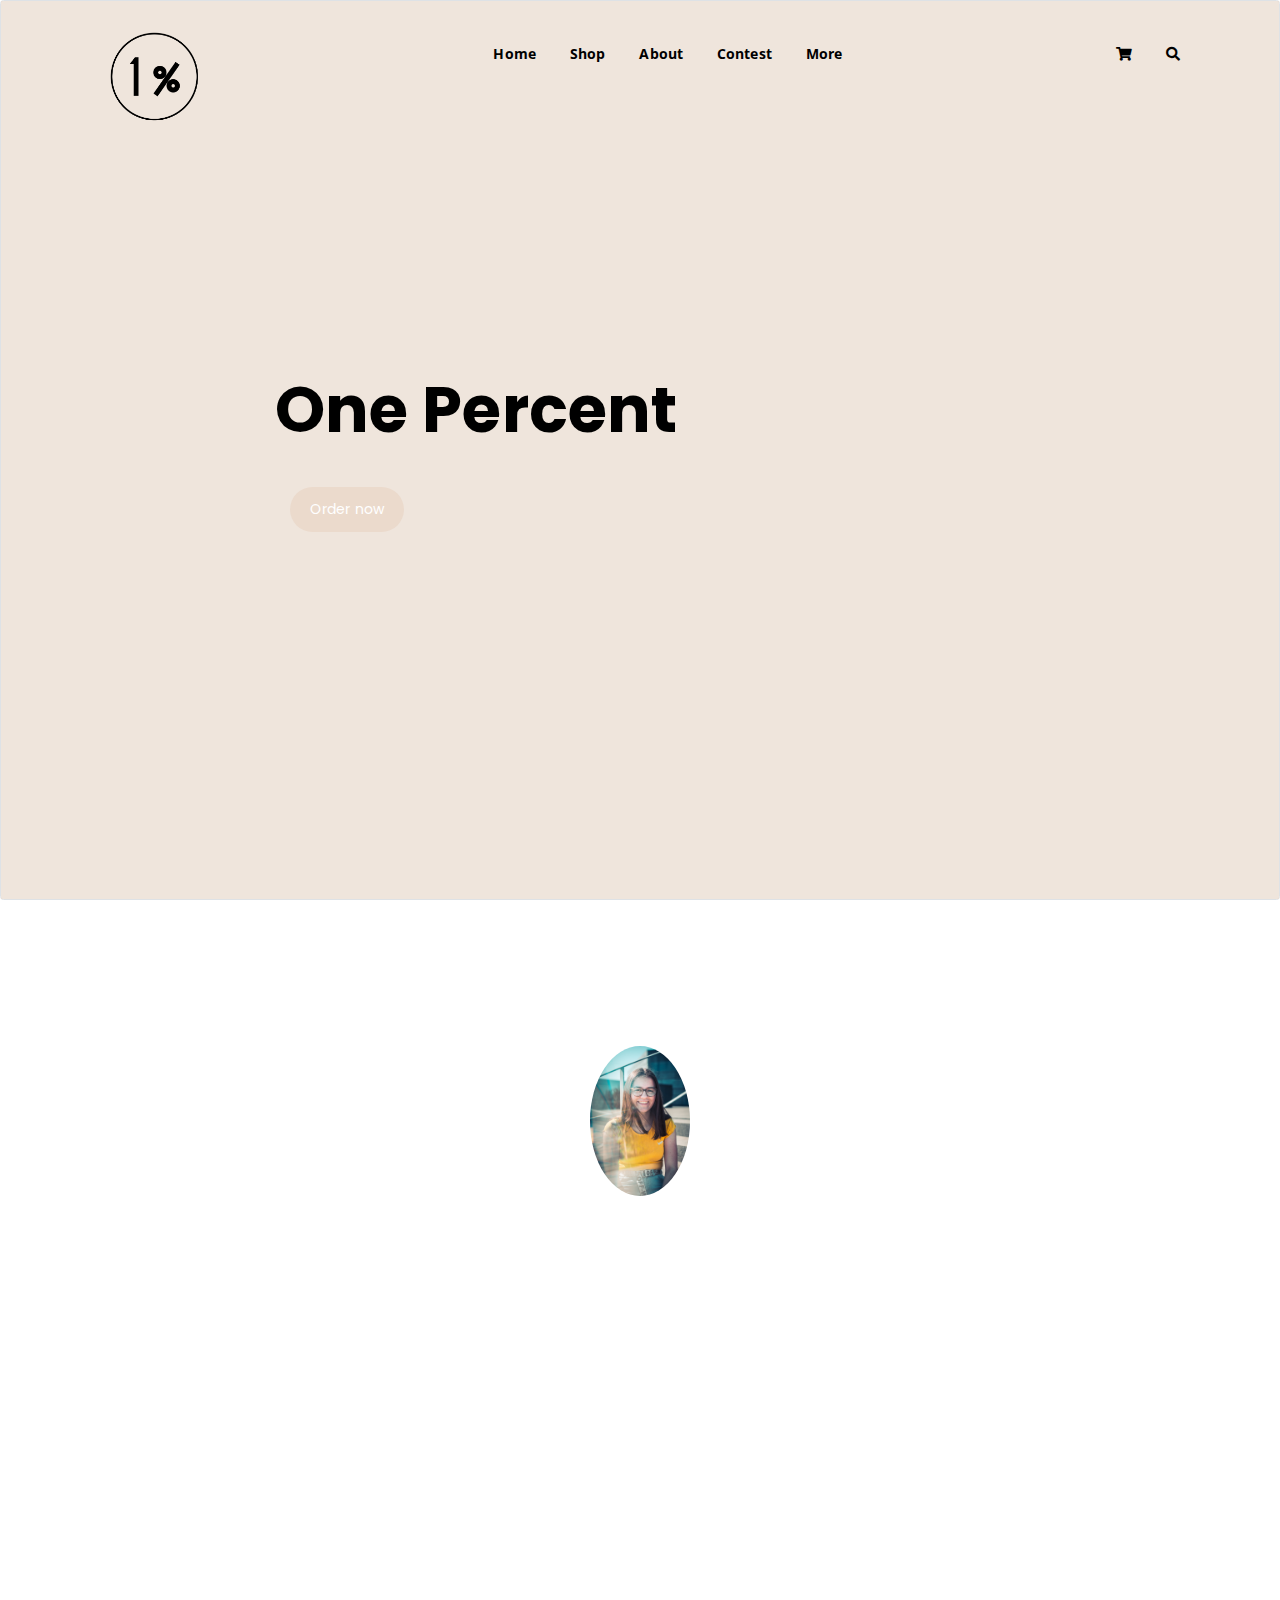
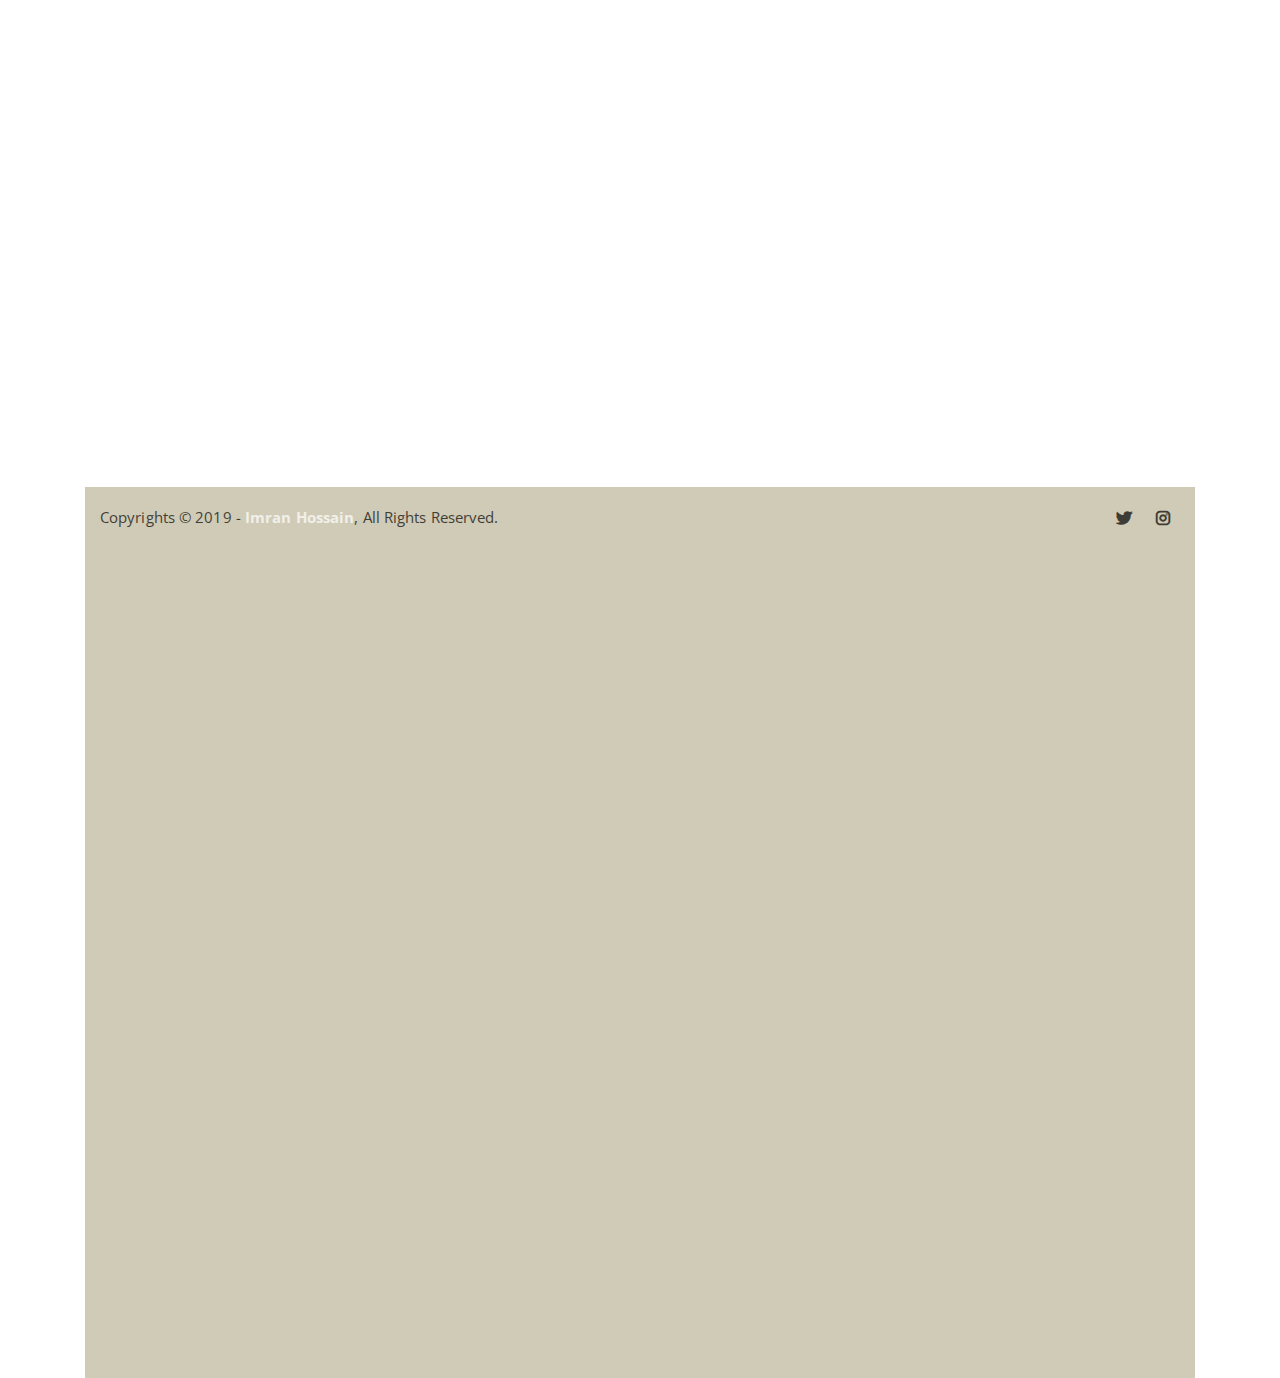
<file: index.html>
<!DOCTYPE html>
<html lang="en">
<head>
	<meta charset="UTF-8">
	<meta http-equiv="X-UA-Compatible" content="IE=edge">
	<meta name="viewport" content="width=device-width, initial-scale=1">
	<meta name="description" content="Responsive Bootstrap4 Shop Template, Created by Imran Hossain from https://imransdesign.com/">

	<!-- title -->
	<title>One Percent</title>

	<!-- favicon -->
	<link rel="shortcut icon" type="image/png" href="assets/img/favicon.png">
	<!-- google font -->
	<link href="https://fonts.googleapis.com/css?family=Open+Sans:300,400,700" rel="stylesheet">
	<link href="https://fonts.googleapis.com/css?family=Poppins:400,700&display=swap" rel="stylesheet">
	<!-- fontawesome -->
	<link rel="stylesheet" href="assets/css/all.min.css">
	<!-- bootstrap -->
	<link rel="stylesheet" href="assets/bootstrap/css/bootstrap.min.css">
	<!-- owl carousel -->
	<link rel="stylesheet" href="assets/css/owl.carousel.css">
	<!-- magnific popup -->
	<link rel="stylesheet" href="assets/css/magnific-popup.css">
	<!-- animate css -->
	<link rel="stylesheet" href="assets/css/animate.css">
	<!-- mean menu css -->
	<link rel="stylesheet" href="assets/css/meanmenu.min.css">
	<!-- main style -->
	<link rel="stylesheet" href="assets/css/main.css">
	<!-- responsive -->
	<link rel="stylesheet" href="assets/css/responsive.css">

</head>
<body>
	
	<!-- header -->
	<div class="hero-area hero-bg img-thumbnail">
	  <div class="container">
	    <div class="row">
	      <div class="col-lg-9 offset-lg-2 text-left">
	        <div class="hero-text">
	          <div class="hero-text-tablecell">
	            <h1>One Percent</h1>
	            <div class="hero-btns col-6"> <a href="shop.html" class="boxed-btn">Order now</a> <a href="contact.html" 
              </div>
            </div>
          </div>
        </div>
      </div>
</div>
	<div class="top-header-area" id="sticker">
		<div class="container">
			<div class="row">
				<div class="col-lg-12 col-sm-12 text-center">
					<div class="main-menu-wrap">
						<!-- logo -->
						<div class="site-logo">
							<a href="index.html">
								<img src="images/logo basic.png" alt="">
							</a>
						</div>
						<!-- logo -->

						<!-- menu start -->
						<nav class="main-menu">
							<ul>
								<li class="current-list-item"><a href="#">Home</a>
								</li>
								<li><a href="shop.html">Shop</a>
							  </li>
								<li><a href="about.html">About</a></li>
								<li><a href="single-news.html">Contest</a></li>
								<li><a href="news.html">More</a>
								</li>
							  <li>
									<div class="header-icons">
										<a class="shopping-cart" href="cart.html"><i class="fas fa-shopping-cart"></i></a>
										<a class="mobile-hide search-bar-icon" href="#"><i class="fas fa-search"></i></a>
									</div>
								</li>
							</ul>
						</nav>
						<a class="mobile-show search-bar-icon" href="#"><i class="fas fa-search"></i></a>
						<div class="mobile-menu"></div>
						<!-- menu end -->
					</div>
				</div>
			</div>
		</div>
	</div>
	<!-- end header -->
	
	<!-- search area -->
	<div class="search-area">
		<div class="container">
			<div class="row">
				<div class="col-lg-12">
					<span class="close-btn"><i class="fas fa-window-close"></i></span>
					<div class="search-bar">
						<div class="search-bar-tablecell">
							<h3>Search For:</h3>
							<input type="text" placeholder="Keywords">
							<button type="submit">Search <i class="fas fa-search"></i></button>
						</div>
					</div>
				</div>
			</div>
		</div>
	</div>
	<!-- end search area -->

	<!-- hero area -->	<!-- end hero area -->

	<!-- testimonail-section -->
	<div class="testimonail-section mt-150 mb-150">
		<div class="container">
			<div class="row">
				<div class="col-lg-10 offset-lg-1 text-center">
					<div class="testimonial-sliders">
						<div class="single-testimonial-slider">
							<div class="client-avater">
								<img src="assets/img/wout-vanacker-DflWrcx9AmI-unsplash.jpg" alt="">
						 	</div>
							<div class="client-meta">
								<h3>Sara H. <span>Customer</span></h3>
								<p class="testimonial-body">
									"I really feel like this is a rising community. This product is really versatile and simple so I can customize it the way I want to."
							  </p>
								<div class="last-icon">
									<i class="fas fa-quote-right"></i>
								</div>
							</div>
						</div>
						<div class="single-testimonial-slider">
							<div class="client-avater">
								<img src="assets/img/daniel-logchies-yRGcdToZBNU-unsplash.jpg" alt="">
						     </div>
							<div class="client-meta">
								<h3>David N. <span>Customer</span></h3>
								<p class="testimonial-body">
									"The scent is really nice and not too heavy. I think everyone could wear this, it's not gender related. "
								</p>
								<div class="last-icon">
									<i class="fas fa-quote-right"></i>
								</div>
							</div>
						</div>
						<div class="single-testimonial-slider">
							<div class="client-avater">
								<img src="assets/img/ryan-plomp-ZyZ_pg60Fyw-unsplash.jpg" alt="">
						    </div>
							<div class="client-meta">
								<h3>Jane S. <span>Customer</span></h3>
								<p class="testimonial-body">
									" I am so hapy I got this, I feel more understood by an upcoming brand that is focusing more on non standards. Also, the scent is really nice. "
								</p>
								<div class="last-icon">
									<i class="fas fa-quote-right"></i>
								</div>
							</div>
						</div>
					</div>
				</div>
			</div>
		</div>
	</div>
	<!-- end testimonail-section -->
	

	<!-- copyright -->
	<div class="copyright">
		<div class="container">
			<div class="row">
				<div class="col-lg-6 col-md-12">
					<p>Copyrights &copy; 2019 - <a href="https://imransdesign.com/">Imran Hossain</a>,  All Rights Reserved.</p>
				</div>
				<div class="col-lg-6 text-right col-md-12">
					<div class="social-icons">
						<ul>
							<li><a href="#" target="_blank"><i class="fab fa-twitter"></i></a></li>
							<li><a href="#" target="_blank"><i class="fab fa-instagram"></i></a></li>
						</ul>
					</div>
				</div>
			</div>
		</div>
	</div>
	<!-- end copyright -->
	
	<!-- jquery -->
	<script src="assets/js/jquery-1.11.3.min.js"></script>
	<!-- bootstrap -->
	<script src="assets/bootstrap/js/bootstrap.min.js"></script>
	<!-- count down -->
	<script src="assets/js/jquery.countdown.js"></script>
	<!-- isotope -->
	<script src="assets/js/jquery.isotope-3.0.6.min.js"></script>
	<!-- waypoints -->
	<script src="assets/js/waypoints.js"></script>
	<!-- owl carousel -->
	<script src="assets/js/owl.carousel.min.js"></script>
	<!-- magnific popup -->
	<script src="assets/js/jquery.magnific-popup.min.js"></script>
	<!-- mean menu -->
	<script src="assets/js/jquery.meanmenu.min.js"></script>
	<!-- sticker js -->
	<script src="assets/js/sticker.js"></script>
	<!-- main js -->
	<script src="assets/js/main.js"></script>

</body>
</html>
</file>
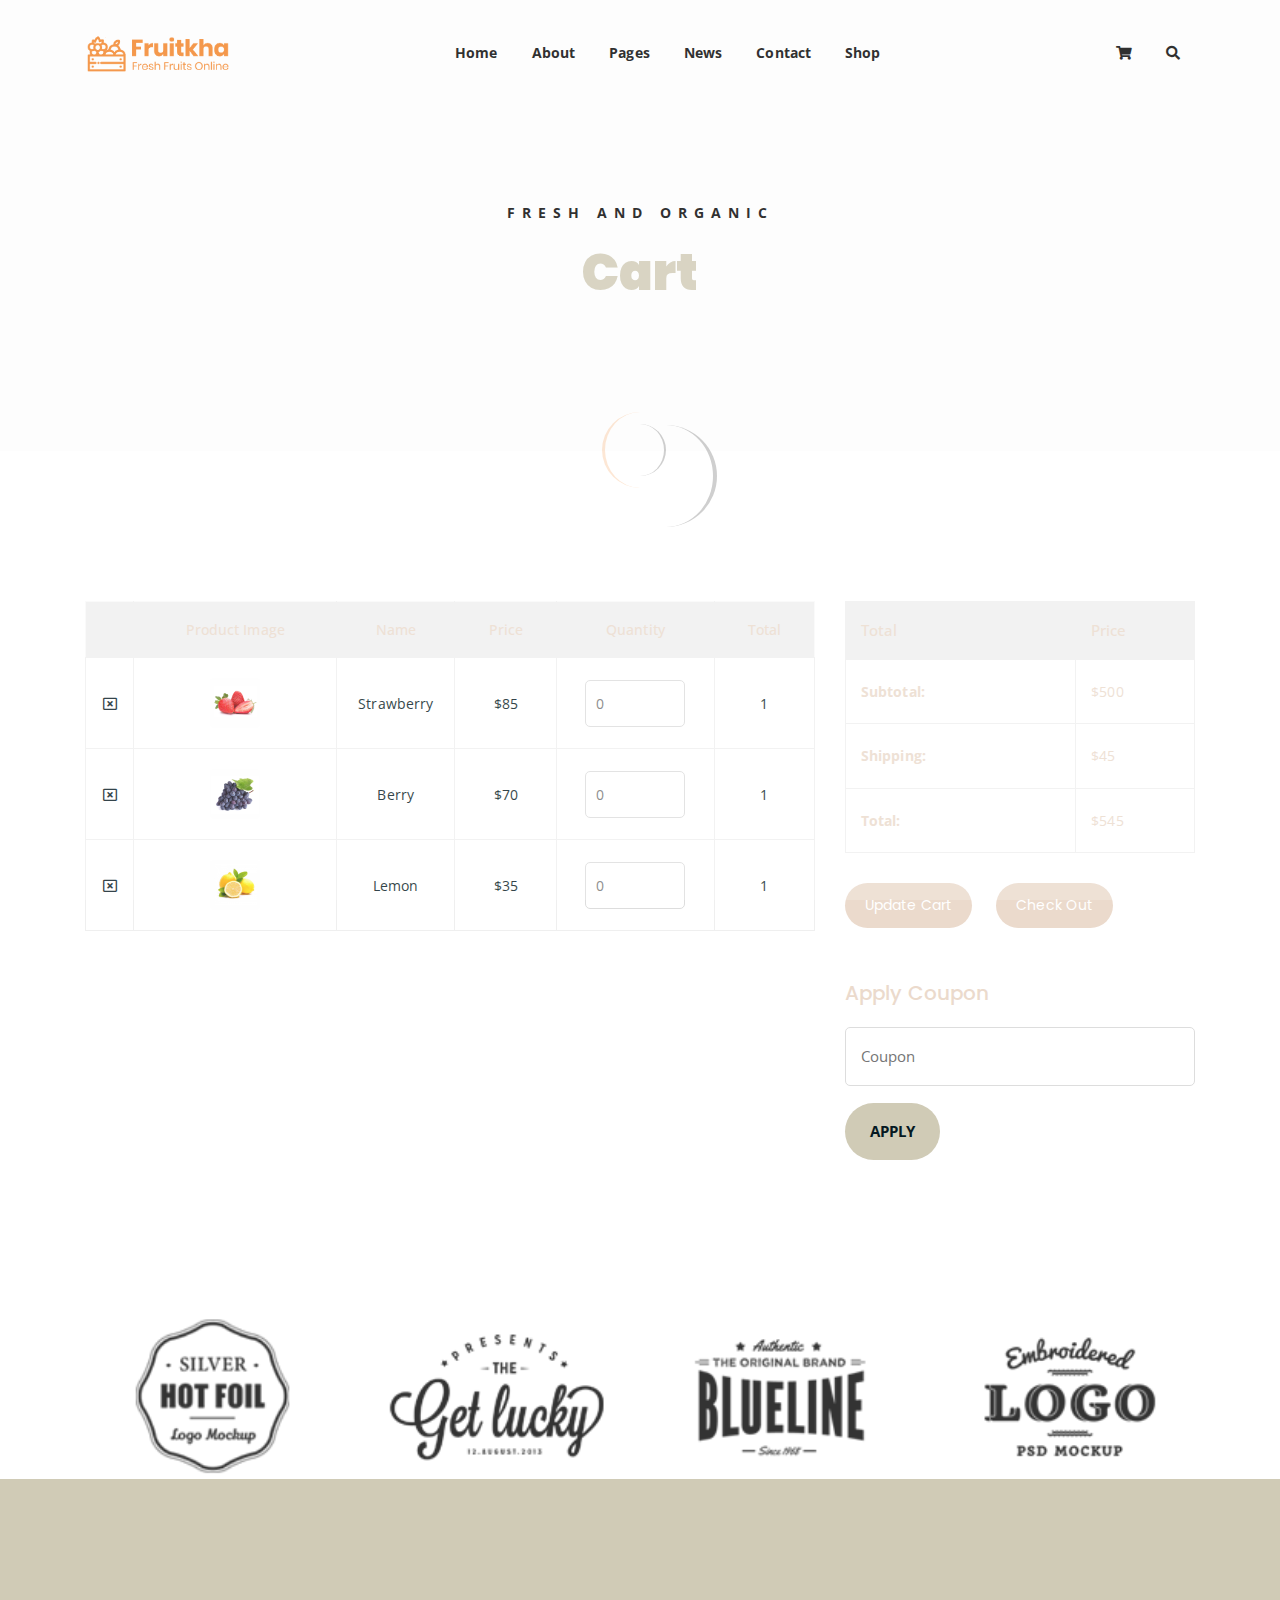
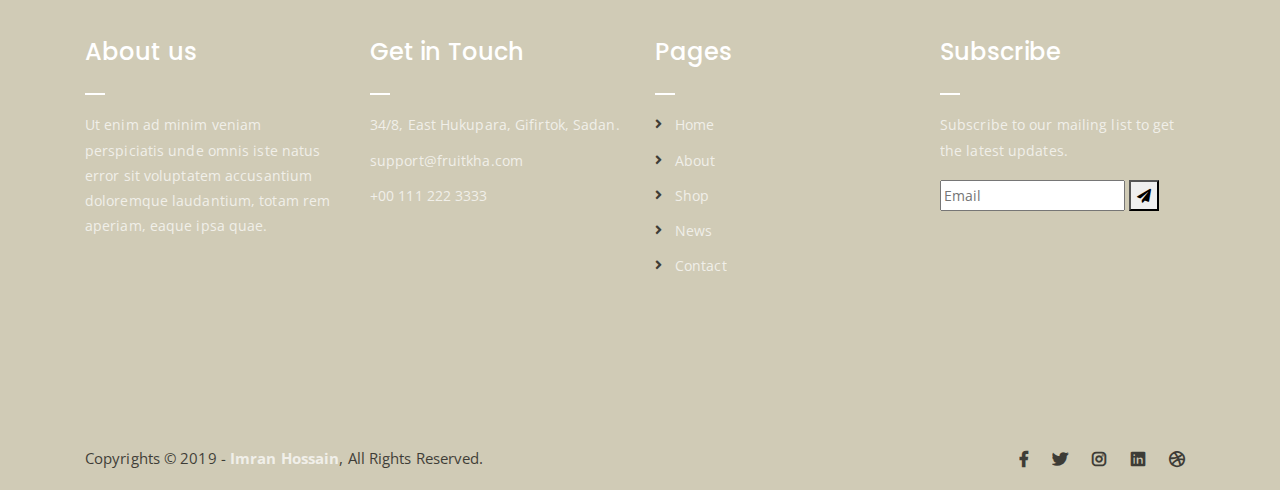
<file: cart.html>
<!DOCTYPE html>
<html lang="en">
<head>
	<meta charset="UTF-8">
	<meta http-equiv="X-UA-Compatible" content="IE=edge">
	<meta name="viewport" content="width=device-width, initial-scale=1">
	<meta name="description" content="Responsive Bootstrap4 Shop Template, Created by Imran Hossain from https://imransdesign.com/">

	<!-- title -->
	<title>Cart</title>

	<!-- favicon -->
	<link rel="shortcut icon" type="image/png" href="assets/img/favicon.png">
	<!-- google font -->
	<link href="https://fonts.googleapis.com/css?family=Open+Sans:300,400,700" rel="stylesheet">
	<link href="https://fonts.googleapis.com/css?family=Poppins:400,700&display=swap" rel="stylesheet">
	<!-- fontawesome -->
	<link rel="stylesheet" href="assets/css/all.min.css">
	<!-- bootstrap -->
	<link rel="stylesheet" href="assets/bootstrap/css/bootstrap.min.css">
	<!-- owl carousel -->
	<link rel="stylesheet" href="assets/css/owl.carousel.css">
	<!-- magnific popup -->
	<link rel="stylesheet" href="assets/css/magnific-popup.css">
	<!-- animate css -->
	<link rel="stylesheet" href="assets/css/animate.css">
	<!-- mean menu css -->
	<link rel="stylesheet" href="assets/css/meanmenu.min.css">
	<!-- main style -->
	<link rel="stylesheet" href="assets/css/main.css">
	<!-- responsive -->
	<link rel="stylesheet" href="assets/css/responsive.css">

</head>
<body>
	
	<!--PreLoader-->
    <div class="loader">
        <div class="loader-inner">
            <div class="circle"></div>
        </div>
    </div>
    <!--PreLoader Ends-->
	
	<!-- header -->
	<div class="top-header-area" id="sticker">
		<div class="container">
			<div class="row">
				<div class="col-lg-12 col-sm-12 text-center">
					<div class="main-menu-wrap">
						<!-- logo -->
						<div class="site-logo">
							<a href="index.html">
								<img src="assets/img/logo.png" alt="">
							</a>
						</div>
						<!-- logo -->

						<!-- menu start -->
						<nav class="main-menu">
							<ul>
								<li class="current-list-item"><a href="#">Home</a>
									<ul class="sub-menu">
										<li><a href="index.html">Static Home</a></li>
										<li><a href="index_2.html">Slider Home</a></li>
									</ul>
								</li>
								<li><a href="about.html">About</a></li>
								<li><a href="#">Pages</a>
									<ul class="sub-menu">
										<li><a href="404.html">404 page</a></li>
										<li><a href="about.html">About</a></li>
										<li><a href="cart.html">Cart</a></li>
										<li><a href="checkout.html">Check Out</a></li>
										<li><a href="contact.html">Contact</a></li>
										<li><a href="news.html">News</a></li>
										<li><a href="shop.html">Shop</a></li>
									</ul>
								</li>
								<li><a href="news.html">News</a>
									<ul class="sub-menu">
										<li><a href="news.html">News</a></li>
										<li><a href="single-news.html">Single News</a></li>
									</ul>
								</li>
								<li><a href="contact.html">Contact</a></li>
								<li><a href="shop.html">Shop</a>
									<ul class="sub-menu">
										<li><a href="shop.html">Shop</a></li>
										<li><a href="checkout.html">Check Out</a></li>
										<li><a href="single-product.html">Single Product</a></li>
										<li><a href="cart.html">Cart</a></li>
									</ul>
								</li>
								<li>
									<div class="header-icons">
										<a class="shopping-cart" href="cart.html"><i class="fas fa-shopping-cart"></i></a>
										<a class="mobile-hide search-bar-icon" href="#"><i class="fas fa-search"></i></a>
									</div>
								</li>
							</ul>
						</nav>
						<a class="mobile-show search-bar-icon" href="#"><i class="fas fa-search"></i></a>
						<div class="mobile-menu"></div>
						<!-- menu end -->
					</div>
				</div>
			</div>
		</div>
	</div>
	<!-- end header -->

	<!-- search area -->
	<div class="search-area">
		<div class="container">
			<div class="row">
				<div class="col-lg-12">
					<span class="close-btn"><i class="fas fa-window-close"></i></span>
					<div class="search-bar">
						<div class="search-bar-tablecell">
							<h3>Search For:</h3>
							<input type="text" placeholder="Keywords">
							<button type="submit">Search <i class="fas fa-search"></i></button>
						</div>
					</div>
				</div>
			</div>
		</div>
	</div>
	<!-- end search arewa -->
	
	<!-- breadcrumb-section -->
	<div class="breadcrumb-section breadcrumb-bg">
		<div class="container">
			<div class="row">
				<div class="col-lg-8 offset-lg-2 text-center">
					<div class="breadcrumb-text">
						<p>Fresh and Organic</p>
						<h1>Cart</h1>
					</div>
				</div>
			</div>
		</div>
	</div>
	<!-- end breadcrumb section -->

	<!-- cart -->
	<div class="cart-section mt-150 mb-150">
		<div class="container">
			<div class="row">
				<div class="col-lg-8 col-md-12">
					<div class="cart-table-wrap">
						<table class="cart-table">
							<thead class="cart-table-head">
								<tr class="table-head-row">
									<th class="product-remove"></th>
									<th class="product-image">Product Image</th>
									<th class="product-name">Name</th>
									<th class="product-price">Price</th>
									<th class="product-quantity">Quantity</th>
									<th class="product-total">Total</th>
								</tr>
							</thead>
							<tbody>
								<tr class="table-body-row">
									<td class="product-remove"><a href="#"><i class="far fa-window-close"></i></a></td>
									<td class="product-image"><img src="assets/img/products/product-img-1.jpg" alt=""></td>
									<td class="product-name">Strawberry</td>
									<td class="product-price">$85</td>
									<td class="product-quantity"><input type="number" placeholder="0"></td>
									<td class="product-total">1</td>
								</tr>
								<tr class="table-body-row">
									<td class="product-remove"><a href="#"><i class="far fa-window-close"></i></a></td>
									<td class="product-image"><img src="assets/img/products/product-img-2.jpg" alt=""></td>
									<td class="product-name">Berry</td>
									<td class="product-price">$70</td>
									<td class="product-quantity"><input type="number" placeholder="0"></td>
									<td class="product-total">1</td>
								</tr>
								<tr class="table-body-row">
									<td class="product-remove"><a href="#"><i class="far fa-window-close"></i></a></td>
									<td class="product-image"><img src="assets/img/products/product-img-3.jpg" alt=""></td>
									<td class="product-name">Lemon</td>
									<td class="product-price">$35</td>
									<td class="product-quantity"><input type="number" placeholder="0"></td>
									<td class="product-total">1</td>
								</tr>
							</tbody>
						</table>
					</div>
				</div>

				<div class="col-lg-4">
					<div class="total-section">
						<table class="total-table">
							<thead class="total-table-head">
								<tr class="table-total-row">
									<th>Total</th>
									<th>Price</th>
								</tr>
							</thead>
							<tbody>
								<tr class="total-data">
									<td><strong>Subtotal: </strong></td>
									<td>$500</td>
								</tr>
								<tr class="total-data">
									<td><strong>Shipping: </strong></td>
									<td>$45</td>
								</tr>
								<tr class="total-data">
									<td><strong>Total: </strong></td>
									<td>$545</td>
								</tr>
							</tbody>
						</table>
						<div class="cart-buttons">
							<a href="cart.html" class="boxed-btn">Update Cart</a>
							<a href="checkout.html" class="boxed-btn black">Check Out</a>
						</div>
					</div>

					<div class="coupon-section">
						<h3>Apply Coupon</h3>
						<div class="coupon-form-wrap">
							<form action="index.html">
								<p><input type="text" placeholder="Coupon"></p>
								<p><input type="submit" value="Apply"></p>
							</form>
						</div>
					</div>
				</div>
			</div>
		</div>
	</div>
	<!-- end cart -->

	<!-- logo carousel -->
	<div class="logo-carousel-section">
		<div class="container">
			<div class="row">
				<div class="col-lg-12">
					<div class="logo-carousel-inner">
						<div class="single-logo-item">
							<img src="assets/img/company-logos/1.png" alt="">
						</div>
						<div class="single-logo-item">
							<img src="assets/img/company-logos/2.png" alt="">
						</div>
						<div class="single-logo-item">
							<img src="assets/img/company-logos/3.png" alt="">
						</div>
						<div class="single-logo-item">
							<img src="assets/img/company-logos/4.png" alt="">
						</div>
						<div class="single-logo-item">
							<img src="assets/img/company-logos/5.png" alt="">
						</div>
					</div>
				</div>
			</div>
		</div>
	</div>
	<!-- end logo carousel -->

	<!-- footer -->
	<div class="footer-area">
		<div class="container">
			<div class="row">
				<div class="col-lg-3 col-md-6">
					<div class="footer-box about-widget">
						<h2 class="widget-title">About us</h2>
						<p>Ut enim ad minim veniam perspiciatis unde omnis iste natus error sit voluptatem accusantium doloremque laudantium, totam rem aperiam, eaque ipsa quae.</p>
					</div>
				</div>
				<div class="col-lg-3 col-md-6">
					<div class="footer-box get-in-touch">
						<h2 class="widget-title">Get in Touch</h2>
						<ul>
							<li>34/8, East Hukupara, Gifirtok, Sadan.</li>
							<li>support@fruitkha.com</li>
							<li>+00 111 222 3333</li>
						</ul>
					</div>
				</div>
				<div class="col-lg-3 col-md-6">
					<div class="footer-box pages">
						<h2 class="widget-title">Pages</h2>
						<ul>
							<li><a href="index.html">Home</a></li>
							<li><a href="about.html">About</a></li>
							<li><a href="services.html">Shop</a></li>
							<li><a href="news.html">News</a></li>
							<li><a href="contact.html">Contact</a></li>
						</ul>
					</div>
				</div>
				<div class="col-lg-3 col-md-6">
					<div class="footer-box subscribe">
						<h2 class="widget-title">Subscribe</h2>
						<p>Subscribe to our mailing list to get the latest updates.</p>
						<form action="index.html">
							<input type="email" placeholder="Email">
							<button type="submit"><i class="fas fa-paper-plane"></i></button>
						</form>
					</div>
				</div>
			</div>
		</div>
	</div>
	<!-- end footer -->
	
	<!-- copyright -->
	<div class="copyright">
		<div class="container">
			<div class="row">
				<div class="col-lg-6 col-md-12">
					<p>Copyrights &copy; 2019 - <a href="https://imransdesign.com/">Imran Hossain</a>,  All Rights Reserved.</p>
				</div>
				<div class="col-lg-6 text-right col-md-12">
					<div class="social-icons">
						<ul>
							<li><a href="#" target="_blank"><i class="fab fa-facebook-f"></i></a></li>
							<li><a href="#" target="_blank"><i class="fab fa-twitter"></i></a></li>
							<li><a href="#" target="_blank"><i class="fab fa-instagram"></i></a></li>
							<li><a href="#" target="_blank"><i class="fab fa-linkedin"></i></a></li>
							<li><a href="#" target="_blank"><i class="fab fa-dribbble"></i></a></li>
						</ul>
					</div>
				</div>
			</div>
		</div>
	</div>
	<!-- end copyright -->
	
	<!-- jquery -->
	<script src="assets/js/jquery-1.11.3.min.js"></script>
	<!-- bootstrap -->
	<script src="assets/bootstrap/js/bootstrap.min.js"></script>
	<!-- count down -->
	<script src="assets/js/jquery.countdown.js"></script>
	<!-- isotope -->
	<script src="assets/js/jquery.isotope-3.0.6.min.js"></script>
	<!-- waypoints -->
	<script src="assets/js/waypoints.js"></script>
	<!-- owl carousel -->
	<script src="assets/js/owl.carousel.min.js"></script>
	<!-- magnific popup -->
	<script src="assets/js/jquery.magnific-popup.min.js"></script>
	<!-- mean menu -->
	<script src="assets/js/jquery.meanmenu.min.js"></script>
	<!-- sticker js -->
	<script src="assets/js/sticker.js"></script>
	<!-- main js -->
	<script src="assets/js/main.js"></script>

</body>
</html>
</file>
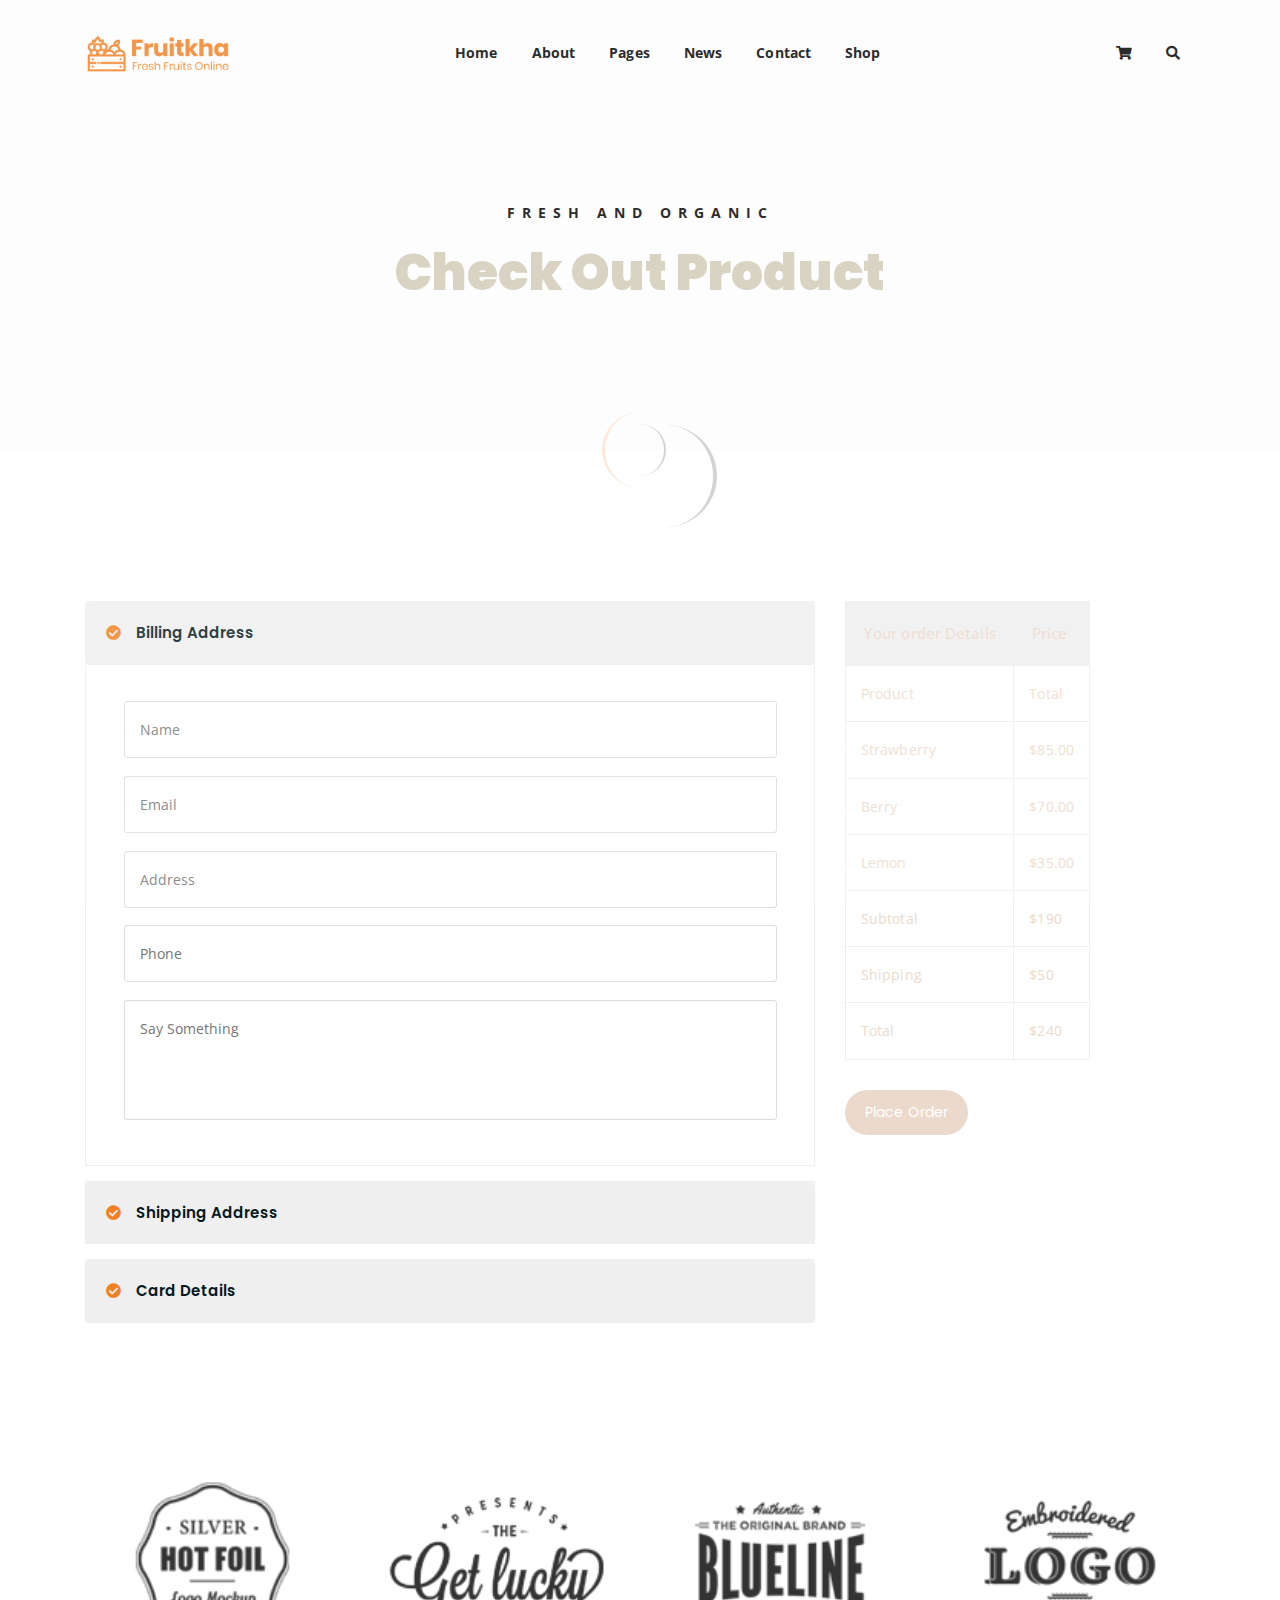
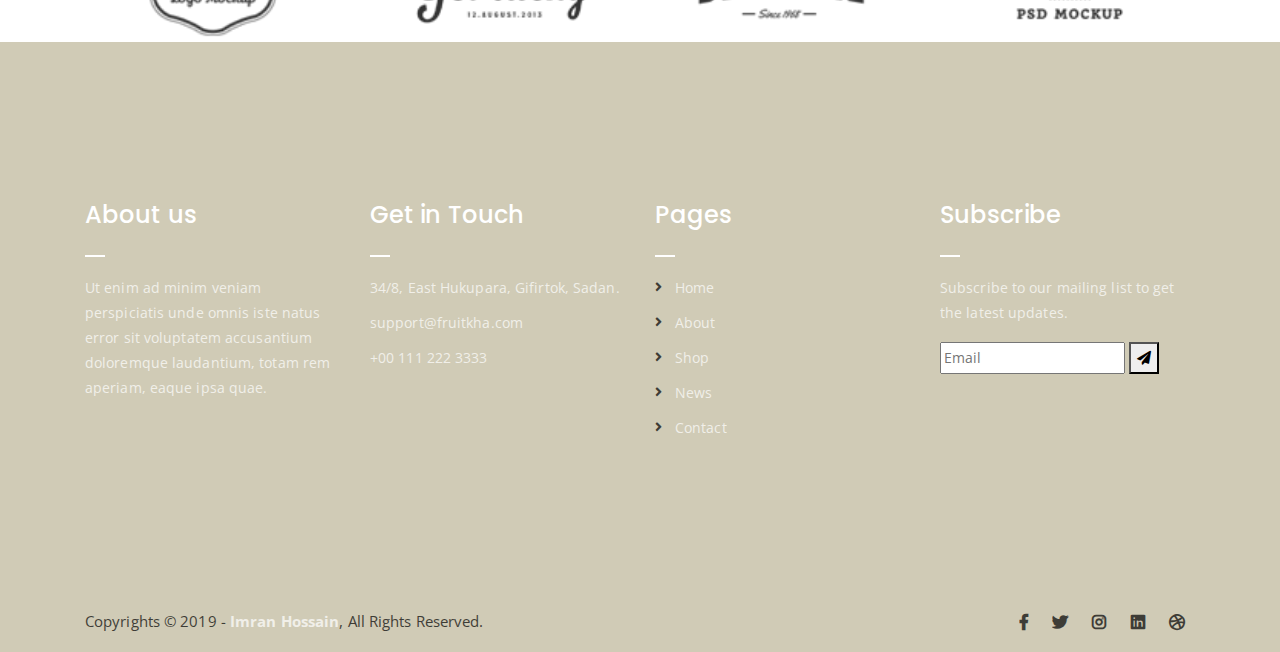
<file: checkout.html>
<!DOCTYPE html>
<html lang="en">
<head>
	<meta charset="UTF-8">
	<meta http-equiv="X-UA-Compatible" content="IE=edge">
	<meta name="viewport" content="width=device-width, initial-scale=1">
	<meta name="description" content="Responsive Bootstrap4 Shop Template, Created by Imran Hossain from https://imransdesign.com/">

	<!-- title -->
	<title>Check Out</title>

	<!-- favicon -->
	<link rel="shortcut icon" type="image/png" href="assets/img/favicon.png">
	<!-- google font -->
	<link href="https://fonts.googleapis.com/css?family=Open+Sans:300,400,700" rel="stylesheet">
	<link href="https://fonts.googleapis.com/css?family=Poppins:400,700&display=swap" rel="stylesheet">
	<!-- fontawesome -->
	<link rel="stylesheet" href="assets/css/all.min.css">
	<!-- bootstrap -->
	<link rel="stylesheet" href="assets/bootstrap/css/bootstrap.min.css">
	<!-- owl carousel -->
	<link rel="stylesheet" href="assets/css/owl.carousel.css">
	<!-- magnific popup -->
	<link rel="stylesheet" href="assets/css/magnific-popup.css">
	<!-- animate css -->
	<link rel="stylesheet" href="assets/css/animate.css">
	<!-- mean menu css -->
	<link rel="stylesheet" href="assets/css/meanmenu.min.css">
	<!-- main style -->
	<link rel="stylesheet" href="assets/css/main.css">
	<!-- responsive -->
	<link rel="stylesheet" href="assets/css/responsive.css">

</head>
<body>
	
	<!--PreLoader-->
    <div class="loader">
        <div class="loader-inner">
            <div class="circle"></div>
        </div>
    </div>
    <!--PreLoader Ends-->
	
	<!-- header -->
	<div class="top-header-area" id="sticker">
		<div class="container">
			<div class="row">
				<div class="col-lg-12 col-sm-12 text-center">
					<div class="main-menu-wrap">
						<!-- logo -->
						<div class="site-logo">
							<a href="index.html">
								<img src="assets/img/logo.png" alt="">
							</a>
						</div>
						<!-- logo -->

						<!-- menu start -->
						<nav class="main-menu">
							<ul>
								<li class="current-list-item"><a href="#">Home</a>
									<ul class="sub-menu">
										<li><a href="index.html">Static Home</a></li>
										<li><a href="index_2.html">Slider Home</a></li>
									</ul>
								</li>
								<li><a href="about.html">About</a></li>
								<li><a href="#">Pages</a>
									<ul class="sub-menu">
										<li><a href="404.html">404 page</a></li>
										<li><a href="about.html">About</a></li>
										<li><a href="cart.html">Cart</a></li>
										<li><a href="checkout.html">Check Out</a></li>
										<li><a href="contact.html">Contact</a></li>
										<li><a href="news.html">News</a></li>
										<li><a href="shop.html">Shop</a></li>
									</ul>
								</li>
								<li><a href="news.html">News</a>
									<ul class="sub-menu">
										<li><a href="news.html">News</a></li>
										<li><a href="single-news.html">Single News</a></li>
									</ul>
								</li>
								<li><a href="contact.html">Contact</a></li>
								<li><a href="shop.html">Shop</a>
									<ul class="sub-menu">
										<li><a href="shop.html">Shop</a></li>
										<li><a href="checkout.html">Check Out</a></li>
										<li><a href="single-product.html">Single Product</a></li>
										<li><a href="cart.html">Cart</a></li>
									</ul>
								</li>
								<li>
									<div class="header-icons">
										<a class="shopping-cart" href="cart.html"><i class="fas fa-shopping-cart"></i></a>
										<a class="mobile-hide search-bar-icon" href="#"><i class="fas fa-search"></i></a>
									</div>
								</li>
							</ul>
						</nav>
						<a class="mobile-show search-bar-icon" href="#"><i class="fas fa-search"></i></a>
						<div class="mobile-menu"></div>
						<!-- menu end -->
					</div>
				</div>
			</div>
		</div>
	</div>
	<!-- end header -->

	<!-- search area -->
	<div class="search-area">
		<div class="container">
			<div class="row">
				<div class="col-lg-12">
					<span class="close-btn"><i class="fas fa-window-close"></i></span>
					<div class="search-bar">
						<div class="search-bar-tablecell">
							<h3>Search For:</h3>
							<input type="text" placeholder="Keywords">
							<button type="submit">Search <i class="fas fa-search"></i></button>
						</div>
					</div>
				</div>
			</div>
		</div>
	</div>
	<!-- end search arewa -->
	
	<!-- breadcrumb-section -->
	<div class="breadcrumb-section breadcrumb-bg">
		<div class="container">
			<div class="row">
				<div class="col-lg-8 offset-lg-2 text-center">
					<div class="breadcrumb-text">
						<p>Fresh and Organic</p>
						<h1>Check Out Product</h1>
					</div>
				</div>
			</div>
		</div>
	</div>
	<!-- end breadcrumb section -->

	<!-- check out section -->
	<div class="checkout-section mt-150 mb-150">
		<div class="container">
			<div class="row">
				<div class="col-lg-8">
					<div class="checkout-accordion-wrap">
						<div class="accordion" id="accordionExample">
						  <div class="card single-accordion">
						    <div class="card-header" id="headingOne">
						      <h5 class="mb-0">
						        <button class="btn btn-link" type="button" data-toggle="collapse" data-target="#collapseOne" aria-expanded="true" aria-controls="collapseOne">
						          Billing Address
						        </button>
						      </h5>
						    </div>

						    <div id="collapseOne" class="collapse show" aria-labelledby="headingOne" data-parent="#accordionExample">
						      <div class="card-body">
						        <div class="billing-address-form">
						        	<form action="index.html">
						        		<p><input type="text" placeholder="Name"></p>
						        		<p><input type="email" placeholder="Email"></p>
						        		<p><input type="text" placeholder="Address"></p>
						        		<p><input type="tel" placeholder="Phone"></p>
						        		<p><textarea name="bill" id="bill" cols="30" rows="10" placeholder="Say Something"></textarea></p>
						        	</form>
						        </div>
						      </div>
						    </div>
						  </div>
						  <div class="card single-accordion">
						    <div class="card-header" id="headingTwo">
						      <h5 class="mb-0">
						        <button class="btn btn-link collapsed" type="button" data-toggle="collapse" data-target="#collapseTwo" aria-expanded="false" aria-controls="collapseTwo">
						          Shipping Address
						        </button>
						      </h5>
						    </div>
						    <div id="collapseTwo" class="collapse" aria-labelledby="headingTwo" data-parent="#accordionExample">
						      <div class="card-body">
						        <div class="shipping-address-form">
						        	<p>Your shipping address form is here.</p>
						        </div>
						      </div>
						    </div>
						  </div>
						  <div class="card single-accordion">
						    <div class="card-header" id="headingThree">
						      <h5 class="mb-0">
						        <button class="btn btn-link collapsed" type="button" data-toggle="collapse" data-target="#collapseThree" aria-expanded="false" aria-controls="collapseThree">
						          Card Details
						        </button>
						      </h5>
						    </div>
						    <div id="collapseThree" class="collapse" aria-labelledby="headingThree" data-parent="#accordionExample">
						      <div class="card-body">
						        <div class="card-details">
						        	<p>Your card details goes here.</p>
						        </div>
						      </div>
						    </div>
						  </div>
						</div>

					</div>
				</div>

				<div class="col-lg-4">
					<div class="order-details-wrap">
						<table class="order-details">
							<thead>
								<tr>
									<th>Your order Details</th>
									<th>Price</th>
								</tr>
							</thead>
							<tbody class="order-details-body">
								<tr>
									<td>Product</td>
									<td>Total</td>
								</tr>
								<tr>
									<td>Strawberry</td>
									<td>$85.00</td>
								</tr>
								<tr>
									<td>Berry</td>
									<td>$70.00</td>
								</tr>
								<tr>
									<td>Lemon</td>
									<td>$35.00</td>
								</tr>
							</tbody>
							<tbody class="checkout-details">
								<tr>
									<td>Subtotal</td>
									<td>$190</td>
								</tr>
								<tr>
									<td>Shipping</td>
									<td>$50</td>
								</tr>
								<tr>
									<td>Total</td>
									<td>$240</td>
								</tr>
							</tbody>
						</table>
						<a href="#" class="boxed-btn">Place Order</a>
					</div>
				</div>
			</div>
		</div>
	</div>
	<!-- end check out section -->

	<!-- logo carousel -->
	<div class="logo-carousel-section">
		<div class="container">
			<div class="row">
				<div class="col-lg-12">
					<div class="logo-carousel-inner">
						<div class="single-logo-item">
							<img src="assets/img/company-logos/1.png" alt="">
						</div>
						<div class="single-logo-item">
							<img src="assets/img/company-logos/2.png" alt="">
						</div>
						<div class="single-logo-item">
							<img src="assets/img/company-logos/3.png" alt="">
						</div>
						<div class="single-logo-item">
							<img src="assets/img/company-logos/4.png" alt="">
						</div>
						<div class="single-logo-item">
							<img src="assets/img/company-logos/5.png" alt="">
						</div>
					</div>
				</div>
			</div>
		</div>
	</div>
	<!-- end logo carousel -->

	<!-- footer -->
	<div class="footer-area">
		<div class="container">
			<div class="row">
				<div class="col-lg-3 col-md-6">
					<div class="footer-box about-widget">
						<h2 class="widget-title">About us</h2>
						<p>Ut enim ad minim veniam perspiciatis unde omnis iste natus error sit voluptatem accusantium doloremque laudantium, totam rem aperiam, eaque ipsa quae.</p>
					</div>
				</div>
				<div class="col-lg-3 col-md-6">
					<div class="footer-box get-in-touch">
						<h2 class="widget-title">Get in Touch</h2>
						<ul>
							<li>34/8, East Hukupara, Gifirtok, Sadan.</li>
							<li>support@fruitkha.com</li>
							<li>+00 111 222 3333</li>
						</ul>
					</div>
				</div>
				<div class="col-lg-3 col-md-6">
					<div class="footer-box pages">
						<h2 class="widget-title">Pages</h2>
						<ul>
							<li><a href="index.html">Home</a></li>
							<li><a href="about.html">About</a></li>
							<li><a href="services.html">Shop</a></li>
							<li><a href="news.html">News</a></li>
							<li><a href="contact.html">Contact</a></li>
						</ul>
					</div>
				</div>
				<div class="col-lg-3 col-md-6">
					<div class="footer-box subscribe">
						<h2 class="widget-title">Subscribe</h2>
						<p>Subscribe to our mailing list to get the latest updates.</p>
						<form action="index.html">
							<input type="email" placeholder="Email">
							<button type="submit"><i class="fas fa-paper-plane"></i></button>
						</form>
					</div>
				</div>
			</div>
		</div>
	</div>
	<!-- end footer -->
	
	<!-- copyright -->
	<div class="copyright">
		<div class="container">
			<div class="row">
				<div class="col-lg-6 col-md-12">
					<p>Copyrights &copy; 2019 - <a href="https://imransdesign.com/">Imran Hossain</a>,  All Rights Reserved.</p>
				</div>
				<div class="col-lg-6 text-right col-md-12">
					<div class="social-icons">
						<ul>
							<li><a href="#" target="_blank"><i class="fab fa-facebook-f"></i></a></li>
							<li><a href="#" target="_blank"><i class="fab fa-twitter"></i></a></li>
							<li><a href="#" target="_blank"><i class="fab fa-instagram"></i></a></li>
							<li><a href="#" target="_blank"><i class="fab fa-linkedin"></i></a></li>
							<li><a href="#" target="_blank"><i class="fab fa-dribbble"></i></a></li>
						</ul>
					</div>
				</div>
			</div>
		</div>
	</div>
	<!-- end copyright -->
	
	<!-- jquery -->
	<script src="assets/js/jquery-1.11.3.min.js"></script>
	<!-- bootstrap -->
	<script src="assets/bootstrap/js/bootstrap.min.js"></script>
	<!-- count down -->
	<script src="assets/js/jquery.countdown.js"></script>
	<!-- isotope -->
	<script src="assets/js/jquery.isotope-3.0.6.min.js"></script>
	<!-- waypoints -->
	<script src="assets/js/waypoints.js"></script>
	<!-- owl carousel -->
	<script src="assets/js/owl.carousel.min.js"></script>
	<!-- magnific popup -->
	<script src="assets/js/jquery.magnific-popup.min.js"></script>
	<!-- mean menu -->
	<script src="assets/js/jquery.meanmenu.min.js"></script>
	<!-- sticker js -->
	<script src="assets/js/sticker.js"></script>
	<!-- main js -->
	<script src="assets/js/main.js"></script>

</body>
</html>
</file>
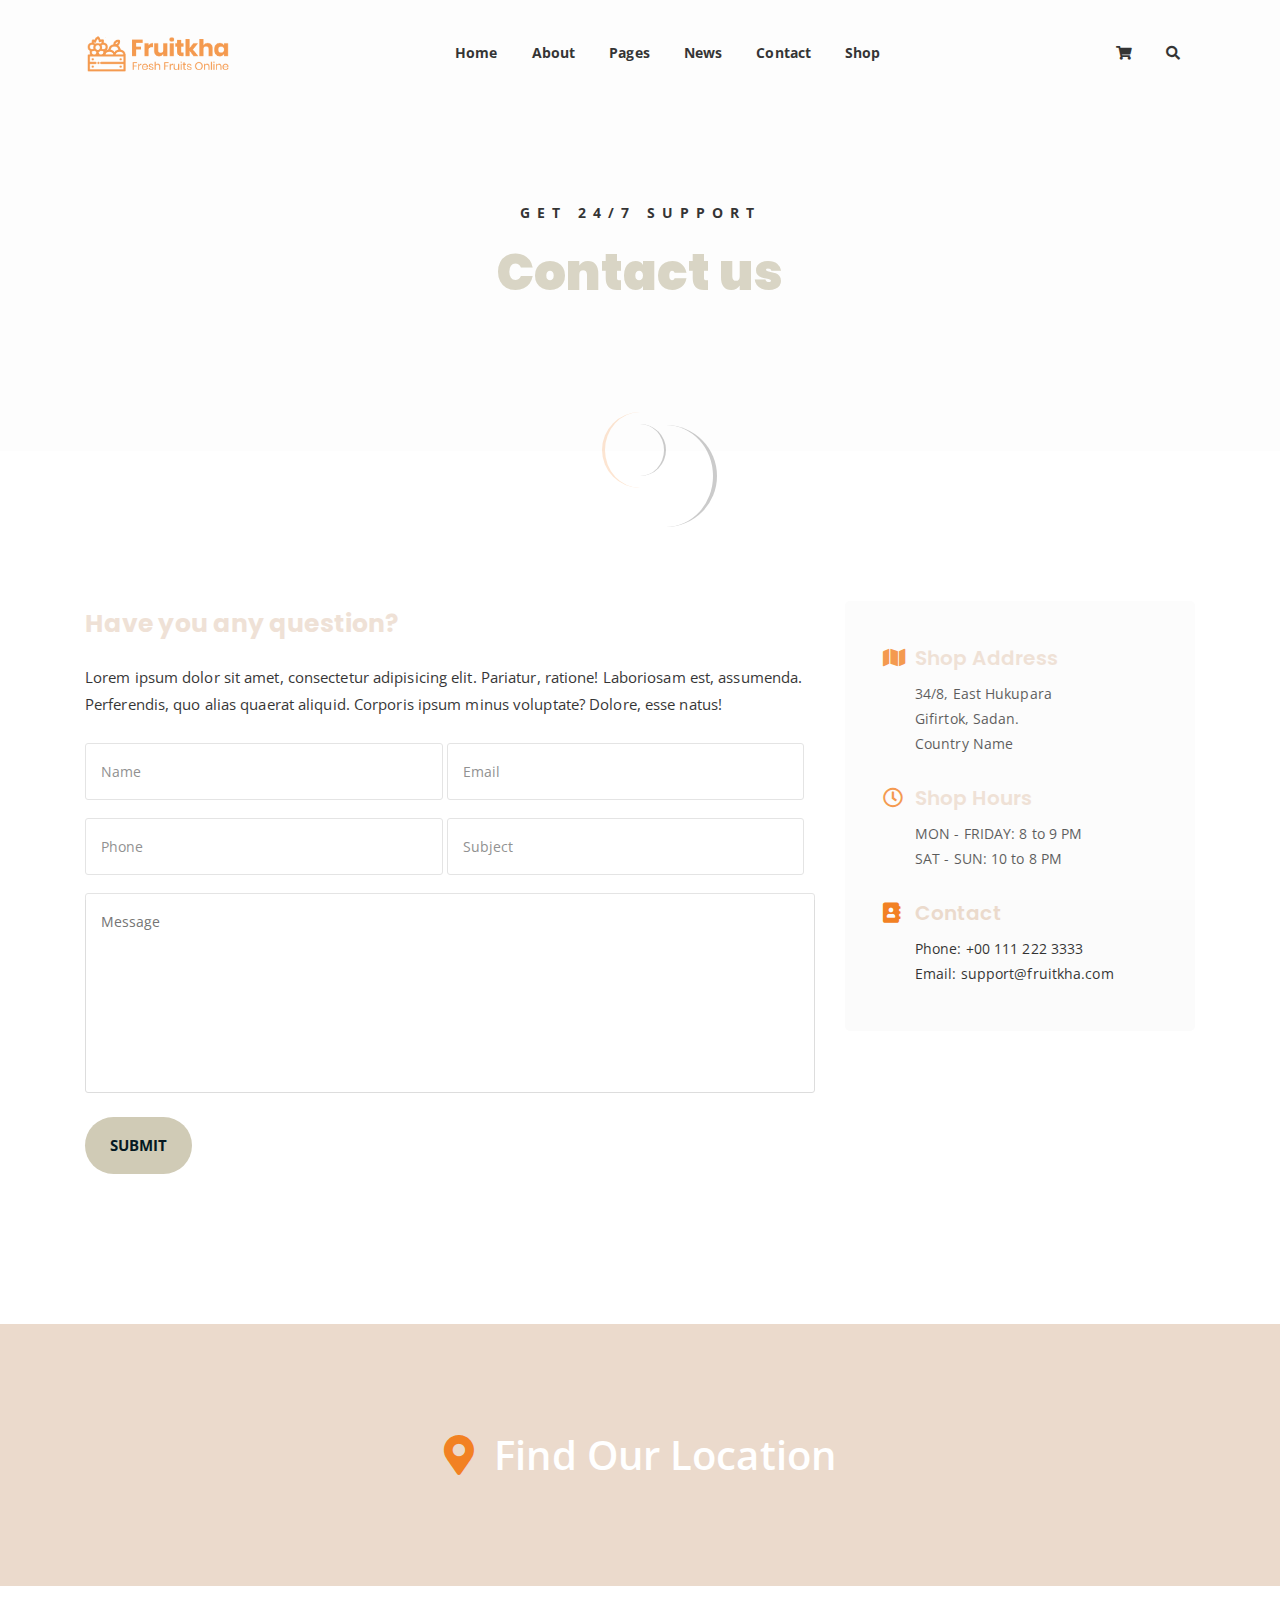
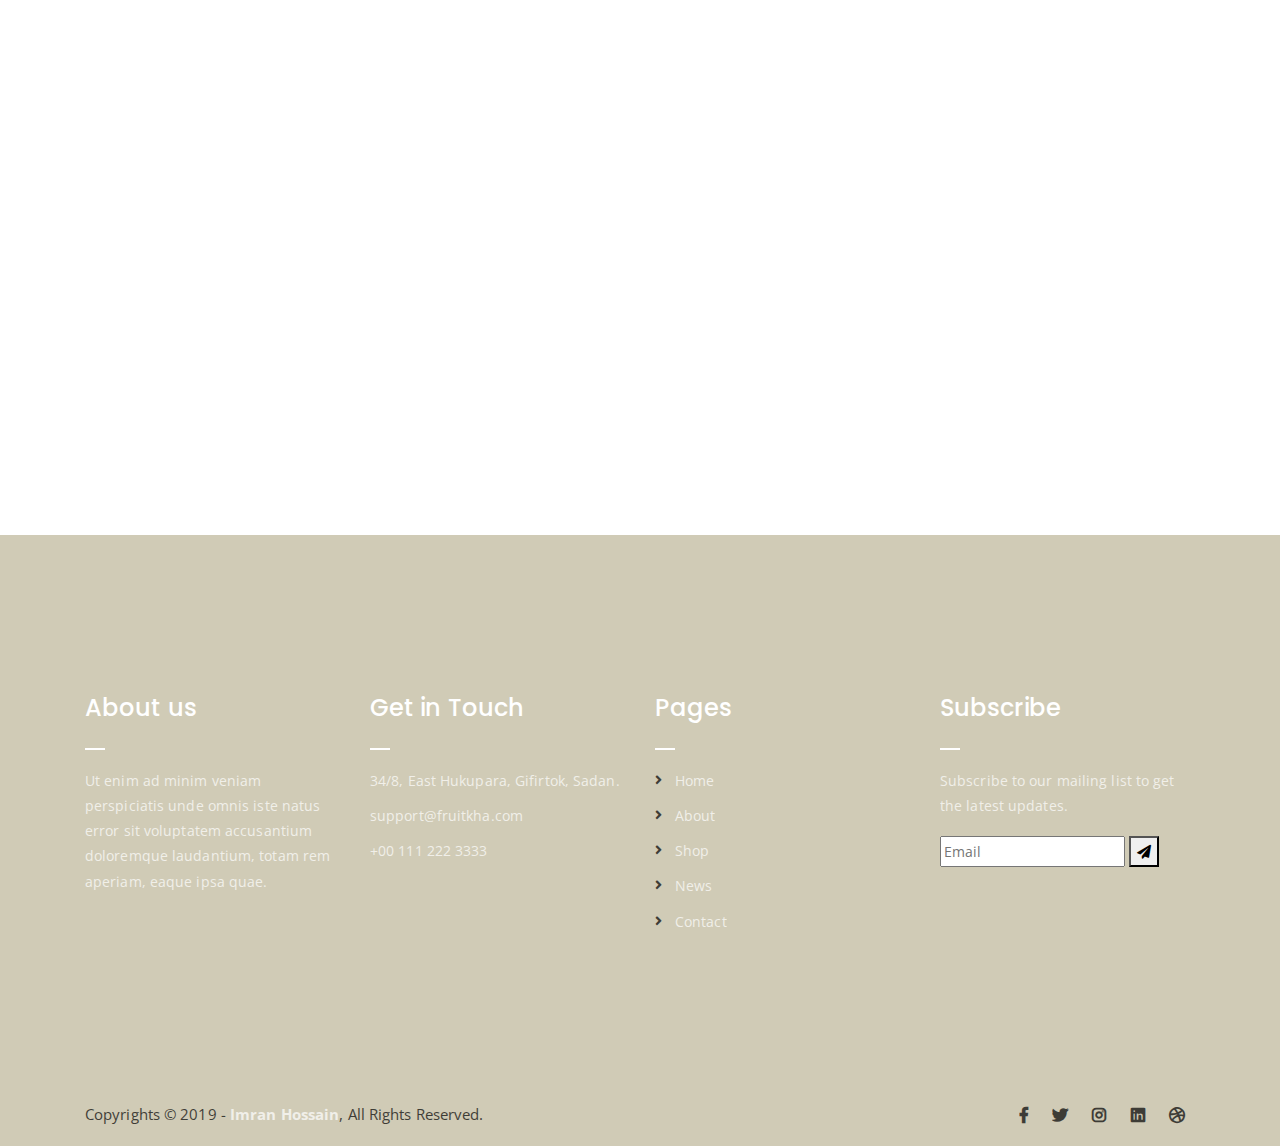
<file: contact.html>
<!DOCTYPE html>
<html lang="en">
<head>
	<meta charset="UTF-8">
	<meta http-equiv="X-UA-Compatible" content="IE=edge">
	<meta name="viewport" content="width=device-width, initial-scale=1">
	<meta name="description" content="Responsive Bootstrap4 Shop Template, Created by Imran Hossain from https://imransdesign.com/">

	<!-- title -->
	<title>Contact</title>

	<!-- favicon -->
	<link rel="shortcut icon" type="image/png" href="assets/img/favicon.png">
	<!-- google font -->
	<link href="https://fonts.googleapis.com/css?family=Open+Sans:300,400,700" rel="stylesheet">
	<link href="https://fonts.googleapis.com/css?family=Poppins:400,700&display=swap" rel="stylesheet">
	<!-- fontawesome -->
	<link rel="stylesheet" href="assets/css/all.min.css">
	<!-- bootstrap -->
	<link rel="stylesheet" href="assets/bootstrap/css/bootstrap.min.css">
	<!-- owl carousel -->
	<link rel="stylesheet" href="assets/css/owl.carousel.css">
	<!-- magnific popup -->
	<link rel="stylesheet" href="assets/css/magnific-popup.css">
	<!-- animate css -->
	<link rel="stylesheet" href="assets/css/animate.css">
	<!-- mean menu css -->
	<link rel="stylesheet" href="assets/css/meanmenu.min.css">
	<!-- main style -->
	<link rel="stylesheet" href="assets/css/main.css">
	<!-- responsive -->
	<link rel="stylesheet" href="assets/css/responsive.css">

</head>
<body>
	
	<!--PreLoader-->
    <div class="loader">
        <div class="loader-inner">
            <div class="circle"></div>
        </div>
    </div>
    <!--PreLoader Ends-->
	
	<!-- header -->
	<div class="top-header-area" id="sticker">
		<div class="container">
			<div class="row">
				<div class="col-lg-12 col-sm-12 text-center">
					<div class="main-menu-wrap">
						<!-- logo -->
						<div class="site-logo">
							<a href="index.html">
								<img src="assets/img/logo.png" alt="">
							</a>
						</div>
						<!-- logo -->

						<!-- menu start -->
						<nav class="main-menu">
							<ul>
								<li class="current-list-item"><a href="#">Home</a>
									<ul class="sub-menu">
										<li><a href="index.html">Static Home</a></li>
										<li><a href="index_2.html">Slider Home</a></li>
									</ul>
								</li>
								<li><a href="about.html">About</a></li>
								<li><a href="#">Pages</a>
									<ul class="sub-menu">
										<li><a href="404.html">404 page</a></li>
										<li><a href="about.html">About</a></li>
										<li><a href="cart.html">Cart</a></li>
										<li><a href="checkout.html">Check Out</a></li>
										<li><a href="contact.html">Contact</a></li>
										<li><a href="news.html">News</a></li>
										<li><a href="shop.html">Shop</a></li>
									</ul>
								</li>
								<li><a href="news.html">News</a>
									<ul class="sub-menu">
										<li><a href="news.html">News</a></li>
										<li><a href="single-news.html">Single News</a></li>
									</ul>
								</li>
								<li><a href="contact.html">Contact</a></li>
								<li><a href="shop.html">Shop</a>
									<ul class="sub-menu">
										<li><a href="shop.html">Shop</a></li>
										<li><a href="checkout.html">Check Out</a></li>
										<li><a href="single-product.html">Single Product</a></li>
										<li><a href="cart.html">Cart</a></li>
									</ul>
								</li>
								<li>
									<div class="header-icons">
										<a class="shopping-cart" href="cart.html"><i class="fas fa-shopping-cart"></i></a>
										<a class="mobile-hide search-bar-icon" href="#"><i class="fas fa-search"></i></a>
									</div>
								</li>
							</ul>
						</nav>
						<a class="mobile-show search-bar-icon" href="#"><i class="fas fa-search"></i></a>
						<div class="mobile-menu"></div>
						<!-- menu end -->
					</div>
				</div>
			</div>
		</div>
	</div>
	<!-- end header -->

	<!-- search area -->
	<div class="search-area">
		<div class="container">
			<div class="row">
				<div class="col-lg-12">
					<span class="close-btn"><i class="fas fa-window-close"></i></span>
					<div class="search-bar">
						<div class="search-bar-tablecell">
							<h3>Search For:</h3>
							<input type="text" placeholder="Keywords">
							<button type="submit">Search <i class="fas fa-search"></i></button>
						</div>
					</div>
				</div>
			</div>
		</div>
	</div>
	<!-- end search arewa -->
	
	<!-- breadcrumb-section -->
	<div class="breadcrumb-section breadcrumb-bg">
		<div class="container">
			<div class="row">
				<div class="col-lg-8 offset-lg-2 text-center">
					<div class="breadcrumb-text">
						<p>Get 24/7 Support</p>
						<h1>Contact us</h1>
					</div>
				</div>
			</div>
		</div>
	</div>
	<!-- end breadcrumb section -->

	<!-- contact form -->
	<div class="contact-from-section mt-150 mb-150">
		<div class="container">
			<div class="row">
				<div class="col-lg-8 mb-5 mb-lg-0">
					<div class="form-title">
						<h2>Have you any question?</h2>
						<p>Lorem ipsum dolor sit amet, consectetur adipisicing elit. Pariatur, ratione! Laboriosam est, assumenda. Perferendis, quo alias quaerat aliquid. Corporis ipsum minus voluptate? Dolore, esse natus!</p>
					</div>
				 	<div id="form_status"></div>
					<div class="contact-form">
						<form type="POST" id="fruitkha-contact" onSubmit="return valid_datas( this );">
							<p>
								<input type="text" placeholder="Name" name="name" id="name">
								<input type="email" placeholder="Email" name="email" id="email">
							</p>
							<p>
								<input type="tel" placeholder="Phone" name="phone" id="phone">
								<input type="text" placeholder="Subject" name="subject" id="subject">
							</p>
							<p><textarea name="message" id="message" cols="30" rows="10" placeholder="Message"></textarea></p>
							<input type="hidden" name="token" value="FsWga4&@f6aw" />
							<p><input type="submit" value="Submit"></p>
						</form>
					</div>
				</div>
				<div class="col-lg-4">
					<div class="contact-form-wrap">
						<div class="contact-form-box">
							<h4><i class="fas fa-map"></i> Shop Address</h4>
							<p>34/8, East Hukupara <br> Gifirtok, Sadan. <br> Country Name</p>
						</div>
						<div class="contact-form-box">
							<h4><i class="far fa-clock"></i> Shop Hours</h4>
							<p>MON - FRIDAY: 8 to 9 PM <br> SAT - SUN: 10 to 8 PM </p>
						</div>
						<div class="contact-form-box">
							<h4><i class="fas fa-address-book"></i> Contact</h4>
							<p>Phone: +00 111 222 3333 <br> Email: support@fruitkha.com</p>
						</div>
					</div>
				</div>
			</div>
		</div>
	</div>
	<!-- end contact form -->

	<!-- find our location -->
	<div class="find-location blue-bg">
		<div class="container">
			<div class="row">
				<div class="col-lg-12 text-center">
					<p> <i class="fas fa-map-marker-alt"></i> Find Our Location</p>
				</div>
			</div>
		</div>
	</div>
	<!-- end find our location -->

	<!-- google map section -->
	<div class="embed-responsive embed-responsive-21by9">
		<iframe src="https://www.google.com/maps/embed?pb=!1m18!1m12!1m3!1d26432.42324808999!2d-118.34398767954286!3d34.09378509738966!2m3!1f0!2f0!3f0!3m2!1i1024!2i768!4f13.1!3m3!1m2!1s0x80c2bf07045279bf%3A0xf67a9a6797bdfae4!2sHollywood%2C%20Los%20Angeles%2C%20CA%2C%20USA!5e0!3m2!1sen!2sbd!4v1576846473265!5m2!1sen!2sbd" width="600" height="450" frameborder="0" style="border:0;" allowfullscreen="" class="embed-responsive-item"></iframe>
	</div>
	<!-- end google map section -->


	<!-- footer -->
	<div class="footer-area">
		<div class="container">
			<div class="row">
				<div class="col-lg-3 col-md-6">
					<div class="footer-box about-widget">
						<h2 class="widget-title">About us</h2>
						<p>Ut enim ad minim veniam perspiciatis unde omnis iste natus error sit voluptatem accusantium doloremque laudantium, totam rem aperiam, eaque ipsa quae.</p>
					</div>
				</div>
				<div class="col-lg-3 col-md-6">
					<div class="footer-box get-in-touch">
						<h2 class="widget-title">Get in Touch</h2>
						<ul>
							<li>34/8, East Hukupara, Gifirtok, Sadan.</li>
							<li>support@fruitkha.com</li>
							<li>+00 111 222 3333</li>
						</ul>
					</div>
				</div>
				<div class="col-lg-3 col-md-6">
					<div class="footer-box pages">
						<h2 class="widget-title">Pages</h2>
						<ul>
							<li><a href="index.html">Home</a></li>
							<li><a href="about.html">About</a></li>
							<li><a href="services.html">Shop</a></li>
							<li><a href="news.html">News</a></li>
							<li><a href="contact.html">Contact</a></li>
						</ul>
					</div>
				</div>
				<div class="col-lg-3 col-md-6">
					<div class="footer-box subscribe">
						<h2 class="widget-title">Subscribe</h2>
						<p>Subscribe to our mailing list to get the latest updates.</p>
						<form action="index.html">
							<input type="email" placeholder="Email">
							<button type="submit"><i class="fas fa-paper-plane"></i></button>
						</form>
					</div>
				</div>
			</div>
		</div>
	</div>
	<!-- end footer -->
	
	<!-- copyright -->
	<div class="copyright">
		<div class="container">
			<div class="row">
				<div class="col-lg-6 col-md-12">
					<p>Copyrights &copy; 2019 - <a href="https://imransdesign.com/">Imran Hossain</a>,  All Rights Reserved.</p>
				</div>
				<div class="col-lg-6 text-right col-md-12">
					<div class="social-icons">
						<ul>
							<li><a href="#" target="_blank"><i class="fab fa-facebook-f"></i></a></li>
							<li><a href="#" target="_blank"><i class="fab fa-twitter"></i></a></li>
							<li><a href="#" target="_blank"><i class="fab fa-instagram"></i></a></li>
							<li><a href="#" target="_blank"><i class="fab fa-linkedin"></i></a></li>
							<li><a href="#" target="_blank"><i class="fab fa-dribbble"></i></a></li>
						</ul>
					</div>
				</div>
			</div>
		</div>
	</div>
	<!-- end copyright -->
	
	<!-- jquery -->
	<script src="assets/js/jquery-1.11.3.min.js"></script>
	<!-- bootstrap -->
	<script src="assets/bootstrap/js/bootstrap.min.js"></script>
	<!-- count down -->
	<script src="assets/js/jquery.countdown.js"></script>
	<!-- isotope -->
	<script src="assets/js/jquery.isotope-3.0.6.min.js"></script>
	<!-- waypoints -->
	<script src="assets/js/waypoints.js"></script>
	<!-- owl carousel -->
	<script src="assets/js/owl.carousel.min.js"></script>
	<!-- magnific popup -->
	<script src="assets/js/jquery.magnific-popup.min.js"></script>
	<!-- mean menu -->
	<script src="assets/js/jquery.meanmenu.min.js"></script>
	<!-- sticker js -->
	<script src="assets/js/sticker.js"></script>
	<!-- form validation js -->
	<script src="assets/js/form-validate.js"></script>
	<!-- main js -->
	<script src="assets/js/main.js"></script>
	
</body>
</html>
</file>
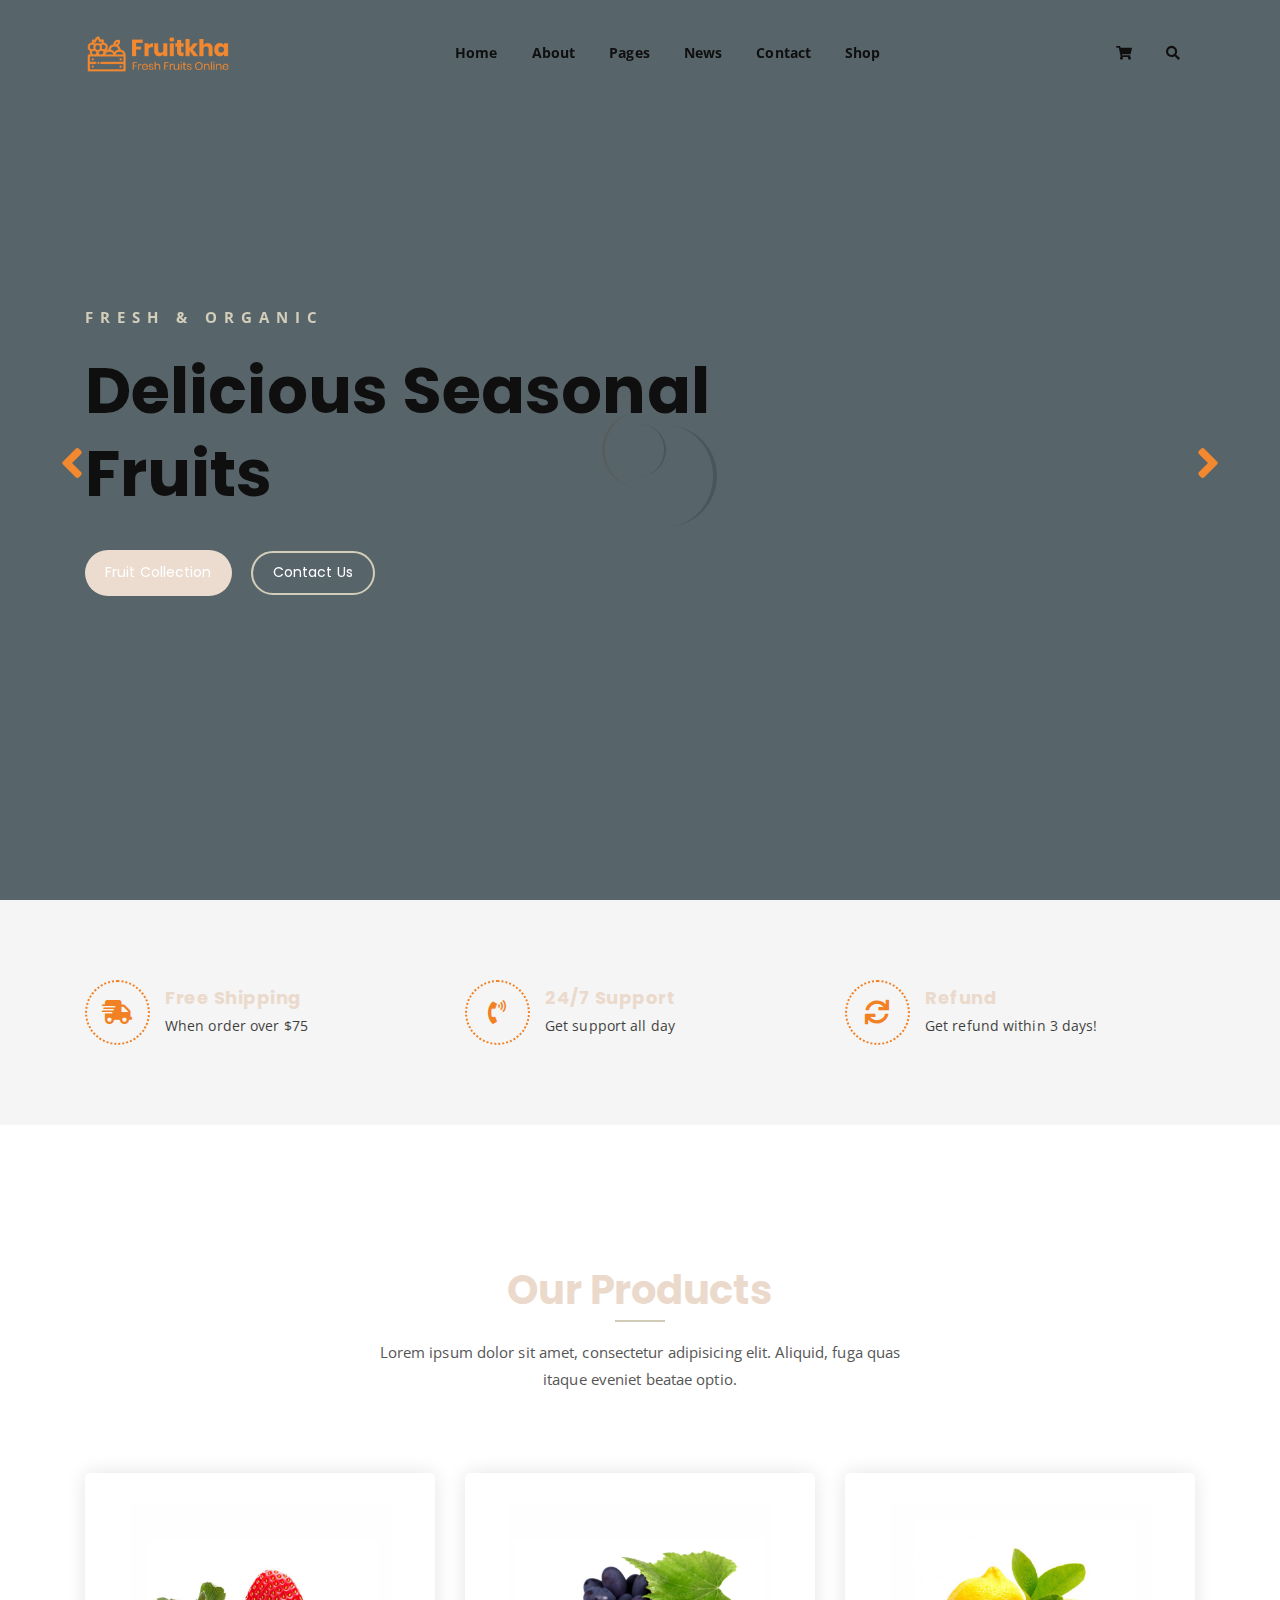
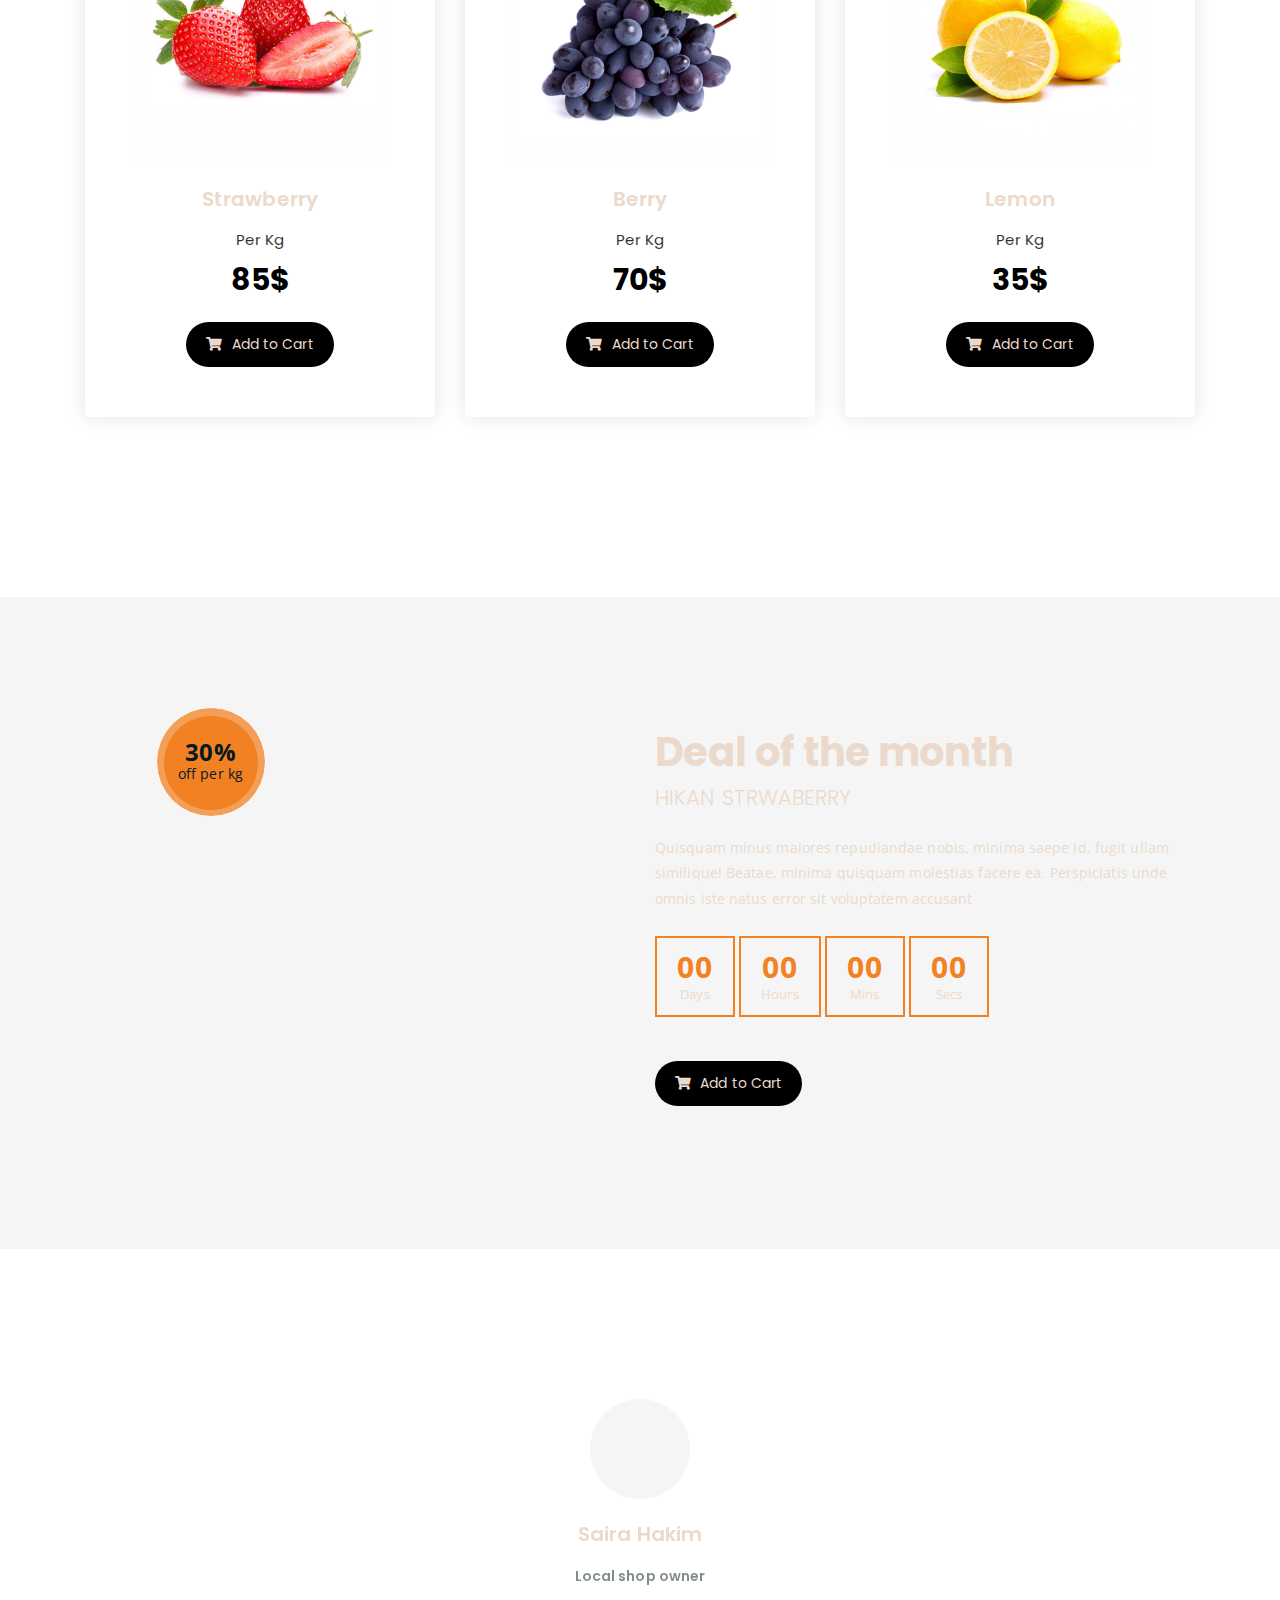
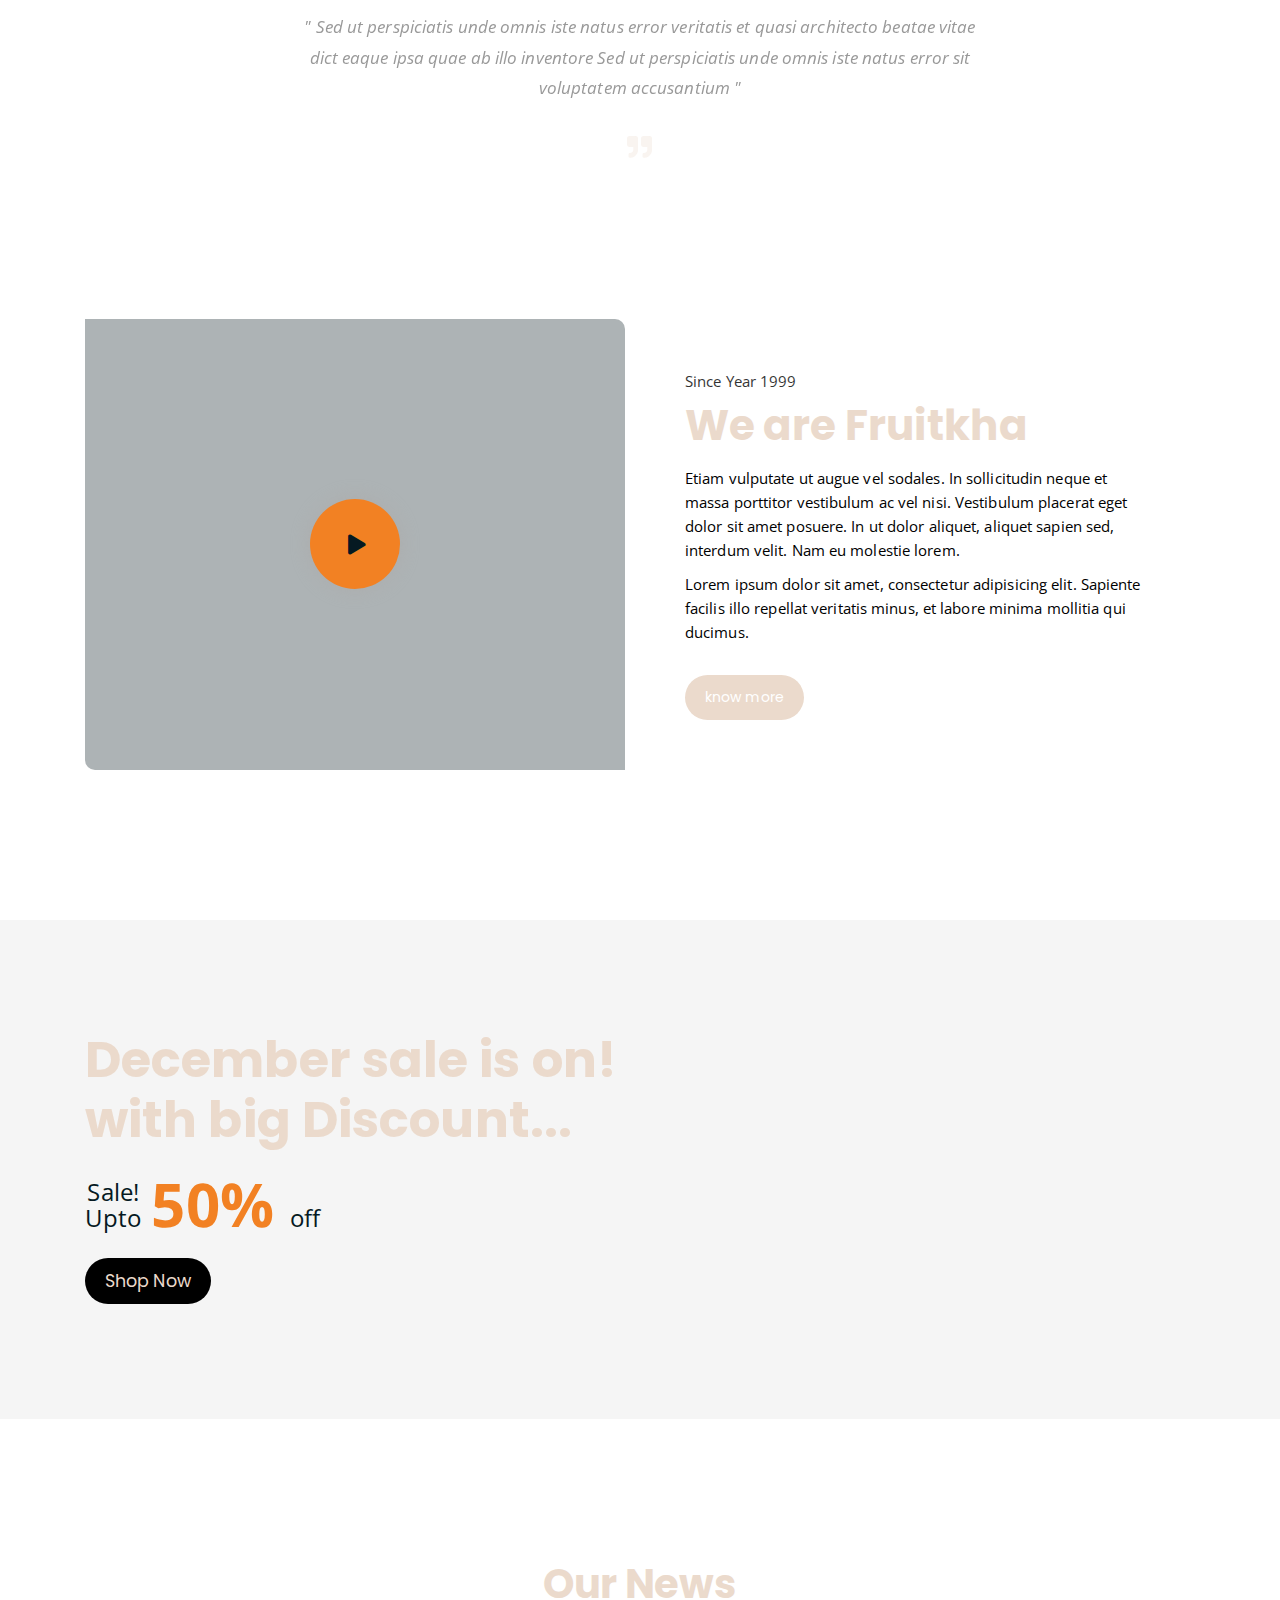
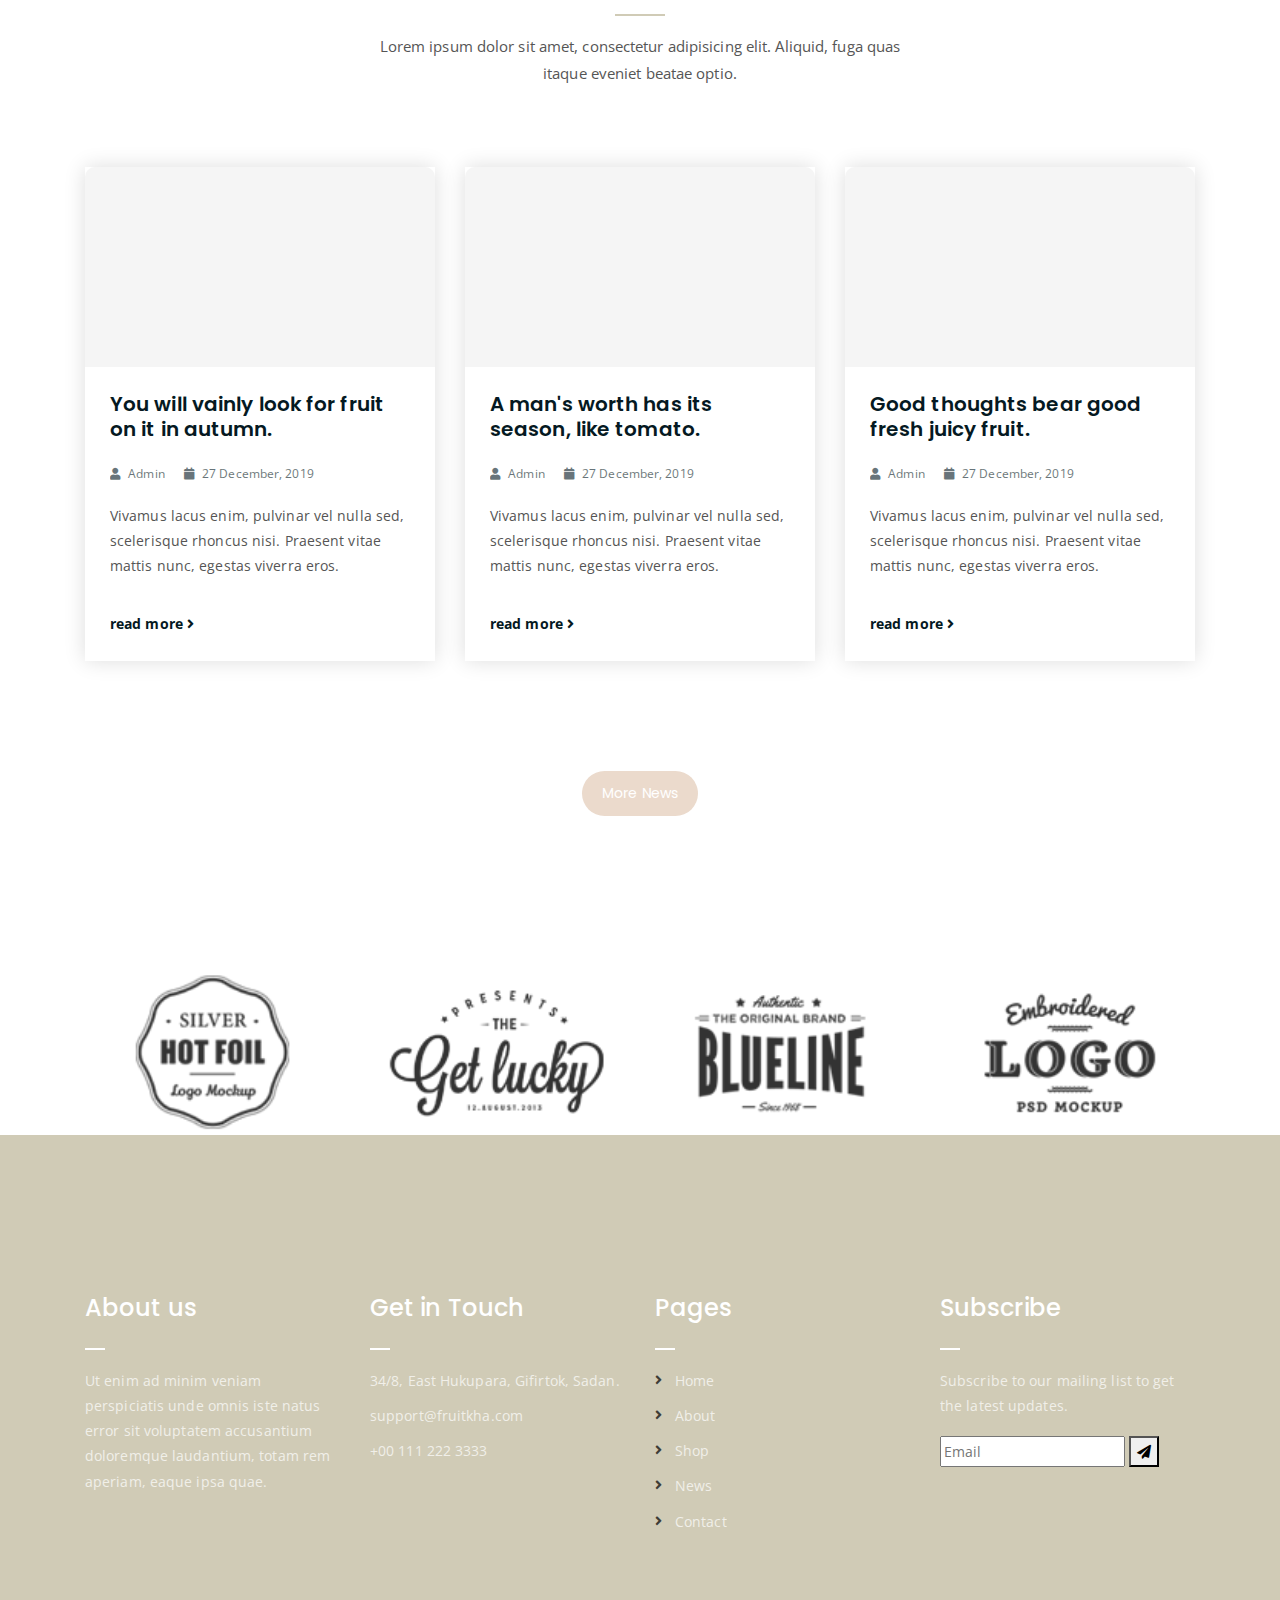
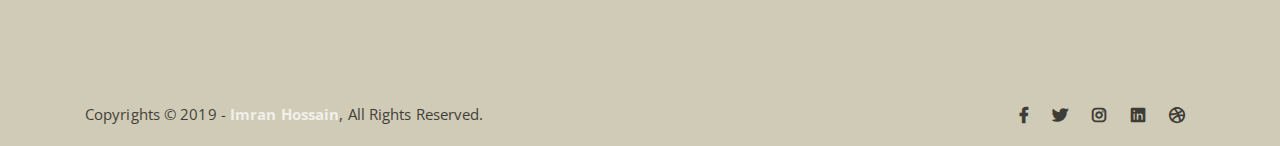
<file: index_2.html>
<!DOCTYPE html>
<html lang="en">
<head>
	<meta charset="UTF-8">
	<meta http-equiv="X-UA-Compatible" content="IE=edge">
	<meta name="viewport" content="width=device-width, initial-scale=1">
	<meta name="description" content="Responsive Bootstrap4 Shop Template, Created by Imran Hossain from https://imransdesign.com/">

	<!-- title -->
	<title>Fruitkha - Slider Version</title>

	<!-- favicon -->
	<link rel="shortcut icon" type="image/png" href="assets/img/favicon.png">
	<!-- google font -->
	<link href="https://fonts.googleapis.com/css?family=Open+Sans:300,400,700" rel="stylesheet">
	<link href="https://fonts.googleapis.com/css?family=Poppins:400,700&display=swap" rel="stylesheet">
	<!-- fontawesome -->
	<link rel="stylesheet" href="assets/css/all.min.css">
	<!-- bootstrap -->
	<link rel="stylesheet" href="assets/bootstrap/css/bootstrap.min.css">
	<!-- owl carousel -->
	<link rel="stylesheet" href="assets/css/owl.carousel.css">
	<!-- magnific popup -->
	<link rel="stylesheet" href="assets/css/magnific-popup.css">
	<!-- animate css -->
	<link rel="stylesheet" href="assets/css/animate.css">
	<!-- mean menu css -->
	<link rel="stylesheet" href="assets/css/meanmenu.min.css">
	<!-- main style -->
	<link rel="stylesheet" href="assets/css/main.css">
	<!-- responsive -->
	<link rel="stylesheet" href="assets/css/responsive.css">

</head>
<body>
	
	<!--PreLoader-->
    <div class="loader">
        <div class="loader-inner">
            <div class="circle"></div>
        </div>
    </div>
    <!--PreLoader Ends-->
	
	<!-- header -->
	<div class="top-header-area" id="sticker">
		<div class="container">
			<div class="row">
				<div class="col-lg-12 col-sm-12 text-center">
					<div class="main-menu-wrap">
						<!-- logo -->
						<div class="site-logo">
							<a href="index.html">
								<img src="assets/img/logo.png" alt="">
							</a>
						</div>
						<!-- logo -->

						<!-- menu start -->
						<nav class="main-menu">
							<ul>
								<li class="current-list-item"><a href="#">Home</a>
									<ul class="sub-menu">
										<li><a href="index.html">Static Home</a></li>
										<li><a href="index_2.html">Slider Home</a></li>
									</ul>
								</li>
								<li><a href="about.html">About</a></li>
								<li><a href="#">Pages</a>
									<ul class="sub-menu">
										<li><a href="404.html">404 page</a></li>
										<li><a href="about.html">About</a></li>
										<li><a href="cart.html">Cart</a></li>
										<li><a href="checkout.html">Check Out</a></li>
										<li><a href="contact.html">Contact</a></li>
										<li><a href="news.html">News</a></li>
										<li><a href="shop.html">Shop</a></li>
									</ul>
								</li>
								<li><a href="news.html">News</a>
									<ul class="sub-menu">
										<li><a href="news.html">News</a></li>
										<li><a href="single-news.html">Single News</a></li>
									</ul>
								</li>
								<li><a href="contact.html">Contact</a></li>
								<li><a href="shop.html">Shop</a>
									<ul class="sub-menu">
										<li><a href="shop.html">Shop</a></li>
										<li><a href="checkout.html">Check Out</a></li>
										<li><a href="single-product.html">Single Product</a></li>
										<li><a href="cart.html">Cart</a></li>
									</ul>
								</li>
								<li>
									<div class="header-icons">
										<a class="shopping-cart" href="cart.html"><i class="fas fa-shopping-cart"></i></a>
										<a class="mobile-hide search-bar-icon" href="#"><i class="fas fa-search"></i></a>
									</div>
								</li>
							</ul>
						</nav>
						<a class="mobile-show search-bar-icon" href="#"><i class="fas fa-search"></i></a>
						<div class="mobile-menu"></div>
						<!-- menu end -->
					</div>
				</div>
			</div>
		</div>
	</div>
	<!-- end header -->
	
	<!-- search area -->
	<div class="search-area">
		<div class="container">
			<div class="row">
				<div class="col-lg-12">
					<span class="close-btn"><i class="fas fa-window-close"></i></span>
					<div class="search-bar">
						<div class="search-bar-tablecell">
							<h3>Search For:</h3>
							<input type="text" placeholder="Keywords">
							<button type="submit">Search <i class="fas fa-search"></i></button>
						</div>
					</div>
				</div>
			</div>
		</div>
	</div>
	<!-- end search area -->

	<!-- home page slider -->
	<div class="homepage-slider">
		<!-- single home slider -->
		<div class="single-homepage-slider homepage-bg-1">
			<div class="container">
				<div class="row">
					<div class="col-md-12 col-lg-7 offset-lg-1 offset-xl-0">
						<div class="hero-text">
							<div class="hero-text-tablecell">
								<p class="subtitle">Fresh & Organic</p>
								<h1>Delicious Seasonal Fruits</h1>
								<div class="hero-btns">
									<a href="shop.html" class="boxed-btn">Fruit Collection</a>
									<a href="contact.html" class="bordered-btn">Contact Us</a>
								</div>
							</div>
						</div>
					</div>
				</div>
			</div>
		</div>
		<!-- single home slider -->
		<div class="single-homepage-slider homepage-bg-2">
			<div class="container">
				<div class="row">
					<div class="col-lg-10 offset-lg-1 text-center">
						<div class="hero-text">
							<div class="hero-text-tablecell">
								<p class="subtitle">Fresh Everyday</p>
								<h1>100% Organic Collection</h1>
								<div class="hero-btns">
									<a href="shop.html" class="boxed-btn">Visit Shop</a>
									<a href="contact.html" class="bordered-btn">Contact Us</a>
								</div>
							</div>
						</div>
					</div>
				</div>
			</div>
		</div>
		<!-- single home slider -->
		<div class="single-homepage-slider homepage-bg-3">
			<div class="container">
				<div class="row">
					<div class="col-lg-10 offset-lg-1 text-right">
						<div class="hero-text">
							<div class="hero-text-tablecell">
								<p class="subtitle">Mega Sale Going On!</p>
								<h1>Get December Discount</h1>
								<div class="hero-btns">
									<a href="shop.html" class="boxed-btn">Visit Shop</a>
									<a href="contact.html" class="bordered-btn">Contact Us</a>
								</div>
							</div>
						</div>
					</div>
				</div>
			</div>
		</div>
	</div>
	<!-- end home page slider -->

	<!-- features list section -->
	<div class="list-section pt-80 pb-80">
		<div class="container">

			<div class="row">
				<div class="col-lg-4 col-md-6 mb-4 mb-lg-0">
					<div class="list-box d-flex align-items-center">
						<div class="list-icon">
							<i class="fas fa-shipping-fast"></i>
						</div>
						<div class="content">
							<h3>Free Shipping</h3>
							<p>When order over $75</p>
						</div>
					</div>
				</div>
				<div class="col-lg-4 col-md-6 mb-4 mb-lg-0">
					<div class="list-box d-flex align-items-center">
						<div class="list-icon">
							<i class="fas fa-phone-volume"></i>
						</div>
						<div class="content">
							<h3>24/7 Support</h3>
							<p>Get support all day</p>
						</div>
					</div>
				</div>
				<div class="col-lg-4 col-md-6">
					<div class="list-box d-flex justify-content-start align-items-center">
						<div class="list-icon">
							<i class="fas fa-sync"></i>
						</div>
						<div class="content">
							<h3>Refund</h3>
							<p>Get refund within 3 days!</p>
						</div>
					</div>
				</div>
			</div>

		</div>
	</div>
	<!-- end features list section -->

	<!-- product section -->
	<div class="product-section mt-150 mb-150">
		<div class="container">
			<div class="row">
				<div class="col-lg-8 offset-lg-2 text-center">
					<div class="section-title">	
						<h3><span class="orange-text">Our</span> Products</h3>
						<p>Lorem ipsum dolor sit amet, consectetur adipisicing elit. Aliquid, fuga quas itaque eveniet beatae optio.</p>
					</div>
				</div>
			</div>

			<div class="row">
				<div class="col-lg-4 col-md-6 text-center">
					<div class="single-product-item">
						<div class="product-image">
							<a href="single-product.html"><img src="assets/img/products/product-img-1.jpg" alt=""></a>
						</div>
						<h3>Strawberry</h3>
						<p class="product-price"><span>Per Kg</span> 85$ </p>
						<a href="cart.html" class="cart-btn"><i class="fas fa-shopping-cart"></i> Add to Cart</a>
					</div>
				</div>
				<div class="col-lg-4 col-md-6 text-center">
					<div class="single-product-item">
						<div class="product-image">
							<a href="single-product.html"><img src="assets/img/products/product-img-2.jpg" alt=""></a>
						</div>
						<h3>Berry</h3>
						<p class="product-price"><span>Per Kg</span> 70$ </p>
						<a href="cart.html" class="cart-btn"><i class="fas fa-shopping-cart"></i> Add to Cart</a>
					</div>
				</div>
				<div class="col-lg-4 col-md-6 offset-md-3 offset-lg-0 text-center">
					<div class="single-product-item">
						<div class="product-image">
							<a href="single-product.html"><img src="assets/img/products/product-img-3.jpg" alt=""></a>
						</div>
						<h3>Lemon</h3>
						<p class="product-price"><span>Per Kg</span> 35$ </p>
						<a href="cart.html" class="cart-btn"><i class="fas fa-shopping-cart"></i> Add to Cart</a>
					</div>
				</div>
			</div>
		</div>
	</div>
	<!-- end product section -->

	<!-- cart banner section -->
	<section class="cart-banner pt-100 pb-100">
    	<div class="container">
        	<div class="row clearfix">
            	<!--Image Column-->
            	<div class="image-column col-lg-6">
                	<div class="image">
                    	<div class="price-box">
                        	<div class="inner-price">
                                <span class="price">
                                    <strong>30%</strong> <br> off per kg
                                </span>
                            </div>
                        </div>
                    	<img src="assets/img/a.jpg" alt="">
                    </div>
                </div>
                <!--Content Column-->
                <div class="content-column col-lg-6">
					<h3><span class="orange-text">Deal</span> of the month</h3>
                    <h4>Hikan Strwaberry</h4>
                    <div class="text">Quisquam minus maiores repudiandae nobis, minima saepe id, fugit ullam similique! Beatae, minima quisquam molestias facere ea. Perspiciatis unde omnis iste natus error sit voluptatem accusant</div>
                    <!--Countdown Timer-->
                    <div class="time-counter"><div class="time-countdown clearfix" data-countdown="2020/2/01"><div class="counter-column"><div class="inner"><span class="count">00</span>Days</div></div> <div class="counter-column"><div class="inner"><span class="count">00</span>Hours</div></div>  <div class="counter-column"><div class="inner"><span class="count">00</span>Mins</div></div>  <div class="counter-column"><div class="inner"><span class="count">00</span>Secs</div></div></div></div>
                	<a href="cart.html" class="cart-btn mt-3"><i class="fas fa-shopping-cart"></i> Add to Cart</a>
                </div>
            </div>
        </div>
    </section>
    <!-- end cart banner section -->

	<!-- testimonail-section -->
	<div class="testimonail-section mt-150 mb-150">
		<div class="container">
			<div class="row">
				<div class="col-lg-10 offset-lg-1 text-center">
					<div class="testimonial-sliders">
						<div class="single-testimonial-slider">
							<div class="client-avater">
								<img src="assets/img/avaters/avatar1.png" alt="">
							</div>
							<div class="client-meta">
								<h3>Saira Hakim <span>Local shop owner</span></h3>
								<p class="testimonial-body">
									" Sed ut perspiciatis unde omnis iste natus error veritatis et  quasi architecto beatae vitae dict eaque ipsa quae ab illo inventore Sed ut perspiciatis unde omnis iste natus error sit voluptatem accusantium "
								</p>
								<div class="last-icon">
									<i class="fas fa-quote-right"></i>
								</div>
							</div>
						</div>
						<div class="single-testimonial-slider">
							<div class="client-avater">
								<img src="assets/img/avaters/avatar2.png" alt="">
							</div>
							<div class="client-meta">
								<h3>David Niph <span>Local shop owner</span></h3>
								<p class="testimonial-body">
									" Sed ut perspiciatis unde omnis iste natus error veritatis et  quasi architecto beatae vitae dict eaque ipsa quae ab illo inventore Sed ut perspiciatis unde omnis iste natus error sit voluptatem accusantium "
								</p>
								<div class="last-icon">
									<i class="fas fa-quote-right"></i>
								</div>
							</div>
						</div>
						<div class="single-testimonial-slider">
							<div class="client-avater">
								<img src="assets/img/avaters/avatar3.png" alt="">
							</div>
							<div class="client-meta">
								<h3>Jacob Sikim <span>Local shop owner</span></h3>
								<p class="testimonial-body">
									" Sed ut perspiciatis unde omnis iste natus error veritatis et  quasi architecto beatae vitae dict eaque ipsa quae ab illo inventore Sed ut perspiciatis unde omnis iste natus error sit voluptatem accusantium "
								</p>
								<div class="last-icon">
									<i class="fas fa-quote-right"></i>
								</div>
							</div>
						</div>
					</div>
				</div>
			</div>
		</div>
	</div>
	<!-- end testimonail-section -->
	
	<!-- advertisement section -->
	<div class="abt-section mb-150">
		<div class="container">
			<div class="row">
				<div class="col-lg-6 col-md-12">
					<div class="abt-bg">
						<a href="https://www.youtube.com/watch?v=DBLlFWYcIGQ" class="video-play-btn popup-youtube"><i class="fas fa-play"></i></a>
					</div>
				</div>
				<div class="col-lg-6 col-md-12">
					<div class="abt-text">
						<p class="top-sub">Since Year 1999</p>
						<h2>We are <span class="orange-text">Fruitkha</span></h2>
						<p>Etiam vulputate ut augue vel sodales. In sollicitudin neque et massa porttitor vestibulum ac vel nisi. Vestibulum placerat eget dolor sit amet posuere. In ut dolor aliquet, aliquet sapien sed, interdum velit. Nam eu molestie lorem.</p>
						<p>Lorem ipsum dolor sit amet, consectetur adipisicing elit. Sapiente facilis illo repellat veritatis minus, et labore minima mollitia qui ducimus.</p>
						<a href="about.html" class="boxed-btn mt-4">know more</a>
					</div>
				</div>
			</div>
		</div>
	</div>
	<!-- end advertisement section -->
	
	<!-- shop banner -->
	<section class="shop-banner">
    	<div class="container">
        	<h3>December sale is on! <br> with big <span class="orange-text">Discount...</span></h3>
            <div class="sale-percent"><span>Sale! <br> Upto</span>50% <span>off</span></div>
            <a href="shop.html" class="cart-btn btn-lg">Shop Now</a>
        </div>
    </section>
	<!-- end shop banner -->

	<!-- latest news -->
	<div class="latest-news pt-150 pb-150">
		<div class="container">

			<div class="row">
				<div class="col-lg-8 offset-lg-2 text-center">
					<div class="section-title">	
						<h3><span class="orange-text">Our</span> News</h3>
						<p>Lorem ipsum dolor sit amet, consectetur adipisicing elit. Aliquid, fuga quas itaque eveniet beatae optio.</p>
					</div>
				</div>
			</div>

			<div class="row">
				<div class="col-lg-4 col-md-6">
					<div class="single-latest-news">
						<a href="single-news.html"><div class="latest-news-bg news-bg-1"></div></a>
						<div class="news-text-box">
							<h3><a href="single-news.html">You will vainly look for fruit on it in autumn.</a></h3>
							<p class="blog-meta">
								<span class="author"><i class="fas fa-user"></i> Admin</span>
								<span class="date"><i class="fas fa-calendar"></i> 27 December, 2019</span>
							</p>
							<p class="excerpt">Vivamus lacus enim, pulvinar vel nulla sed, scelerisque rhoncus nisi. Praesent vitae mattis nunc, egestas viverra eros.</p>
							<a href="single-news.html" class="read-more-btn">read more <i class="fas fa-angle-right"></i></a>
						</div>
					</div>
				</div>
				<div class="col-lg-4 col-md-6">
					<div class="single-latest-news">
						<a href="single-news.html"><div class="latest-news-bg news-bg-2"></div></a>
						<div class="news-text-box">
							<h3><a href="single-news.html">A man's worth has its season, like tomato.</a></h3>
							<p class="blog-meta">
								<span class="author"><i class="fas fa-user"></i> Admin</span>
								<span class="date"><i class="fas fa-calendar"></i> 27 December, 2019</span>
							</p>
							<p class="excerpt">Vivamus lacus enim, pulvinar vel nulla sed, scelerisque rhoncus nisi. Praesent vitae mattis nunc, egestas viverra eros.</p>
							<a href="single-news.html" class="read-more-btn">read more <i class="fas fa-angle-right"></i></a>
						</div>
					</div>
				</div>
				<div class="col-lg-4 col-md-6 offset-md-3 offset-lg-0">
					<div class="single-latest-news">
						<a href="single-news.html"><div class="latest-news-bg news-bg-3"></div></a>
						<div class="news-text-box">
							<h3><a href="single-news.html">Good thoughts bear good fresh juicy fruit.</a></h3>
							<p class="blog-meta">
								<span class="author"><i class="fas fa-user"></i> Admin</span>
								<span class="date"><i class="fas fa-calendar"></i> 27 December, 2019</span>
							</p>
							<p class="excerpt">Vivamus lacus enim, pulvinar vel nulla sed, scelerisque rhoncus nisi. Praesent vitae mattis nunc, egestas viverra eros.</p>
							<a href="single-news.html" class="read-more-btn">read more <i class="fas fa-angle-right"></i></a>
						</div>
					</div>
				</div>
			</div>
			<div class="row">
				<div class="col-lg-12 text-center">
					<a href="news.html" class="boxed-btn">More News</a>
				</div>
			</div>
		</div>
	</div>
	<!-- end latest news -->

	<!-- logo carousel -->
	<div class="logo-carousel-section">
		<div class="container">
			<div class="row">
				<div class="col-lg-12">
					<div class="logo-carousel-inner">
						<div class="single-logo-item">
							<img src="assets/img/company-logos/1.png" alt="">
						</div>
						<div class="single-logo-item">
							<img src="assets/img/company-logos/2.png" alt="">
						</div>
						<div class="single-logo-item">
							<img src="assets/img/company-logos/3.png" alt="">
						</div>
						<div class="single-logo-item">
							<img src="assets/img/company-logos/4.png" alt="">
						</div>
						<div class="single-logo-item">
							<img src="assets/img/company-logos/5.png" alt="">
						</div>
					</div>
				</div>
			</div>
		</div>
	</div>
	<!-- end logo carousel -->

	<!-- footer -->
	<div class="footer-area">
		<div class="container">
			<div class="row">
				<div class="col-lg-3 col-md-6">
					<div class="footer-box about-widget">
						<h2 class="widget-title">About us</h2>
						<p>Ut enim ad minim veniam perspiciatis unde omnis iste natus error sit voluptatem accusantium doloremque laudantium, totam rem aperiam, eaque ipsa quae.</p>
					</div>
				</div>
				<div class="col-lg-3 col-md-6">
					<div class="footer-box get-in-touch">
						<h2 class="widget-title">Get in Touch</h2>
						<ul>
							<li>34/8, East Hukupara, Gifirtok, Sadan.</li>
							<li>support@fruitkha.com</li>
							<li>+00 111 222 3333</li>
						</ul>
					</div>
				</div>
				<div class="col-lg-3 col-md-6">
					<div class="footer-box pages">
						<h2 class="widget-title">Pages</h2>
						<ul>
							<li><a href="index.html">Home</a></li>
							<li><a href="about.html">About</a></li>
							<li><a href="services.html">Shop</a></li>
							<li><a href="news.html">News</a></li>
							<li><a href="contact.html">Contact</a></li>
						</ul>
					</div>
				</div>
				<div class="col-lg-3 col-md-6">
					<div class="footer-box subscribe">
						<h2 class="widget-title">Subscribe</h2>
						<p>Subscribe to our mailing list to get the latest updates.</p>
						<form action="index.html">
							<input type="email" placeholder="Email">
							<button type="submit"><i class="fas fa-paper-plane"></i></button>
						</form>
					</div>
				</div>
			</div>
		</div>
	</div>
	<!-- end footer -->
	
	<!-- copyright -->
	<div class="copyright">
		<div class="container">
			<div class="row">
				<div class="col-lg-6 col-md-12">
					<p>Copyrights &copy; 2019 - <a href="https://imransdesign.com/">Imran Hossain</a>,  All Rights Reserved.</p>
				</div>
				<div class="col-lg-6 text-right col-md-12">
					<div class="social-icons">
						<ul>
							<li><a href="#" target="_blank"><i class="fab fa-facebook-f"></i></a></li>
							<li><a href="#" target="_blank"><i class="fab fa-twitter"></i></a></li>
							<li><a href="#" target="_blank"><i class="fab fa-instagram"></i></a></li>
							<li><a href="#" target="_blank"><i class="fab fa-linkedin"></i></a></li>
							<li><a href="#" target="_blank"><i class="fab fa-dribbble"></i></a></li>
						</ul>
					</div>
				</div>
			</div>
		</div>
	</div>
	<!-- end copyright -->
	
	<!-- jquery -->
	<script src="assets/js/jquery-1.11.3.min.js"></script>
	<!-- bootstrap -->
	<script src="assets/bootstrap/js/bootstrap.min.js"></script>
	<!-- count down -->
	<script src="assets/js/jquery.countdown.js"></script>
	<!-- isotope -->
	<script src="assets/js/jquery.isotope-3.0.6.min.js"></script>
	<!-- waypoints -->
	<script src="assets/js/waypoints.js"></script>
	<!-- owl carousel -->
	<script src="assets/js/owl.carousel.min.js"></script>
	<!-- magnific popup -->
	<script src="assets/js/jquery.magnific-popup.min.js"></script>
	<!-- mean menu -->
	<script src="assets/js/jquery.meanmenu.min.js"></script>
	<!-- sticker js -->
	<script src="assets/js/sticker.js"></script>
	<!-- main js -->
	<script src="assets/js/main.js"></script>

</body>
</html>
</file>
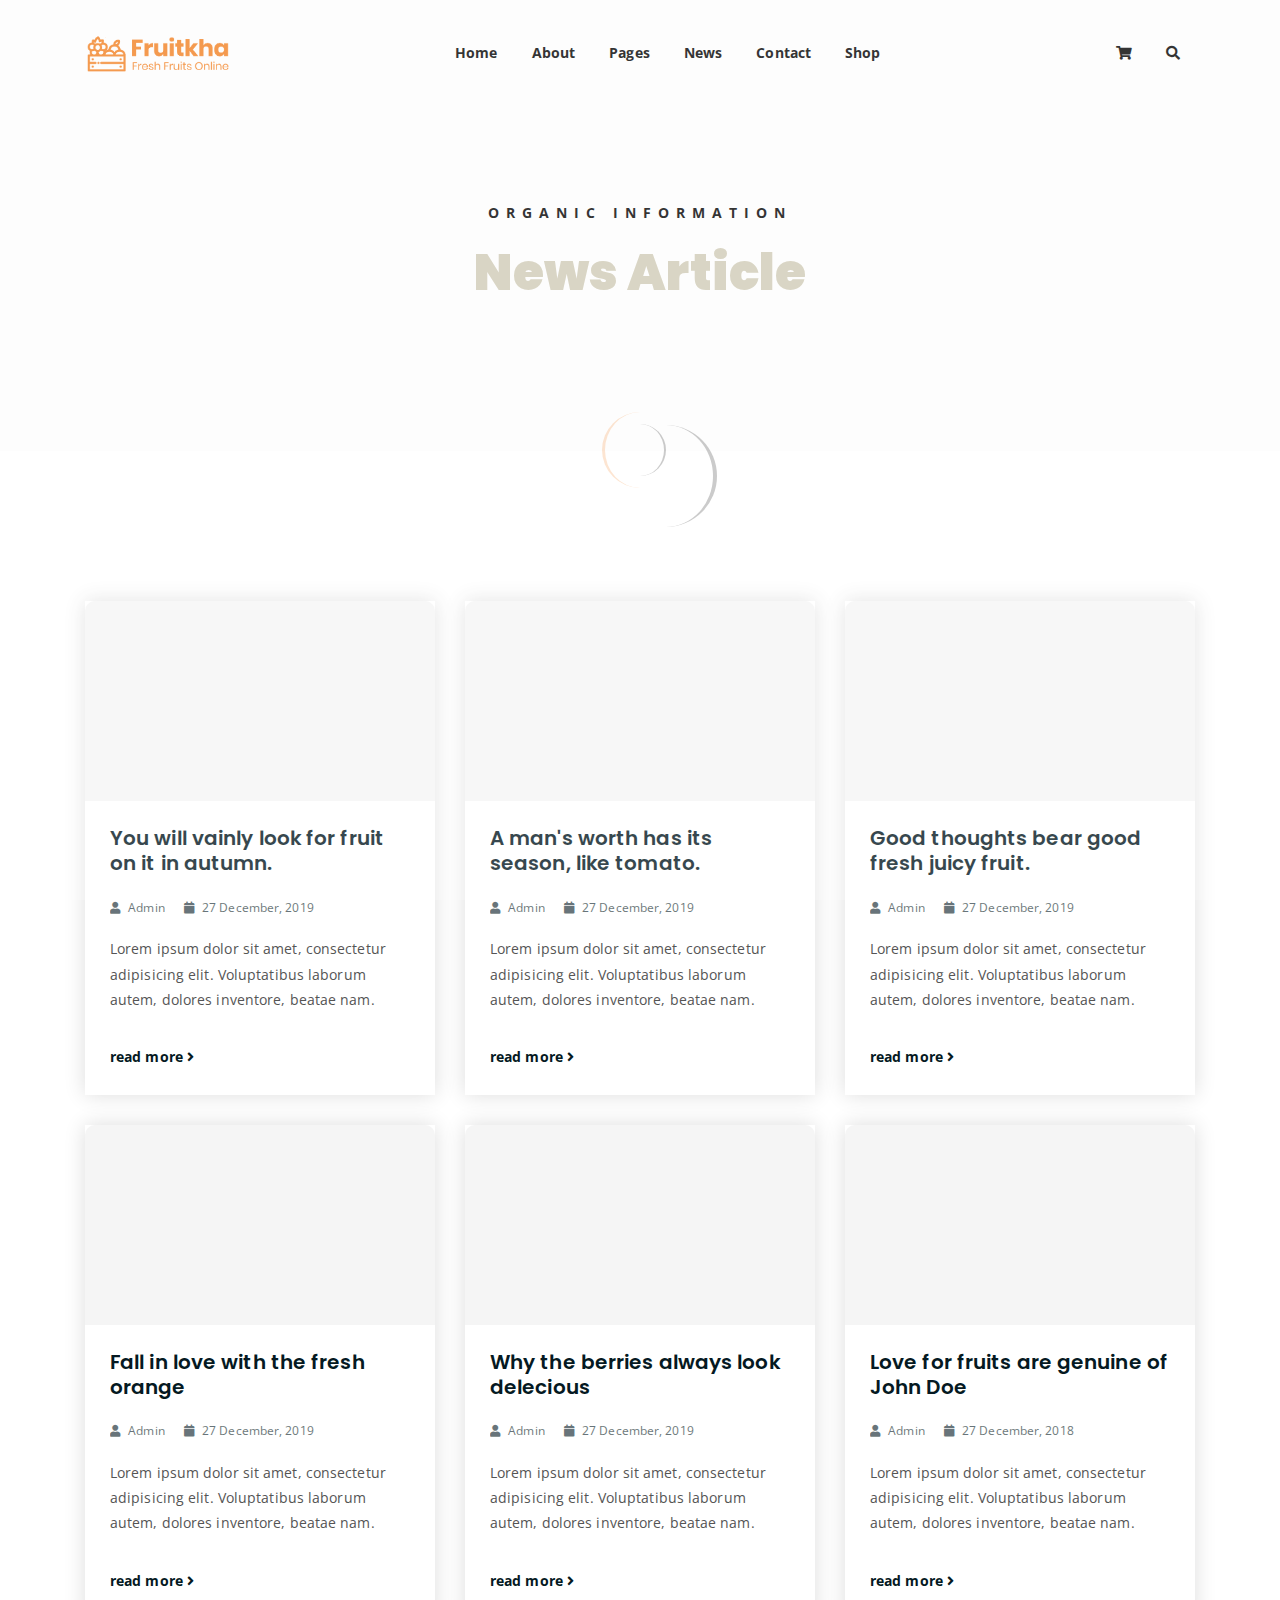
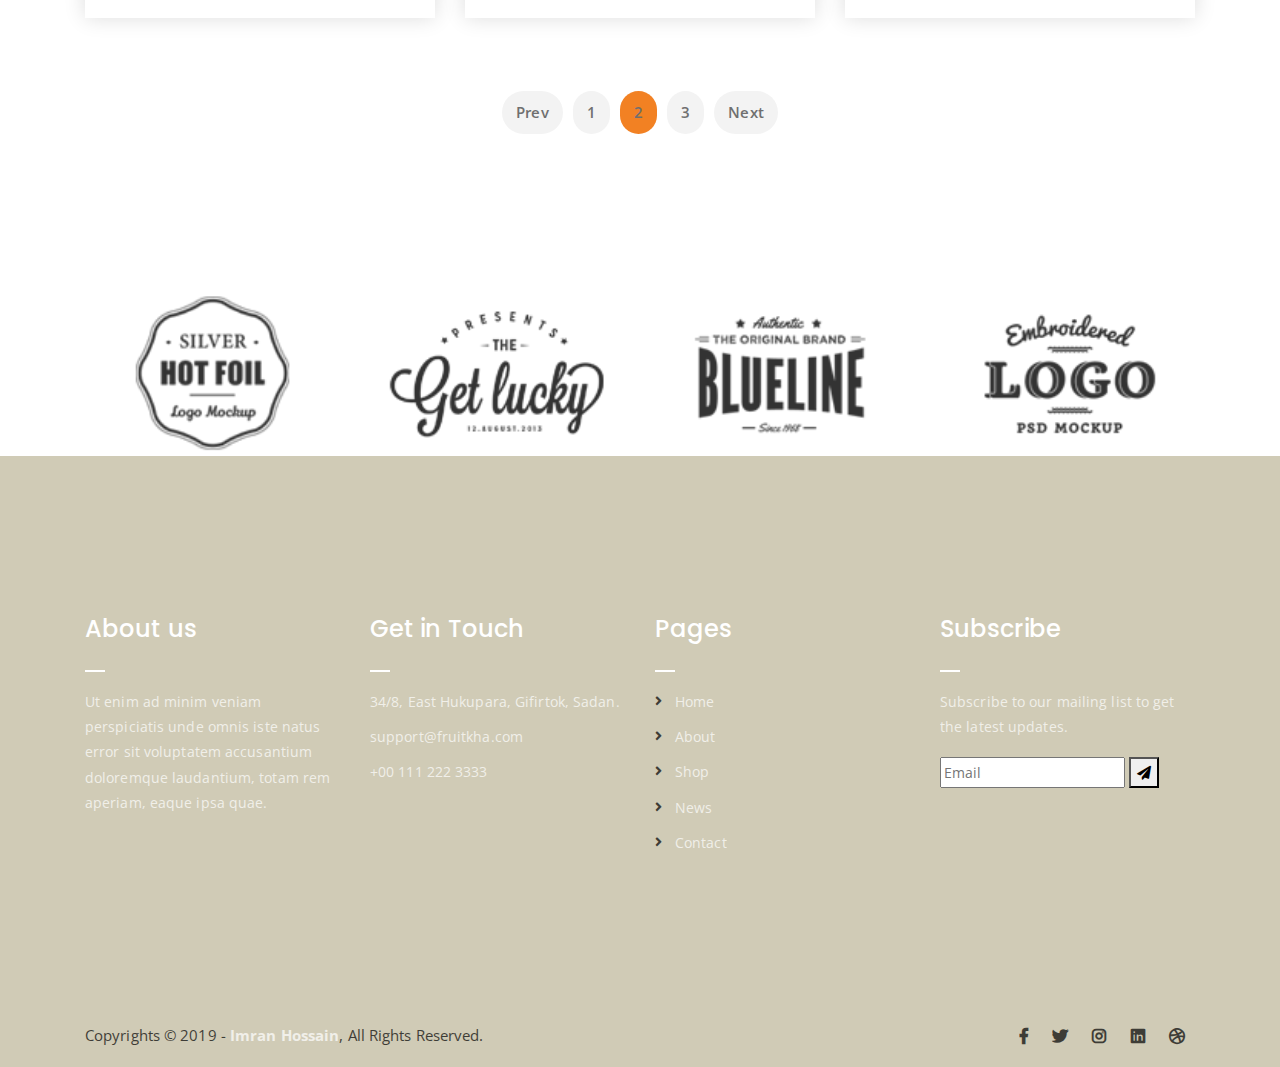
<file: news.html>
<!DOCTYPE html>
<html lang="en">
<head>
	<meta charset="UTF-8">
	<meta http-equiv="X-UA-Compatible" content="IE=edge">
	<meta name="viewport" content="width=device-width, initial-scale=1">
	<meta name="description" content="Responsive Bootstrap4 Shop Template, Created by Imran Hossain from https://imransdesign.com/">

	<!-- title -->
	<title>News</title>

	<!-- favicon -->
	<link rel="shortcut icon" type="image/png" href="assets/img/favicon.png">
	<!-- google font -->
	<link href="https://fonts.googleapis.com/css?family=Open+Sans:300,400,700" rel="stylesheet">
	<link href="https://fonts.googleapis.com/css?family=Poppins:400,700&display=swap" rel="stylesheet">
	<!-- fontawesome -->
	<link rel="stylesheet" href="assets/css/all.min.css">
	<!-- bootstrap -->
	<link rel="stylesheet" href="assets/bootstrap/css/bootstrap.min.css">
	<!-- owl carousel -->
	<link rel="stylesheet" href="assets/css/owl.carousel.css">
	<!-- magnific popup -->
	<link rel="stylesheet" href="assets/css/magnific-popup.css">
	<!-- animate css -->
	<link rel="stylesheet" href="assets/css/animate.css">
	<!-- mean menu css -->
	<link rel="stylesheet" href="assets/css/meanmenu.min.css">
	<!-- main style -->
	<link rel="stylesheet" href="assets/css/main.css">
	<!-- responsive -->
	<link rel="stylesheet" href="assets/css/responsive.css">

</head>
<body>
	
	<!--PreLoader-->
    <div class="loader">
        <div class="loader-inner">
            <div class="circle"></div>
        </div>
    </div>
    <!--PreLoader Ends-->
	
	<!-- header -->
	<div class="top-header-area" id="sticker">
		<div class="container">
			<div class="row">
				<div class="col-lg-12 col-sm-12 text-center">
					<div class="main-menu-wrap">
						<!-- logo -->
						<div class="site-logo">
							<a href="index.html">
								<img src="assets/img/logo.png" alt="">
							</a>
						</div>
						<!-- logo -->

						<!-- menu start -->
						<nav class="main-menu">
							<ul>
								<li class="current-list-item"><a href="#">Home</a>
									<ul class="sub-menu">
										<li><a href="index.html">Static Home</a></li>
										<li><a href="index_2.html">Slider Home</a></li>
									</ul>
								</li>
								<li><a href="about.html">About</a></li>
								<li><a href="#">Pages</a>
									<ul class="sub-menu">
										<li><a href="404.html">404 page</a></li>
										<li><a href="about.html">About</a></li>
										<li><a href="cart.html">Cart</a></li>
										<li><a href="checkout.html">Check Out</a></li>
										<li><a href="contact.html">Contact</a></li>
										<li><a href="news.html">News</a></li>
										<li><a href="shop.html">Shop</a></li>
									</ul>
								</li>
								<li><a href="news.html">News</a>
									<ul class="sub-menu">
										<li><a href="news.html">News</a></li>
										<li><a href="single-news.html">Single News</a></li>
									</ul>
								</li>
								<li><a href="contact.html">Contact</a></li>
								<li><a href="shop.html">Shop</a>
									<ul class="sub-menu">
										<li><a href="shop.html">Shop</a></li>
										<li><a href="checkout.html">Check Out</a></li>
										<li><a href="single-product.html">Single Product</a></li>
										<li><a href="cart.html">Cart</a></li>
									</ul>
								</li>
								<li>
									<div class="header-icons">
										<a class="shopping-cart" href="cart.html"><i class="fas fa-shopping-cart"></i></a>
										<a class="mobile-hide search-bar-icon" href="#"><i class="fas fa-search"></i></a>
									</div>
								</li>
							</ul>
						</nav>
						<a class="mobile-show search-bar-icon" href="#"><i class="fas fa-search"></i></a>
						<div class="mobile-menu"></div>
						<!-- menu end -->
					</div>
				</div>
			</div>
		</div>
	</div>
	<!-- end header -->

	<!-- search area -->
	<div class="search-area">
		<div class="container">
			<div class="row">
				<div class="col-lg-12">
					<span class="close-btn"><i class="fas fa-window-close"></i></span>
					<div class="search-bar">
						<div class="search-bar-tablecell">
							<h3>Search For:</h3>
							<input type="text" placeholder="Keywords">
							<button type="submit">Search <i class="fas fa-search"></i></button>
						</div>
					</div>
				</div>
			</div>
		</div>
	</div>
	<!-- end search arewa -->
	
	<!-- breadcrumb-section -->
	<div class="breadcrumb-section breadcrumb-bg">
		<div class="container">
			<div class="row">
				<div class="col-lg-8 offset-lg-2 text-center">
					<div class="breadcrumb-text">
						<p>Organic Information</p>
						<h1>News Article</h1>
					</div>
				</div>
			</div>
		</div>
	</div>
	<!-- end breadcrumb section -->

	<!-- latest news -->
	<div class="latest-news mt-150 mb-150">
		<div class="container">
			<div class="row">
				<div class="col-lg-4 col-md-6">
					<div class="single-latest-news">
						<a href="single-news.html"><div class="latest-news-bg news-bg-1"></div></a>
						<div class="news-text-box">
							<h3><a href="single-news.html">You will vainly look for fruit on it in autumn.</a></h3>
							<p class="blog-meta">
								<span class="author"><i class="fas fa-user"></i> Admin</span>
								<span class="date"><i class="fas fa-calendar"></i> 27 December, 2019</span>
							</p>
							<p class="excerpt">Lorem ipsum dolor sit amet, consectetur adipisicing elit. Voluptatibus laborum autem, dolores inventore, beatae nam.</p>
							<a href="single-news.html" class="read-more-btn">read more <i class="fas fa-angle-right"></i></a>
						</div>
					</div>
				</div>
				<div class="col-lg-4 col-md-6">
					<div class="single-latest-news">
						<a href="single-news.html"><div class="latest-news-bg news-bg-2"></div></a>
						<div class="news-text-box">
							<h3><a href="single-news.html">A man's worth has its season, like tomato.</a></h3>
							<p class="blog-meta">
								<span class="author"><i class="fas fa-user"></i> Admin</span>
								<span class="date"><i class="fas fa-calendar"></i> 27 December, 2019</span>
							</p>
							<p class="excerpt">Lorem ipsum dolor sit amet, consectetur adipisicing elit. Voluptatibus laborum autem, dolores inventore, beatae nam.</p>
							<a href="single-news.html" class="read-more-btn">read more <i class="fas fa-angle-right"></i></a>
						</div>
					</div>
				</div>
				<div class="col-lg-4 col-md-6">
					<div class="single-latest-news">
						<a href="single-news.html"><div class="latest-news-bg news-bg-3"></div></a>
						<div class="news-text-box">
							<h3><a href="single-news.html">Good thoughts bear good fresh juicy fruit.</a></h3>
							<p class="blog-meta">
								<span class="author"><i class="fas fa-user"></i> Admin</span>
								<span class="date"><i class="fas fa-calendar"></i> 27 December, 2019</span>
							</p>
							<p class="excerpt">Lorem ipsum dolor sit amet, consectetur adipisicing elit. Voluptatibus laborum autem, dolores inventore, beatae nam.</p>
							<a href="single-news.html" class="read-more-btn">read more <i class="fas fa-angle-right"></i></a>
						</div>
					</div>
				</div>
				<div class="col-lg-4 col-md-6">
					<div class="single-latest-news">
						<a href="single-news.html"><div class="latest-news-bg news-bg-4"></div></a>
						<div class="news-text-box">
							<h3><a href="single-news.html">Fall in love with the fresh orange</a></h3>
							<p class="blog-meta">
								<span class="author"><i class="fas fa-user"></i> Admin</span>
								<span class="date"><i class="fas fa-calendar"></i> 27 December, 2019</span>
							</p>
							<p class="excerpt">Lorem ipsum dolor sit amet, consectetur adipisicing elit. Voluptatibus laborum autem, dolores inventore, beatae nam.</p>
							<a href="single-news.html" class="read-more-btn">read more <i class="fas fa-angle-right"></i></a>
						</div>
					</div>
				</div>
				<div class="col-lg-4 col-md-6">
					<div class="single-latest-news">
						<a href="single-news.html"><div class="latest-news-bg news-bg-5"></div></a>
						<div class="news-text-box">
							<h3><a href="single-news.html">Why the berries always look delecious</a></h3>
							<p class="blog-meta">
								<span class="author"><i class="fas fa-user"></i> Admin</span>
								<span class="date"><i class="fas fa-calendar"></i> 27 December, 2019</span>
							</p>
							<p class="excerpt">Lorem ipsum dolor sit amet, consectetur adipisicing elit. Voluptatibus laborum autem, dolores inventore, beatae nam.</p>
							<a href="single-news.html" class="read-more-btn">read more <i class="fas fa-angle-right"></i></a>
						</div>
					</div>
				</div>
				<div class="col-lg-4 col-md-6">
					<div class="single-latest-news">
						<a href="single-news.html"><div class="latest-news-bg news-bg-6"></div></a>
						<div class="news-text-box">
							<h3><a href="single-news.html">Love for fruits are genuine of John Doe</a></h3>
							<p class="blog-meta">
								<span class="author"><i class="fas fa-user"></i> Admin</span>
								<span class="date"><i class="fas fa-calendar"></i> 27 December, 2018</span>
							</p>
							<p class="excerpt">Lorem ipsum dolor sit amet, consectetur adipisicing elit. Voluptatibus laborum autem, dolores inventore, beatae nam.</p>
							<a href="single-news.html" class="read-more-btn">read more <i class="fas fa-angle-right"></i></a>
						</div>
					</div>
				</div>
			</div>

			<div class="row">
				<div class="container">
					<div class="row">
						<div class="col-lg-12 text-center">
							<div class="pagination-wrap">
								<ul>
									<li><a href="#">Prev</a></li>
									<li><a href="#">1</a></li>
									<li><a class="active" href="#">2</a></li>
									<li><a href="#">3</a></li>
									<li><a href="#">Next</a></li>
								</ul>
							</div>
						</div>
					</div>
				</div>
			</div>
		</div>
	</div>
	<!-- end latest news -->

	<!-- logo carousel -->
	<div class="logo-carousel-section">
		<div class="container">
			<div class="row">
				<div class="col-lg-12">
					<div class="logo-carousel-inner">
						<div class="single-logo-item">
							<img src="assets/img/company-logos/1.png" alt="">
						</div>
						<div class="single-logo-item">
							<img src="assets/img/company-logos/2.png" alt="">
						</div>
						<div class="single-logo-item">
							<img src="assets/img/company-logos/3.png" alt="">
						</div>
						<div class="single-logo-item">
							<img src="assets/img/company-logos/4.png" alt="">
						</div>
						<div class="single-logo-item">
							<img src="assets/img/company-logos/5.png" alt="">
						</div>
					</div>
				</div>
			</div>
		</div>
	</div>
	<!-- end logo carousel -->

	<!-- footer -->
	<div class="footer-area">
		<div class="container">
			<div class="row">
				<div class="col-lg-3 col-md-6">
					<div class="footer-box about-widget">
						<h2 class="widget-title">About us</h2>
						<p>Ut enim ad minim veniam perspiciatis unde omnis iste natus error sit voluptatem accusantium doloremque laudantium, totam rem aperiam, eaque ipsa quae.</p>
					</div>
				</div>
				<div class="col-lg-3 col-md-6">
					<div class="footer-box get-in-touch">
						<h2 class="widget-title">Get in Touch</h2>
						<ul>
							<li>34/8, East Hukupara, Gifirtok, Sadan.</li>
							<li>support@fruitkha.com</li>
							<li>+00 111 222 3333</li>
						</ul>
					</div>
				</div>
				<div class="col-lg-3 col-md-6">
					<div class="footer-box pages">
						<h2 class="widget-title">Pages</h2>
						<ul>
							<li><a href="index.html">Home</a></li>
							<li><a href="about.html">About</a></li>
							<li><a href="services.html">Shop</a></li>
							<li><a href="news.html">News</a></li>
							<li><a href="contact.html">Contact</a></li>
						</ul>
					</div>
				</div>
				<div class="col-lg-3 col-md-6">
					<div class="footer-box subscribe">
						<h2 class="widget-title">Subscribe</h2>
						<p>Subscribe to our mailing list to get the latest updates.</p>
						<form action="index.html">
							<input type="email" placeholder="Email">
							<button type="submit"><i class="fas fa-paper-plane"></i></button>
						</form>
					</div>
				</div>
			</div>
		</div>
	</div>
	<!-- end footer -->
	
	<!-- copyright -->
	<div class="copyright">
		<div class="container">
			<div class="row">
				<div class="col-lg-6 col-md-12">
					<p>Copyrights &copy; 2019 - <a href="https://imransdesign.com/">Imran Hossain</a>,  All Rights Reserved.</p>
				</div>
				<div class="col-lg-6 text-right col-md-12">
					<div class="social-icons">
						<ul>
							<li><a href="#" target="_blank"><i class="fab fa-facebook-f"></i></a></li>
							<li><a href="#" target="_blank"><i class="fab fa-twitter"></i></a></li>
							<li><a href="#" target="_blank"><i class="fab fa-instagram"></i></a></li>
							<li><a href="#" target="_blank"><i class="fab fa-linkedin"></i></a></li>
							<li><a href="#" target="_blank"><i class="fab fa-dribbble"></i></a></li>
						</ul>
					</div>
				</div>
			</div>
		</div>
	</div>
	<!-- end copyright -->
	
	<!-- jquery -->
	<script src="assets/js/jquery-1.11.3.min.js"></script>
	<!-- bootstrap -->
	<script src="assets/bootstrap/js/bootstrap.min.js"></script>
	<!-- count down -->
	<script src="assets/js/jquery.countdown.js"></script>
	<!-- isotope -->
	<script src="assets/js/jquery.isotope-3.0.6.min.js"></script>
	<!-- waypoints -->
	<script src="assets/js/waypoints.js"></script>
	<!-- owl carousel -->
	<script src="assets/js/owl.carousel.min.js"></script>
	<!-- magnific popup -->
	<script src="assets/js/jquery.magnific-popup.min.js"></script>
	<!-- mean menu -->
	<script src="assets/js/jquery.meanmenu.min.js"></script>
	<!-- sticker js -->
	<script src="assets/js/sticker.js"></script>
	<!-- main js -->
	<script src="assets/js/main.js"></script>

</body>
</html>
</file>
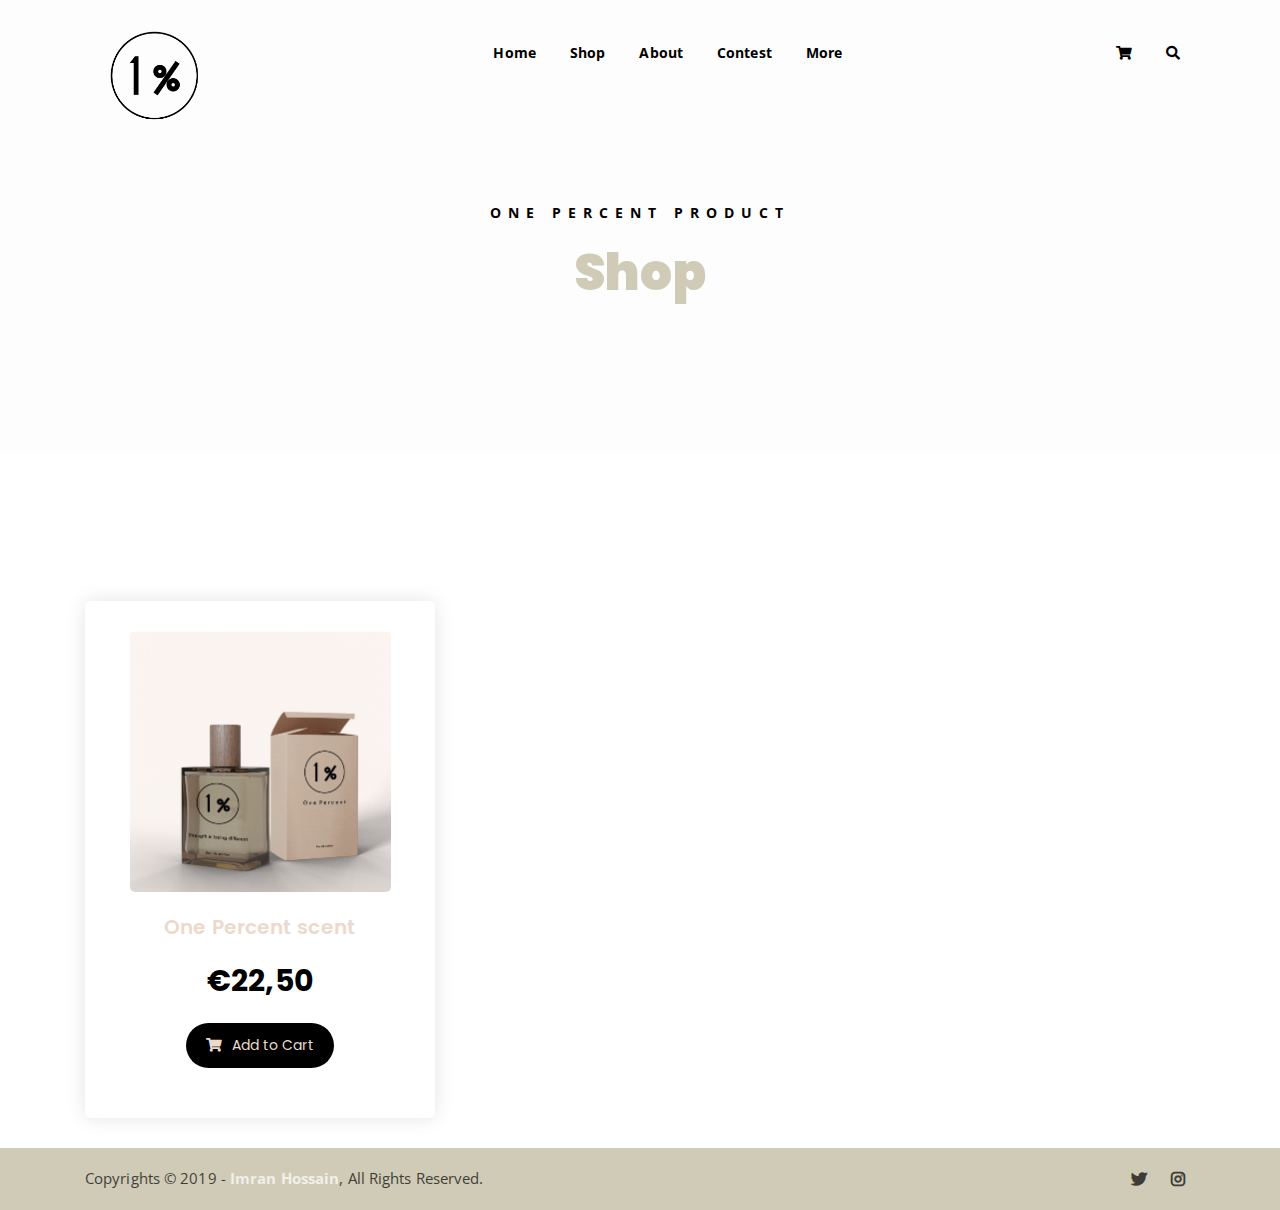
<file: shop.html>
<!DOCTYPE html>
<html lang="en">
<head>
	<meta charset="UTF-8">
	<meta http-equiv="X-UA-Compatible" content="IE=edge">
	<meta name="viewport" content="width=device-width, initial-scale=1">
	<meta name="description" content="Responsive Bootstrap4 Shop Template, Created by Imran Hossain from https://imransdesign.com/">

	<!-- title -->
	<title>Shop</title>

	<!-- favicon -->
	<link rel="shortcut icon" type="image/png" href="assets/img/favicon.png">
	<!-- google font -->
	<link href="https://fonts.googleapis.com/css?family=Open+Sans:300,400,700" rel="stylesheet">
	<link href="https://fonts.googleapis.com/css?family=Poppins:400,700&display=swap" rel="stylesheet">
	<!-- fontawesome -->
	<link rel="stylesheet" href="assets/css/all.min.css">
	<!-- bootstrap -->
	<link rel="stylesheet" href="assets/bootstrap/css/bootstrap.min.css">
	<!-- owl carousel -->
	<link rel="stylesheet" href="assets/css/owl.carousel.css">
	<!-- magnific popup -->
	<link rel="stylesheet" href="assets/css/magnific-popup.css">
	<!-- animate css -->
	<link rel="stylesheet" href="assets/css/animate.css">
	<!-- mean menu css -->
	<link rel="stylesheet" href="assets/css/meanmenu.min.css">
	<!-- main style -->
	<link rel="stylesheet" href="assets/css/main.css">
	<!-- responsive -->
	<link rel="stylesheet" href="assets/css/responsive.css">

</head>
<body>
	
	
	
	<!-- header -->
	<div class="top-header-area" id="sticker">
		<div class="container">
			<div class="row">
				<div class="col-lg-12 col-sm-12 text-center">
					<div class="main-menu-wrap">
						<!-- logo -->
						<div class="site-logo">
							<a href="index.html">
								<img src="images/logo basic.png" alt="">
							</a>
						</div>
						<!-- logo -->

						<!-- menu start -->
						<nav class="main-menu">
							<ul>
								<li class="current-list-item"><a href="#">Home</a>
								</li>
								<li><a href="shop.html">Shop</a>
							  </li>
								<li><a href="about.html">About</a></li>
								<li><a href="contest.html">Contest</a></li>
								<li><a href="more.html">More</a>
								</li>
							  <li>
									<div class="header-icons">
										<a class="shopping-cart" href="cart.html"><i class="fas fa-shopping-cart"></i></a>
										<a class="mobile-hide search-bar-icon" href="#"><i class="fas fa-search"></i></a>
									</div>
								</li>
							</ul>
						</nav>
						<a class="mobile-show search-bar-icon" href="#"><i class="fas fa-search"></i></a>
						<div class="mobile-menu"></div>
						<!-- menu end -->
					</div>
				</div>
			</div>
		</div>
	</div>
	<!-- end header -->

	<!-- search area -->
	<div class="search-area">
		<div class="container">
			<div class="row">
				<div class="col-lg-12">
					<span class="close-btn"><i class="fas fa-window-close"></i></span>
					<div class="search-bar">
						<div class="search-bar-tablecell">
							<h3>Search For:</h3>
							<input type="text" placeholder="Keywords">
							<button type="submit">Search <i class="fas fa-search"></i></button>
						</div>
					</div>
				</div>
			</div>
		</div>
	</div>
	<!-- end search arewa -->
	
	<!-- breadcrumb-section -->
	<div class="breadcrumb-section breadcrumb-bg">
		<div class="container">
			<div class="row">
				<div class="col-lg-8 offset-lg-2 text-center">
					<div class="breadcrumb-text">
						<p>One percent product</p>
						<h1>Shop</h1>
					</div>
				</div>
			</div>
		</div>
	</div>
	<!-- end breadcrumb section -->

	<!-- products -->
	<div class="product-section mt-150 mb-150">
		<div class="container">

			

			<div class="row product-lists">
				<div class="col-lg-4 col-md-6 text-center strawberry">
					<div class="single-product-item">
						<div class="product-image">
							<a href="single-product.html"><img src="assets/img/Naamloos-2_Tekengebied 1.png" alt=""></a>
						</div>
						<h3>One Percent scent</h3>
						<p class="product-price"><span></span> €22,50 </p>
						<a href="cart.html" class="cart-btn"><i class="fas fa-shopping-cart"></i> Add to Cart</a>
					</div>
				</div>
				</div>
			</div>

			<div class="row">
				<div class="col-lg-12 text-center">
					
					</div>
				</div>
	<!-- end products -->

	

	
	<!-- copyright -->
	<div class="copyright">
		<div class="container">
			<div class="row">
				<div class="col-lg-6 col-md-12">
					<p>Copyrights &copy; 2019 - <a href="https://imransdesign.com/">Imran Hossain</a>,  All Rights Reserved.</p>
				</div>
				<div class="col-lg-6 text-right col-md-12">
					<div class="social-icons">
						<ul>
							<li><a href="#" target="_blank"><i class="fab fa-twitter"></i></a></li>
							<li><a href="#" target="_blank"><i class="fab fa-instagram"></i></a></li>
						</ul>
					</div>
				</div>
			</div>
		</div>
	</div>
	<!-- end copyright -->
	
	<!-- jquery -->
	<script src="assets/js/jquery-1.11.3.min.js"></script>
	<!-- bootstrap -->
	<script src="assets/bootstrap/js/bootstrap.min.js"></script>
	<!-- count down -->
	<script src="assets/js/jquery.countdown.js"></script>
	<!-- isotope -->
	<script src="assets/js/jquery.isotope-3.0.6.min.js"></script>
	<!-- waypoints -->
	<script src="assets/js/waypoints.js"></script>
	<!-- owl carousel -->
	<script src="assets/js/owl.carousel.min.js"></script>
	<!-- magnific popup -->
	<script src="assets/js/jquery.magnific-popup.min.js"></script>
	<!-- mean menu -->
	<script src="assets/js/jquery.meanmenu.min.js"></script>
	<!-- sticker js -->
	<script src="assets/js/sticker.js"></script>
	<!-- main js -->
	<script src="assets/js/main.js"></script>

</body>
</html>
</file>
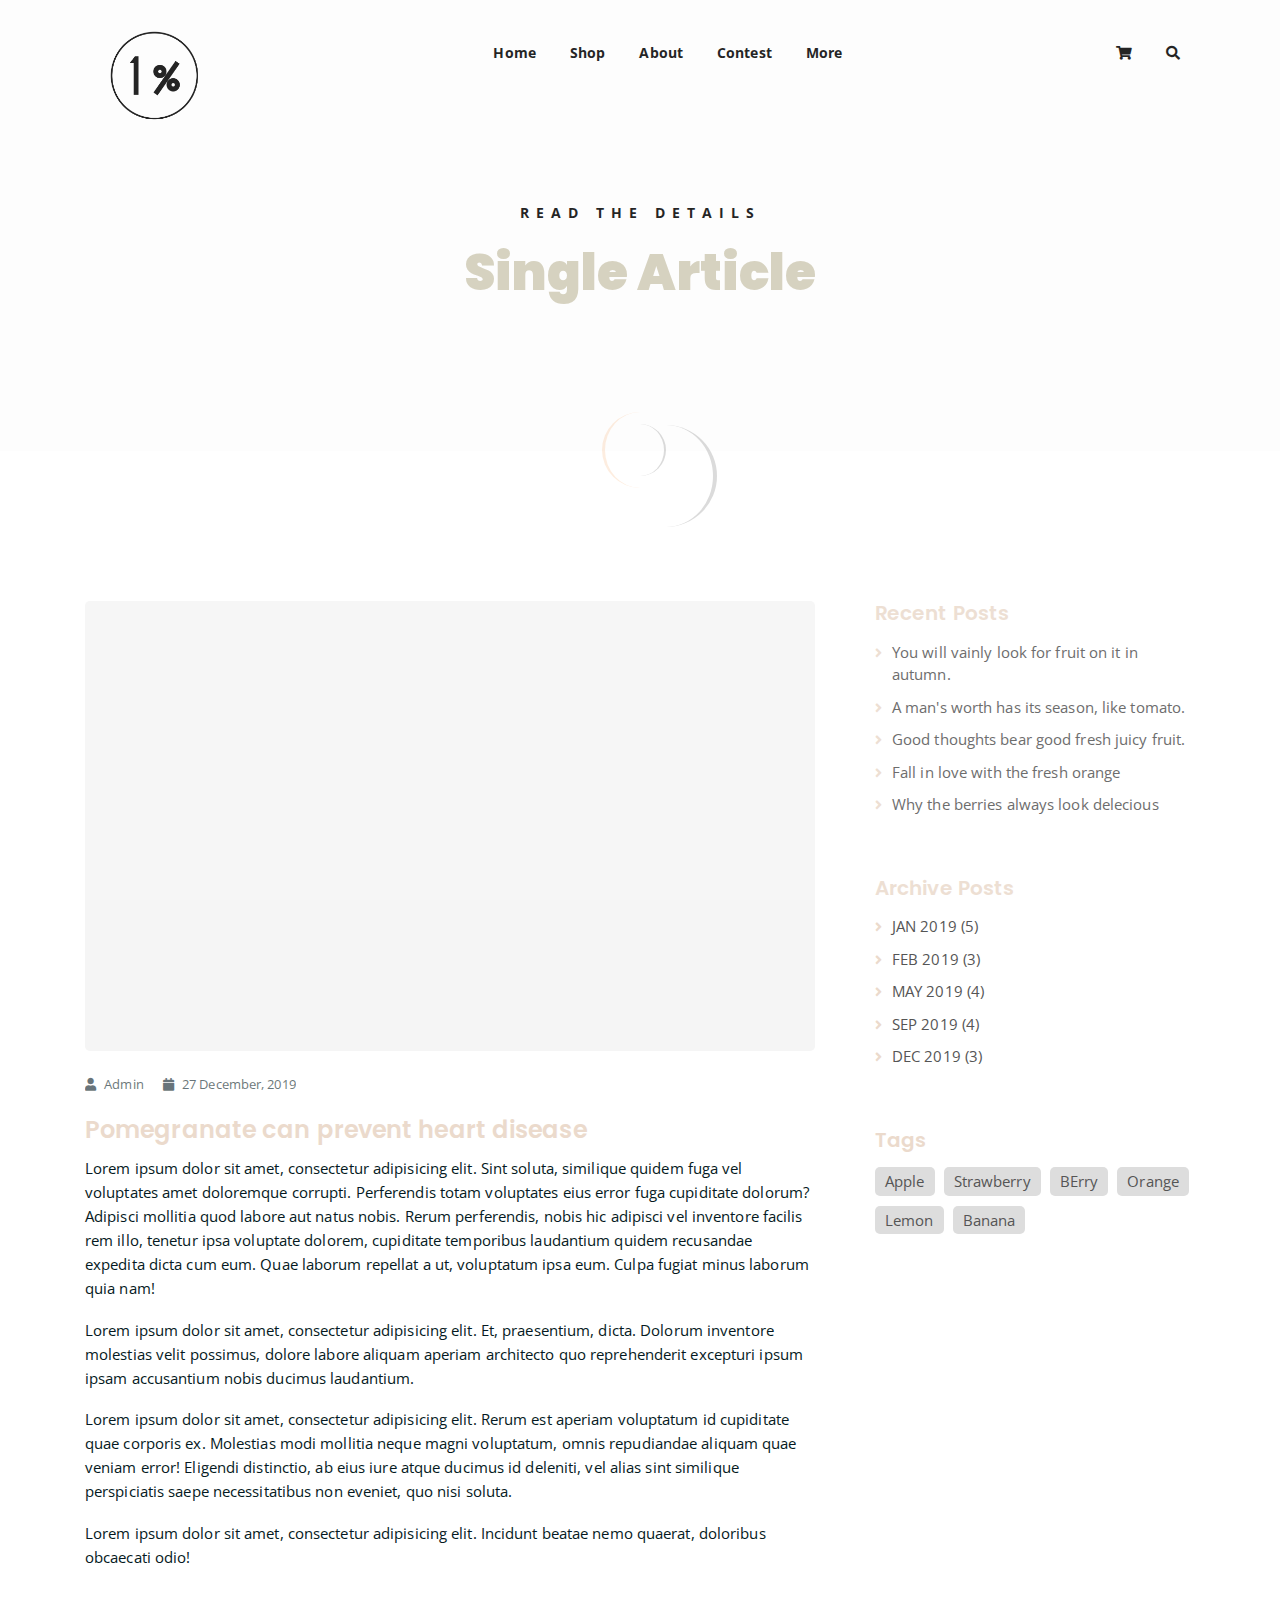
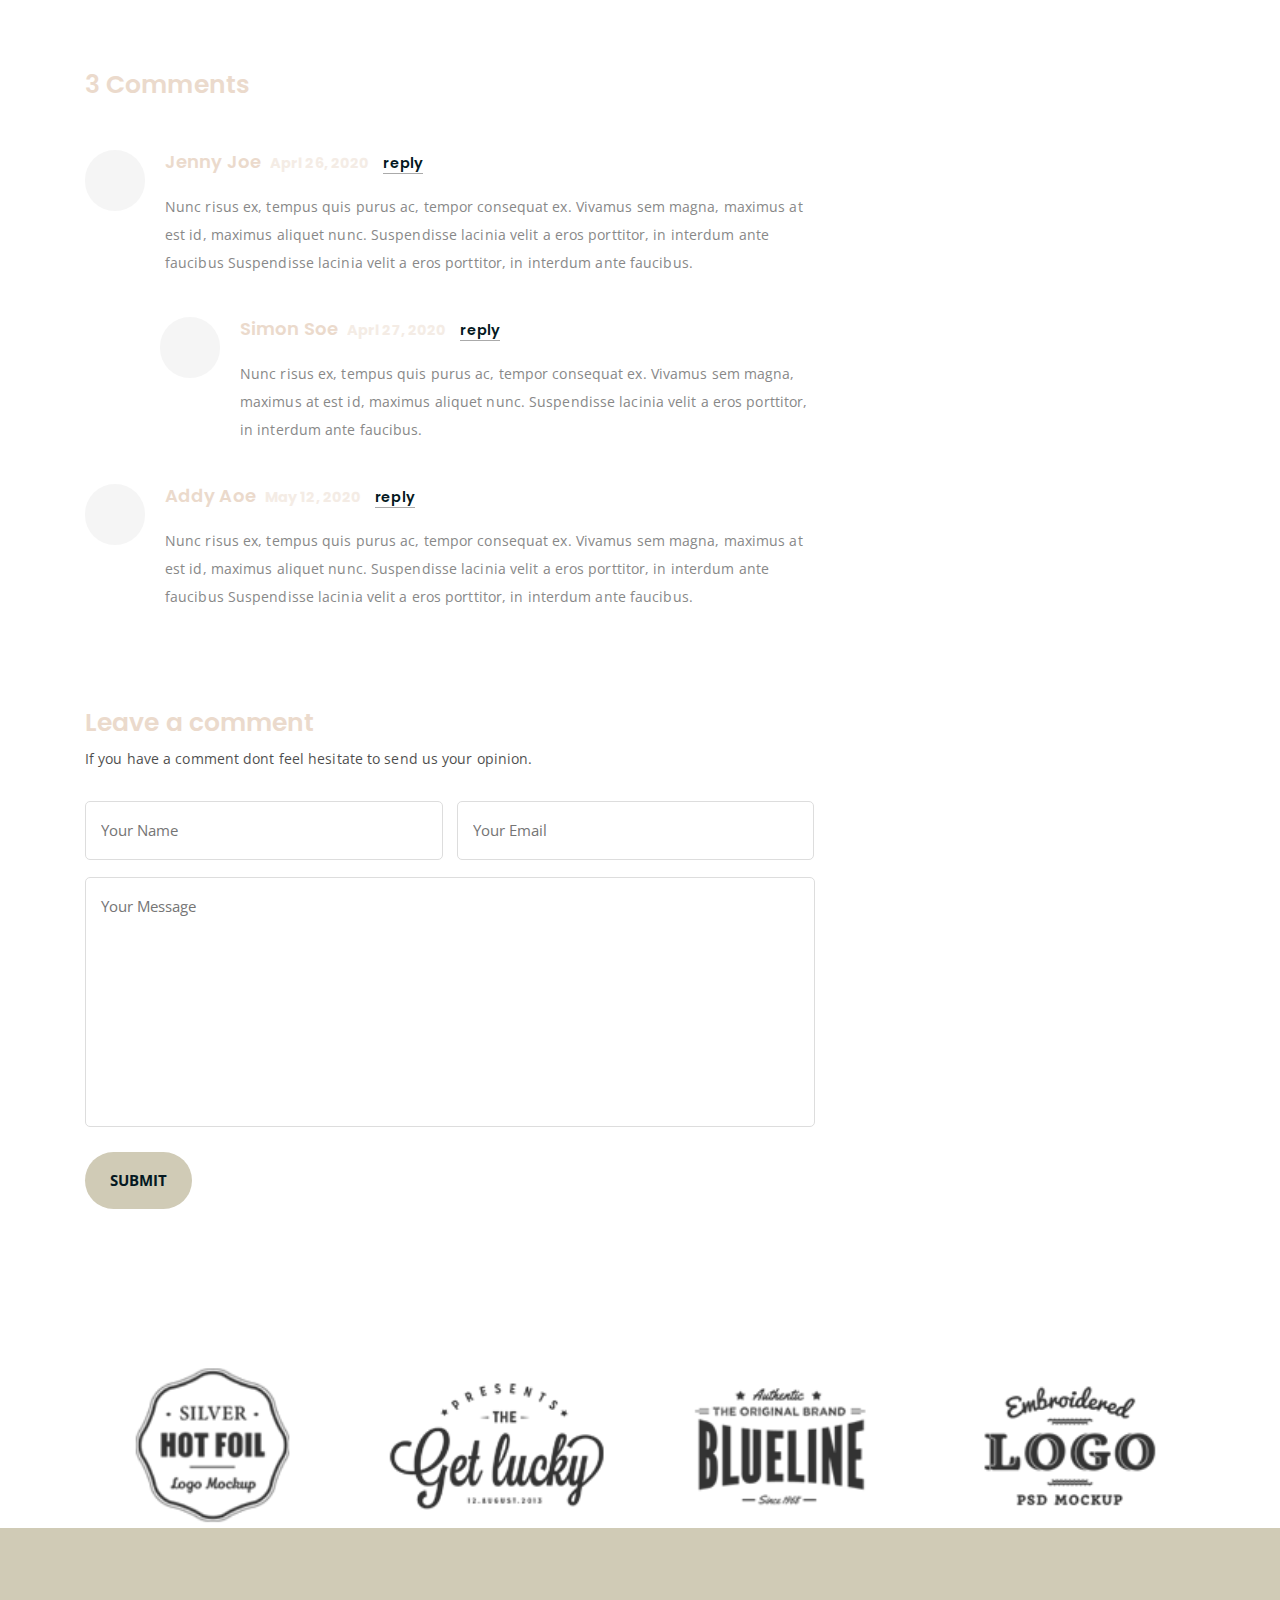
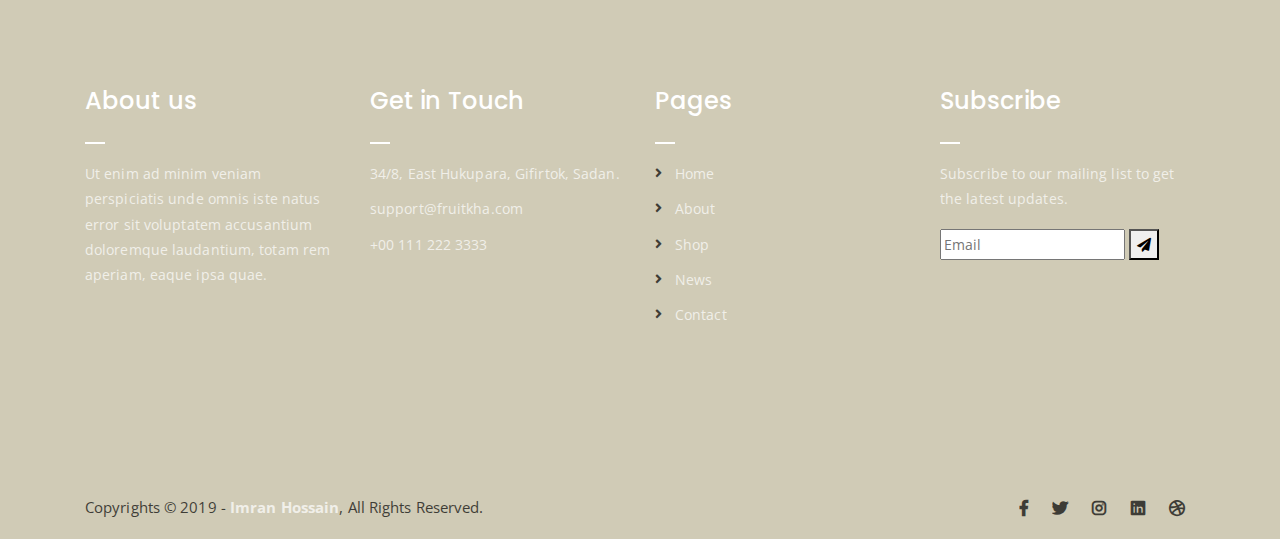
<file: single-news.html>
<!DOCTYPE html>
<html lang="en">
<head>
	<meta charset="UTF-8">
	<meta http-equiv="X-UA-Compatible" content="IE=edge">
	<meta name="viewport" content="width=device-width, initial-scale=1">
	<meta name="description" content="Responsive Bootstrap4 Shop Template, Created by Imran Hossain from https://imransdesign.com/">

	<!-- title -->
	<title>Single News</title>

	<!-- favicon -->
	<link rel="shortcut icon" type="image/png" href="assets/img/favicon.png">
	<!-- google font -->
	<link href="https://fonts.googleapis.com/css?family=Open+Sans:300,400,700" rel="stylesheet">
	<link href="https://fonts.googleapis.com/css?family=Poppins:400,700&display=swap" rel="stylesheet">
	<!-- fontawesome -->
	<link rel="stylesheet" href="assets/css/all.min.css">
	<!-- bootstrap -->
	<link rel="stylesheet" href="assets/bootstrap/css/bootstrap.min.css">
	<!-- owl carousel -->
	<link rel="stylesheet" href="assets/css/owl.carousel.css">
	<!-- magnific popup -->
	<link rel="stylesheet" href="assets/css/magnific-popup.css">
	<!-- animate css -->
	<link rel="stylesheet" href="assets/css/animate.css">
	<!-- mean menu css -->
	<link rel="stylesheet" href="assets/css/meanmenu.min.css">
	<!-- main style -->
	<link rel="stylesheet" href="assets/css/main.css">
	<!-- responsive -->
	<link rel="stylesheet" href="assets/css/responsive.css">

</head>
<body>
	
	<!--PreLoader-->
    <div class="loader">
        <div class="loader-inner">
            <div class="circle"></div>
        </div>
    </div>
    <!--PreLoader Ends-->
	
	<!-- header -->
	<div class="top-header-area" id="sticker">
		<div class="container">
			<div class="row">
				<div class="col-lg-12 col-sm-12 text-center">
					<div class="main-menu-wrap">
						<!-- logo -->
						<div class="site-logo">
							<a href="index.html">
								<img src="images/logo basic.png" alt="">
							</a>
						</div>
						<!-- logo -->

						<!-- menu start -->
						<nav class="main-menu">
							<ul>
								<li class="current-list-item"><a href="#">Home</a>
								</li>
								<li><a href="shop.html">Shop</a>
							  </li>
								<li><a href="about.html">About</a></li>
								<li><a href="single-news.html">Contest</a></li>
								<li><a href="news.html">More</a>
								</li>
							  <li>
									<div class="header-icons">
										<a class="shopping-cart" href="cart.html"><i class="fas fa-shopping-cart"></i></a>
										<a class="mobile-hide search-bar-icon" href="#"><i class="fas fa-search"></i></a>
									</div>
								</li>
							</ul>
						</nav>
						<a class="mobile-show search-bar-icon" href="#"><i class="fas fa-search"></i></a>
						<div class="mobile-menu"></div>
						<!-- menu end -->
					</div>
				</div>
			</div>
		</div>
	</div>
	<!-- end header -->

	<!-- search area -->
	<div class="search-area">
		<div class="container">
			<div class="row">
				<div class="col-lg-12">
					<span class="close-btn"><i class="fas fa-window-close"></i></span>
					<div class="search-bar">
						<div class="search-bar-tablecell">
							<h3>Search For:</h3>
							<input type="text" placeholder="Keywords">
							<button type="submit">Search <i class="fas fa-search"></i></button>
						</div>
					</div>
				</div>
			</div>
		</div>
	</div>
	<!-- end search arewa -->
	
	<!-- breadcrumb-section -->
	<div class="breadcrumb-section breadcrumb-bg">
		<div class="container">
			<div class="row">
				<div class="col-lg-8 offset-lg-2 text-center">
					<div class="breadcrumb-text">
						<p>Read the Details</p>
						<h1>Single Article</h1>
					</div>
				</div>
			</div>
		</div>
	</div>
	<!-- end breadcrumb section -->
	
	<!-- single article section -->
	<div class="mt-150 mb-150">
		<div class="container">
			<div class="row">
				<div class="col-lg-8">
					<div class="single-article-section">
						<div class="single-article-text">
							<div class="single-artcile-bg"></div>
							<p class="blog-meta">
								<span class="author"><i class="fas fa-user"></i> Admin</span>
								<span class="date"><i class="fas fa-calendar"></i> 27 December, 2019</span>
							</p>
							<h2>Pomegranate can prevent heart disease</h2>
							<p>Lorem ipsum dolor sit amet, consectetur adipisicing elit. Sint soluta, similique quidem fuga vel voluptates amet doloremque corrupti. Perferendis totam voluptates eius error fuga cupiditate dolorum? Adipisci mollitia quod labore aut natus nobis. Rerum perferendis, nobis hic adipisci vel inventore facilis rem illo, tenetur ipsa voluptate dolorem, cupiditate temporibus laudantium quidem recusandae expedita dicta cum eum. Quae laborum repellat a ut, voluptatum ipsa eum. Culpa fugiat minus laborum quia nam!</p>
							<p>Lorem ipsum dolor sit amet, consectetur adipisicing elit. Et, praesentium, dicta. Dolorum inventore molestias velit possimus, dolore labore aliquam aperiam architecto quo reprehenderit excepturi ipsum ipsam accusantium nobis ducimus laudantium.</p>
							<p>Lorem ipsum dolor sit amet, consectetur adipisicing elit. Rerum est aperiam voluptatum id cupiditate quae corporis ex. Molestias modi mollitia neque magni voluptatum, omnis repudiandae aliquam quae veniam error! Eligendi distinctio, ab eius iure atque ducimus id deleniti, vel alias sint similique perspiciatis saepe necessitatibus non eveniet, quo nisi soluta.</p>
							<p>Lorem ipsum dolor sit amet, consectetur adipisicing elit. Incidunt beatae nemo quaerat, doloribus obcaecati odio!</p>
						</div>

						<div class="comments-list-wrap">
							<h3 class="comment-count-title">3 Comments</h3>
							<div class="comment-list">
								<div class="single-comment-body">
									<div class="comment-user-avater">
										<img src="assets/img/avaters/avatar1.png" alt="">
									</div>
									<div class="comment-text-body">
										<h4>Jenny Joe <span class="comment-date">Aprl 26, 2020</span> <a href="#">reply</a></h4>
										<p>Nunc risus ex, tempus quis purus ac, tempor consequat ex. Vivamus sem magna, maximus at est id, maximus aliquet nunc. Suspendisse lacinia velit a eros porttitor, in interdum ante faucibus Suspendisse lacinia velit a eros porttitor, in interdum ante faucibus.</p>
									</div>
									<div class="single-comment-body child">
										<div class="comment-user-avater">
											<img src="assets/img/avaters/avatar3.png" alt="">
										</div>
										<div class="comment-text-body">
											<h4>Simon Soe <span class="comment-date">Aprl 27, 2020</span> <a href="#">reply</a></h4>
											<p>Nunc risus ex, tempus quis purus ac, tempor consequat ex. Vivamus sem magna, maximus at est id, maximus aliquet nunc. Suspendisse lacinia velit a eros porttitor, in interdum ante faucibus.</p>
										</div>
									</div>
								</div>
								<div class="single-comment-body">
									<div class="comment-user-avater">
										<img src="assets/img/avaters/avatar2.png" alt="">
									</div>
									<div class="comment-text-body">
										<h4>Addy Aoe <span class="comment-date">May 12, 2020</span> <a href="#">reply</a></h4>
										<p>Nunc risus ex, tempus quis purus ac, tempor consequat ex. Vivamus sem magna, maximus at est id, maximus aliquet nunc. Suspendisse lacinia velit a eros porttitor, in interdum ante faucibus Suspendisse lacinia velit a eros porttitor, in interdum ante faucibus.</p>
									</div>
								</div>
							</div>
						</div>

						<div class="comment-template">
							<h4>Leave a comment</h4>
							<p>If you have a comment dont feel hesitate to send us your opinion.</p>
							<form action="index.html">
								<p>
									<input type="text" placeholder="Your Name">
									<input type="email" placeholder="Your Email">
								</p>
								<p><textarea name="comment" id="comment" cols="30" rows="10" placeholder="Your Message"></textarea></p>
								<p><input type="submit" value="Submit"></p>
							</form>
						</div>
					</div>
				</div>
				<div class="col-lg-4">
					<div class="sidebar-section">
						<div class="recent-posts">
							<h4>Recent Posts</h4>
							<ul>
								<li><a href="single-news.html">You will vainly look for fruit on it in autumn.</a></li>
								<li><a href="single-news.html">A man's worth has its season, like tomato.</a></li>
								<li><a href="single-news.html">Good thoughts bear good fresh juicy fruit.</a></li>
								<li><a href="single-news.html">Fall in love with the fresh orange</a></li>
								<li><a href="single-news.html">Why the berries always look delecious</a></li>
							</ul>
						</div>
						<div class="archive-posts">
							<h4>Archive Posts</h4>
							<ul>
								<li><a href="single-news.html">JAN 2019 (5)</a></li>
								<li><a href="single-news.html">FEB 2019 (3)</a></li>
								<li><a href="single-news.html">MAY 2019 (4)</a></li>
								<li><a href="single-news.html">SEP 2019 (4)</a></li>
								<li><a href="single-news.html">DEC 2019 (3)</a></li>
							</ul>
						</div>
						<div class="tag-section">
							<h4>Tags</h4>
							<ul>
								<li><a href="single-news.html">Apple</a></li>
								<li><a href="single-news.html">Strawberry</a></li>
								<li><a href="single-news.html">BErry</a></li>
								<li><a href="single-news.html">Orange</a></li>
								<li><a href="single-news.html">Lemon</a></li>
								<li><a href="single-news.html">Banana</a></li>
							</ul>
						</div>
					</div>
				</div>
			</div>
		</div>
	</div>
	<!-- end single article section -->

	<!-- logo carousel -->
	<div class="logo-carousel-section">
		<div class="container">
			<div class="row">
				<div class="col-lg-12">
					<div class="logo-carousel-inner">
						<div class="single-logo-item">
							<img src="assets/img/company-logos/1.png" alt="">
						</div>
						<div class="single-logo-item">
							<img src="assets/img/company-logos/2.png" alt="">
						</div>
						<div class="single-logo-item">
							<img src="assets/img/company-logos/3.png" alt="">
						</div>
						<div class="single-logo-item">
							<img src="assets/img/company-logos/4.png" alt="">
						</div>
						<div class="single-logo-item">
							<img src="assets/img/company-logos/5.png" alt="">
						</div>
					</div>
				</div>
			</div>
		</div>
	</div>
	<!-- end logo carousel -->

	<!-- footer -->
	<div class="footer-area">
		<div class="container">
			<div class="row">
				<div class="col-lg-3 col-md-6">
					<div class="footer-box about-widget">
						<h2 class="widget-title">About us</h2>
						<p>Ut enim ad minim veniam perspiciatis unde omnis iste natus error sit voluptatem accusantium doloremque laudantium, totam rem aperiam, eaque ipsa quae.</p>
					</div>
				</div>
				<div class="col-lg-3 col-md-6">
					<div class="footer-box get-in-touch">
						<h2 class="widget-title">Get in Touch</h2>
						<ul>
							<li>34/8, East Hukupara, Gifirtok, Sadan.</li>
							<li>support@fruitkha.com</li>
							<li>+00 111 222 3333</li>
						</ul>
					</div>
				</div>
				<div class="col-lg-3 col-md-6">
					<div class="footer-box pages">
						<h2 class="widget-title">Pages</h2>
						<ul>
							<li><a href="index.html">Home</a></li>
							<li><a href="about.html">About</a></li>
							<li><a href="services.html">Shop</a></li>
							<li><a href="news.html">News</a></li>
							<li><a href="contact.html">Contact</a></li>
						</ul>
					</div>
				</div>
				<div class="col-lg-3 col-md-6">
					<div class="footer-box subscribe">
						<h2 class="widget-title">Subscribe</h2>
						<p>Subscribe to our mailing list to get the latest updates.</p>
						<form action="index.html">
							<input type="email" placeholder="Email">
							<button type="submit"><i class="fas fa-paper-plane"></i></button>
						</form>
					</div>
				</div>
			</div>
		</div>
	</div>
	<!-- end footer -->
	
	<!-- copyright -->
	<div class="copyright">
		<div class="container">
			<div class="row">
				<div class="col-lg-6 col-md-12">
					<p>Copyrights &copy; 2019 - <a href="https://imransdesign.com/">Imran Hossain</a>,  All Rights Reserved.</p>
				</div>
				<div class="col-lg-6 text-right col-md-12">
					<div class="social-icons">
						<ul>
							<li><a href="#" target="_blank"><i class="fab fa-facebook-f"></i></a></li>
							<li><a href="#" target="_blank"><i class="fab fa-twitter"></i></a></li>
							<li><a href="#" target="_blank"><i class="fab fa-instagram"></i></a></li>
							<li><a href="#" target="_blank"><i class="fab fa-linkedin"></i></a></li>
							<li><a href="#" target="_blank"><i class="fab fa-dribbble"></i></a></li>
						</ul>
					</div>
				</div>
			</div>
		</div>
	</div>
	<!-- end copyright -->
	
	<!-- jquery -->
	<script src="assets/js/jquery-1.11.3.min.js"></script>
	<!-- bootstrap -->
	<script src="assets/bootstrap/js/bootstrap.min.js"></script>
	<!-- count down -->
	<script src="assets/js/jquery.countdown.js"></script>
	<!-- isotope -->
	<script src="assets/js/jquery.isotope-3.0.6.min.js"></script>
	<!-- waypoints -->
	<script src="assets/js/waypoints.js"></script>
	<!-- owl carousel -->
	<script src="assets/js/owl.carousel.min.js"></script>
	<!-- magnific popup -->
	<script src="assets/js/jquery.magnific-popup.min.js"></script>
	<!-- mean menu -->
	<script src="assets/js/jquery.meanmenu.min.js"></script>
	<!-- sticker js -->
	<script src="assets/js/sticker.js"></script>
	<!-- main js -->
	<script src="assets/js/main.js"></script>

</body>
</html>
</file>
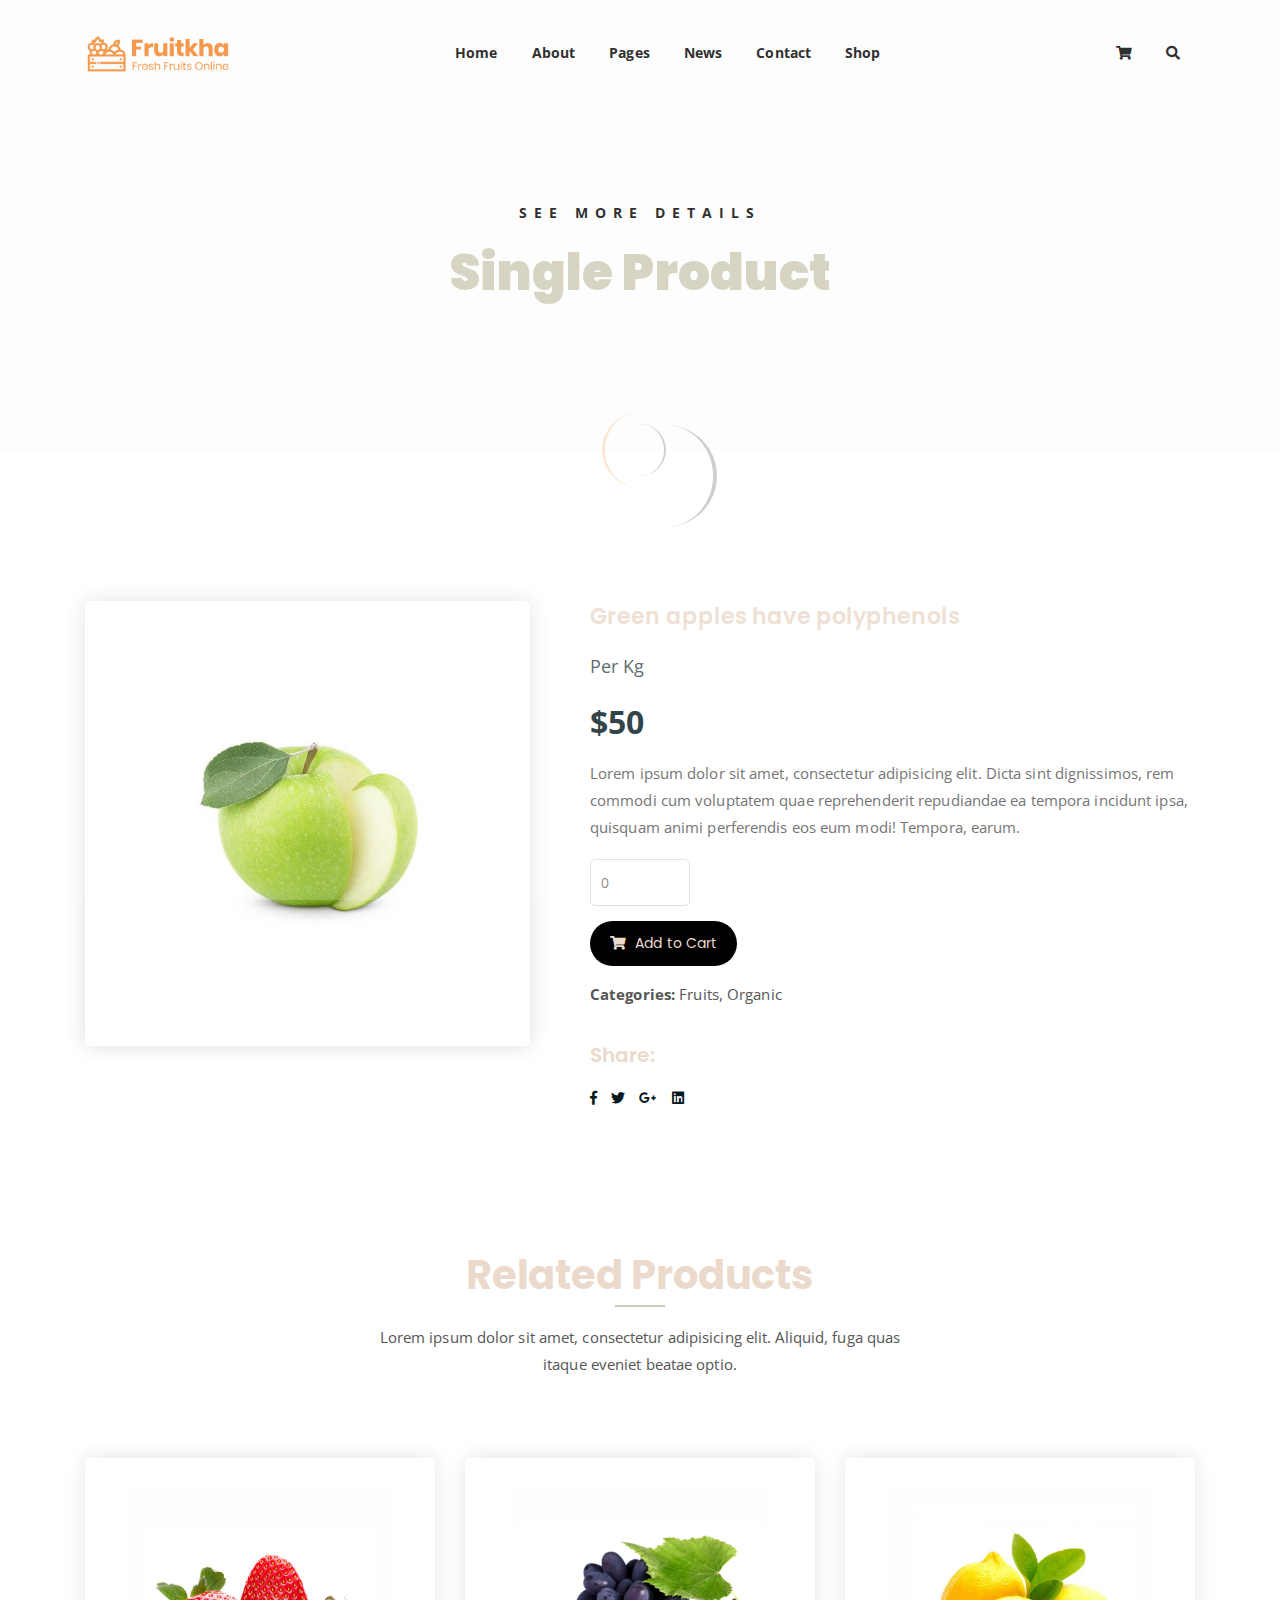
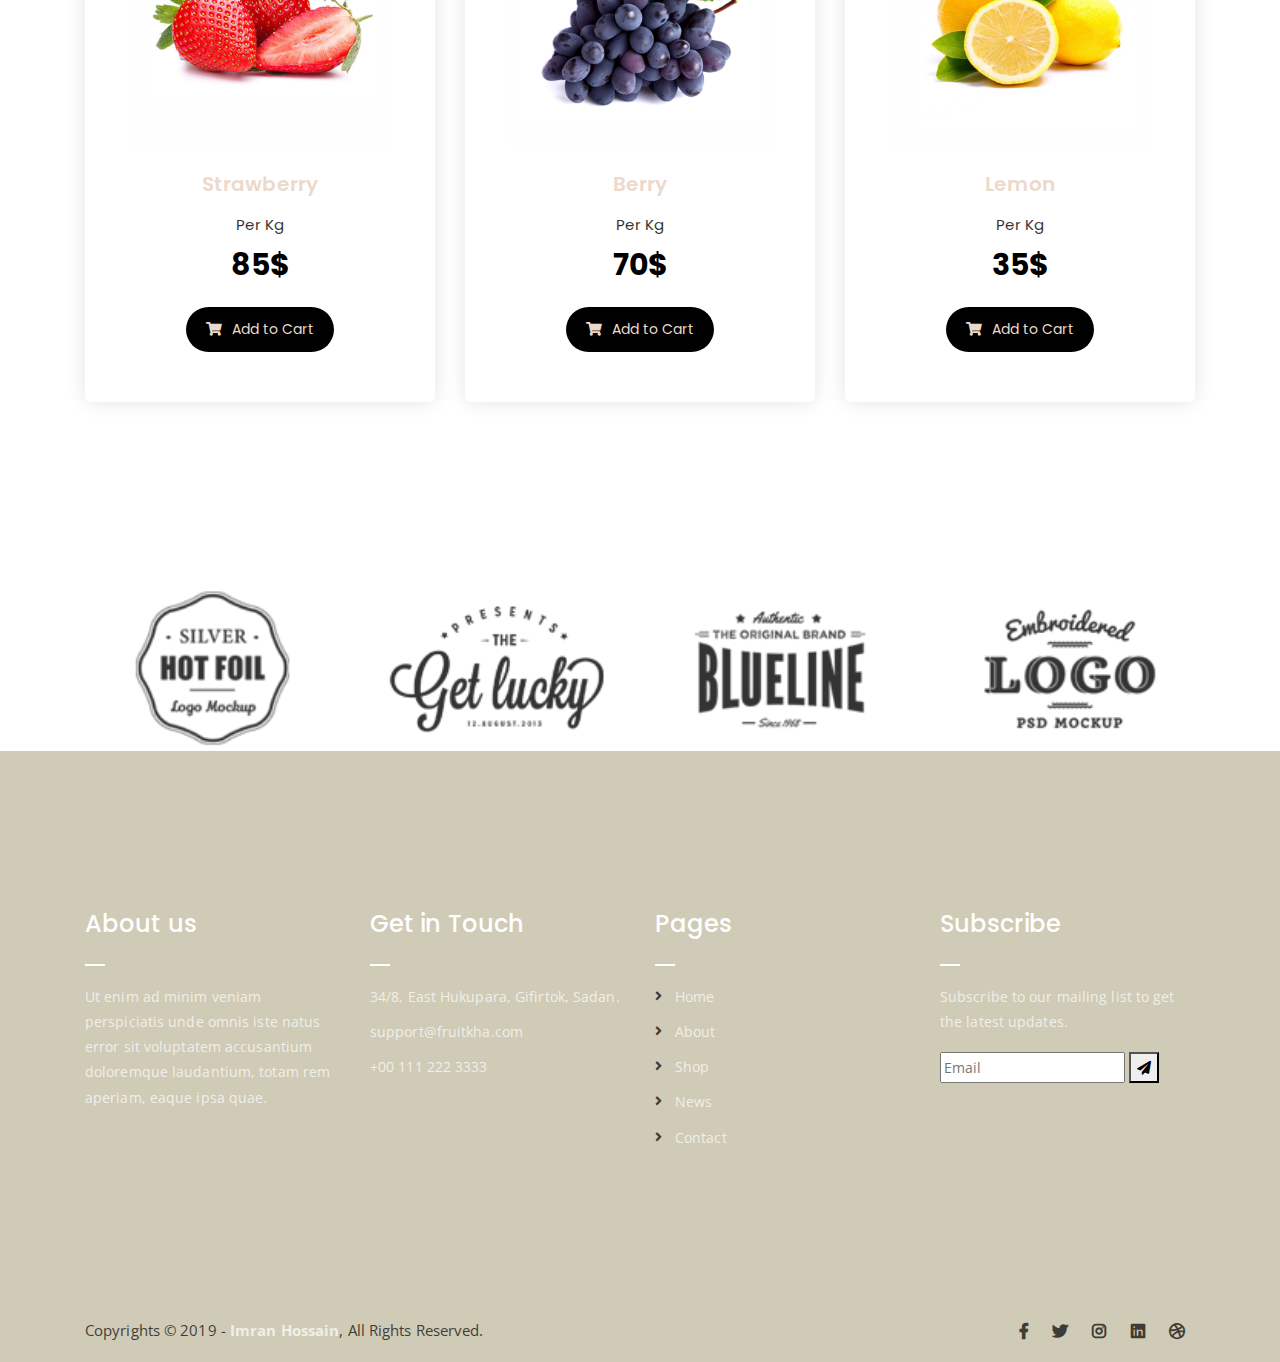
<file: single-product.html>
<!DOCTYPE html>
<html lang="en">
<head>
	<meta charset="UTF-8">
	<meta http-equiv="X-UA-Compatible" content="IE=edge">
	<meta name="viewport" content="width=device-width, initial-scale=1">
	<meta name="description" content="Responsive Bootstrap4 Shop Template, Created by Imran Hossain from https://imransdesign.com/">

	<!-- title -->
	<title>Single Product</title>

	<!-- favicon -->
	<link rel="shortcut icon" type="image/png" href="assets/img/favicon.png">
	<!-- google font -->
	<link href="https://fonts.googleapis.com/css?family=Open+Sans:300,400,700" rel="stylesheet">
	<link href="https://fonts.googleapis.com/css?family=Poppins:400,700&display=swap" rel="stylesheet">
	<!-- fontawesome -->
	<link rel="stylesheet" href="assets/css/all.min.css">
	<!-- bootstrap -->
	<link rel="stylesheet" href="assets/bootstrap/css/bootstrap.min.css">
	<!-- owl carousel -->
	<link rel="stylesheet" href="assets/css/owl.carousel.css">
	<!-- magnific popup -->
	<link rel="stylesheet" href="assets/css/magnific-popup.css">
	<!-- animate css -->
	<link rel="stylesheet" href="assets/css/animate.css">
	<!-- mean menu css -->
	<link rel="stylesheet" href="assets/css/meanmenu.min.css">
	<!-- main style -->
	<link rel="stylesheet" href="assets/css/main.css">
	<!-- responsive -->
	<link rel="stylesheet" href="assets/css/responsive.css">

</head>
<body>
	
	<!--PreLoader-->
    <div class="loader">
        <div class="loader-inner">
            <div class="circle"></div>
        </div>
    </div>
    <!--PreLoader Ends-->
	
	<!-- header -->
	<div class="top-header-area" id="sticker">
		<div class="container">
			<div class="row">
				<div class="col-lg-12 col-sm-12 text-center">
					<div class="main-menu-wrap">
						<!-- logo -->
						<div class="site-logo">
							<a href="index.html">
								<img src="assets/img/logo.png" alt="">
							</a>
						</div>
						<!-- logo -->

						<!-- menu start -->
						<nav class="main-menu">
							<ul>
								<li class="current-list-item"><a href="#">Home</a>
									<ul class="sub-menu">
										<li><a href="index.html">Static Home</a></li>
										<li><a href="index_2.html">Slider Home</a></li>
									</ul>
								</li>
								<li><a href="about.html">About</a></li>
								<li><a href="#">Pages</a>
									<ul class="sub-menu">
										<li><a href="404.html">404 page</a></li>
										<li><a href="about.html">About</a></li>
										<li><a href="cart.html">Cart</a></li>
										<li><a href="checkout.html">Check Out</a></li>
										<li><a href="contact.html">Contact</a></li>
										<li><a href="news.html">News</a></li>
										<li><a href="shop.html">Shop</a></li>
									</ul>
								</li>
								<li><a href="news.html">News</a>
									<ul class="sub-menu">
										<li><a href="news.html">News</a></li>
										<li><a href="single-news.html">Single News</a></li>
									</ul>
								</li>
								<li><a href="contact.html">Contact</a></li>
								<li><a href="shop.html">Shop</a>
									<ul class="sub-menu">
										<li><a href="shop.html">Shop</a></li>
										<li><a href="checkout.html">Check Out</a></li>
										<li><a href="single-product.html">Single Product</a></li>
										<li><a href="cart.html">Cart</a></li>
									</ul>
								</li>
								<li>
									<div class="header-icons">
										<a class="shopping-cart" href="cart.html"><i class="fas fa-shopping-cart"></i></a>
										<a class="mobile-hide search-bar-icon" href="#"><i class="fas fa-search"></i></a>
									</div>
								</li>
							</ul>
						</nav>
						<a class="mobile-show search-bar-icon" href="#"><i class="fas fa-search"></i></a>
						<div class="mobile-menu"></div>
						<!-- menu end -->
					</div>
				</div>
			</div>
		</div>
	</div>
	<!-- end header -->

	<!-- search area -->
	<div class="search-area">
		<div class="container">
			<div class="row">
				<div class="col-lg-12">
					<span class="close-btn"><i class="fas fa-window-close"></i></span>
					<div class="search-bar">
						<div class="search-bar-tablecell">
							<h3>Search For:</h3>
							<input type="text" placeholder="Keywords">
							<button type="submit">Search <i class="fas fa-search"></i></button>
						</div>
					</div>
				</div>
			</div>
		</div>
	</div>
	<!-- end search arewa -->
	
	<!-- breadcrumb-section -->
	<div class="breadcrumb-section breadcrumb-bg">
		<div class="container">
			<div class="row">
				<div class="col-lg-8 offset-lg-2 text-center">
					<div class="breadcrumb-text">
						<p>See more Details</p>
						<h1>Single Product</h1>
					</div>
				</div>
			</div>
		</div>
	</div>
	<!-- end breadcrumb section -->

	<!-- single product -->
	<div class="single-product mt-150 mb-150">
		<div class="container">
			<div class="row">
				<div class="col-md-5">
					<div class="single-product-img">
						<img src="assets/img/products/product-img-5.jpg" alt="">
					</div>
				</div>
				<div class="col-md-7">
					<div class="single-product-content">
						<h3>Green apples have polyphenols</h3>
						<p class="single-product-pricing"><span>Per Kg</span> $50</p>
						<p>Lorem ipsum dolor sit amet, consectetur adipisicing elit. Dicta sint dignissimos, rem commodi cum voluptatem quae reprehenderit repudiandae ea tempora incidunt ipsa, quisquam animi perferendis eos eum modi! Tempora, earum.</p>
						<div class="single-product-form">
							<form action="index.html">
								<input type="number" placeholder="0">
							</form>
							<a href="cart.html" class="cart-btn"><i class="fas fa-shopping-cart"></i> Add to Cart</a>
							<p><strong>Categories: </strong>Fruits, Organic</p>
						</div>
						<h4>Share:</h4>
						<ul class="product-share">
							<li><a href=""><i class="fab fa-facebook-f"></i></a></li>
							<li><a href=""><i class="fab fa-twitter"></i></a></li>
							<li><a href=""><i class="fab fa-google-plus-g"></i></a></li>
							<li><a href=""><i class="fab fa-linkedin"></i></a></li>
						</ul>
					</div>
				</div>
			</div>
		</div>
	</div>
	<!-- end single product -->

	<!-- more products -->
	<div class="more-products mb-150">
		<div class="container">
			<div class="row">
				<div class="col-lg-8 offset-lg-2 text-center">
					<div class="section-title">	
						<h3><span class="orange-text">Related</span> Products</h3>
						<p>Lorem ipsum dolor sit amet, consectetur adipisicing elit. Aliquid, fuga quas itaque eveniet beatae optio.</p>
					</div>
				</div>
			</div>
			<div class="row">
				<div class="col-lg-4 col-md-6 text-center">
					<div class="single-product-item">
						<div class="product-image">
							<a href="single-product.html"><img src="assets/img/products/product-img-1.jpg" alt=""></a>
						</div>
						<h3>Strawberry</h3>
						<p class="product-price"><span>Per Kg</span> 85$ </p>
						<a href="cart.html" class="cart-btn"><i class="fas fa-shopping-cart"></i> Add to Cart</a>
					</div>
				</div>
				<div class="col-lg-4 col-md-6 text-center">
					<div class="single-product-item">
						<div class="product-image">
							<a href="single-product.html"><img src="assets/img/products/product-img-2.jpg" alt=""></a>
						</div>
						<h3>Berry</h3>
						<p class="product-price"><span>Per Kg</span> 70$ </p>
						<a href="cart.html" class="cart-btn"><i class="fas fa-shopping-cart"></i> Add to Cart</a>
					</div>
				</div>
				<div class="col-lg-4 col-md-6 offset-lg-0 offset-md-3 text-center">
					<div class="single-product-item">
						<div class="product-image">
							<a href="single-product.html"><img src="assets/img/products/product-img-3.jpg" alt=""></a>
						</div>
						<h3>Lemon</h3>
						<p class="product-price"><span>Per Kg</span> 35$ </p>
						<a href="cart.html" class="cart-btn"><i class="fas fa-shopping-cart"></i> Add to Cart</a>
					</div>
				</div>
			</div>
		</div>
	</div>
	<!-- end more products -->

	<!-- logo carousel -->
	<div class="logo-carousel-section">
		<div class="container">
			<div class="row">
				<div class="col-lg-12">
					<div class="logo-carousel-inner">
						<div class="single-logo-item">
							<img src="assets/img/company-logos/1.png" alt="">
						</div>
						<div class="single-logo-item">
							<img src="assets/img/company-logos/2.png" alt="">
						</div>
						<div class="single-logo-item">
							<img src="assets/img/company-logos/3.png" alt="">
						</div>
						<div class="single-logo-item">
							<img src="assets/img/company-logos/4.png" alt="">
						</div>
						<div class="single-logo-item">
							<img src="assets/img/company-logos/5.png" alt="">
						</div>
					</div>
				</div>
			</div>
		</div>
	</div>
	<!-- end logo carousel -->

	<!-- footer -->
	<div class="footer-area">
		<div class="container">
			<div class="row">
				<div class="col-lg-3 col-md-6">
					<div class="footer-box about-widget">
						<h2 class="widget-title">About us</h2>
						<p>Ut enim ad minim veniam perspiciatis unde omnis iste natus error sit voluptatem accusantium doloremque laudantium, totam rem aperiam, eaque ipsa quae.</p>
					</div>
				</div>
				<div class="col-lg-3 col-md-6">
					<div class="footer-box get-in-touch">
						<h2 class="widget-title">Get in Touch</h2>
						<ul>
							<li>34/8, East Hukupara, Gifirtok, Sadan.</li>
							<li>support@fruitkha.com</li>
							<li>+00 111 222 3333</li>
						</ul>
					</div>
				</div>
				<div class="col-lg-3 col-md-6">
					<div class="footer-box pages">
						<h2 class="widget-title">Pages</h2>
						<ul>
							<li><a href="index.html">Home</a></li>
							<li><a href="about.html">About</a></li>
							<li><a href="services.html">Shop</a></li>
							<li><a href="news.html">News</a></li>
							<li><a href="contact.html">Contact</a></li>
						</ul>
					</div>
				</div>
				<div class="col-lg-3 col-md-6">
					<div class="footer-box subscribe">
						<h2 class="widget-title">Subscribe</h2>
						<p>Subscribe to our mailing list to get the latest updates.</p>
						<form action="index.html">
							<input type="email" placeholder="Email">
							<button type="submit"><i class="fas fa-paper-plane"></i></button>
						</form>
					</div>
				</div>
			</div>
		</div>
	</div>
	<!-- end footer -->
	
	<!-- copyright -->
	<div class="copyright">
		<div class="container">
			<div class="row">
				<div class="col-lg-6 col-md-12">
					<p>Copyrights &copy; 2019 - <a href="https://imransdesign.com/">Imran Hossain</a>,  All Rights Reserved.</p>
				</div>
				<div class="col-lg-6 text-right col-md-12">
					<div class="social-icons">
						<ul>
							<li><a href="#" target="_blank"><i class="fab fa-facebook-f"></i></a></li>
							<li><a href="#" target="_blank"><i class="fab fa-twitter"></i></a></li>
							<li><a href="#" target="_blank"><i class="fab fa-instagram"></i></a></li>
							<li><a href="#" target="_blank"><i class="fab fa-linkedin"></i></a></li>
							<li><a href="#" target="_blank"><i class="fab fa-dribbble"></i></a></li>
						</ul>
					</div>
				</div>
			</div>
		</div>
	</div>
	<!-- end copyright -->
	
	<!-- jquery -->
	<script src="assets/js/jquery-1.11.3.min.js"></script>
	<!-- bootstrap -->
	<script src="assets/bootstrap/js/bootstrap.min.js"></script>
	<!-- count down -->
	<script src="assets/js/jquery.countdown.js"></script>
	<!-- isotope -->
	<script src="assets/js/jquery.isotope-3.0.6.min.js"></script>
	<!-- waypoints -->
	<script src="assets/js/waypoints.js"></script>
	<!-- owl carousel -->
	<script src="assets/js/owl.carousel.min.js"></script>
	<!-- magnific popup -->
	<script src="assets/js/jquery.magnific-popup.min.js"></script>
	<!-- mean menu -->
	<script src="assets/js/jquery.meanmenu.min.js"></script>
	<!-- sticker js -->
	<script src="assets/js/sticker.js"></script>
	<!-- main js -->
	<script src="assets/js/main.js"></script>

</body>
</html>
</file>
<file: assets/css/responsive.css>
/* Medium Layout: 1280px. */
@media only screen and (min-width: 992px) {
}

@media only screen and (min-width: 992px) and (max-width: 1200px) { 
	.hero-text h1 {
	    font-size: 45px;
	}

	a.video-play-btn {
		right: 51%;
	}
	.hero-area div.hero-form {
		bottom: -20%;
	}

	.cart-buttons a:first-child {
	    margin-right: 0;
	    margin-bottom: 15px;
	}
	.contact-form form p input[type=email] {
	    margin-left: 8px;
	}
	.contact-form-box h4 i {
	    left: -20%;
	}
	.comment-template form p input[type=email] {
	    margin-left: 8px;
	}
	ul.main-menu li a {
	    padding: 15px 13px;
	}
	span.close-btn {
	    right: 0;
	}
	ul.sub-menu li a {
	    padding: 7px 10px;
	}

}
/* Tablet Layout: 768px. */
@media only screen and (min-width: 768px) and (max-width: 991px) { 
	.hero-text h1 {
	    font-size: 40px;
	}
	.footer-box {
	    margin-bottom: 40px;
	}
	.copyright p {
	    text-align: center;
	}
	.copyright .social-icons {
	    text-align: center;
	}
	.feature-bg:after {
		display: none;
	}
	.single-team-item {
	    margin-bottom: 30px;
	}
	table.cart-table {
	    margin-bottom: 50px;
	}
	.order-details-wrap {
	    margin-top: 50px;
	}
	.contact-form form p input[type=text], 
	.contact-form form p input[type=tel], 
	.contact-form form p input[type=email] {
	    width: 100%;
	}

	.contact-form form p input[type=email] {
	    margin-left: 0;
	    margin-top: 15px;
	}
	.contact-form form p input[type=tel] {
		margin-bottom: 15px;
	}

	.hero-area div.hero-form {
		width: 325px;
		top: 30%;
	}

	.comment-template form p input[type=text], 
	.comment-template form p input[type=email] {
	    width: 100%;
	}

	.comment-template form p input[type=email] {
	    margin-top: 15px;
	    margin-left: 0;
	}
	.sidebar-section {
	    margin-left: 0;
	    margin-top: 50px;
	}
	.single-product-img {
	    margin-bottom: 30px;
	}
	.single-product-img img {
	    width: 100%;
	}
	.single-project-img img {
	    width: 100%;
	}
	.site-logo a img {
	    max-width: 150px;
	}
	.site-logo {
	    text-align: center;
	    position: absolute;
	    z-index: 999;
	}
	.mean-container .mean-bar {
		z-index: 2;
	}
	.responsive-menu-wrap {
	    display: block;
	}
	.header-icons {
	    text-align: center;
	}
	.top-header-area {
	    padding: 15px 0;
	}

	.responsive-menu-wrap {
	    position: absolute;
	    top: 0;
	}

	.featured-section {
	    padding: 0;
	}

	.responsive-menu-wrap {
	    left: 50%;
	    margin-top: 10px;
	    margin-left: -57.5px;
	}
	.hero-text-tablecell {
	    padding: 0px 70px;
	}
	.hero-form .hero-text h1 {
	    font-size: 30px;
	}

	.hero-form .hero-text p.subtitle {
	    font-size: 13px;
	}

	.hero-form .hero-btns a.bordered-btn {
	    margin-left: 0;
	    margin-top: 20px;
	}

	.sticky-wrapper.is-sticky .top-header-area {
	    position: absolute!important;
	    background-color: transparent;
	}
	.featured-box {
	    padding: 30px;
	}

	.featured-section {
	    padding: 100px 0;
	}
	nav.main-menu {
	    display: none;
	}
	table.order-details {
	    width: 100%;
	}
	.contact-form-box h4 i {
	    left: -7%;
	}
	.single-product-content h3 {
	    font-size: 20px;
	    font-weight: 500;
	    line-height: 1.6;
	}

	.single-product-content {
	    margin-left: 15px;
	}
	a.mobile-hide.search-bar-icon {
	    display: none!important;
	}
	.mobile-show {
		display: block!important;
	}
	a.mobile-show.search-bar-icon {
	    position: absolute;
	    right: 60px;
	    top: 22px;
	    z-index: 999;
	    color: #fff;
	}

}

/* Mobile Layout: 320px. */
@media only screen and (max-width: 767px) {

	.site-logo img {
	    max-width: 150px;
	}

	.responsive-menu-wrap {
	    top: -35px;
	}

	span.close-btn {
		right: 35px;
	}
	.header-icons {
	    text-align: center;
	}
	.hero-text h1 {
	    font-size: 28px;
	}

	.hero-text p.subtitle {
	    font-size: 13px;
	}
	.section-title p {
	    max-width: 400px;
	}

	.section-title h3 {
	    font-size: 25px;
	}

	p.testimonial-body {
	    font-size: 15px;
	}
	.responsive-menu {
	    left: auto;
	    right: 0;
	}

	.featured-section {
	    padding: 0;
	}

	a.video-play-btn {
	    right: auto;
	    left: 50%;
	    margin-left: -45px;
	}

	.shop-banner h3 {
		font-size: 34px;
	}

	.footer-box {
	    margin-bottom: 50px;
	}

	.copyright p {
	    text-align: center;
	}

	.social-icons {
	    text-align: center;
	}

	.footer-area {
		padding: 80px 0;
	}

	.hero-text {
	    text-align: center;
	}

	.responsive-menu-wrap {
	    position: relative;
	}

	.breadcrumb-text h1 {
	    font-size: 30px;
	}

	.feature-bg:after {
	    display: none;
	}
	
	.text-block {
	    margin-bottom: 50px;
	}

	.single-team-item {
	    margin-bottom: 50px;
	}

	.team-bg {
	    height: 450px;
	}

	.total-section {
	    margin-top: 30px;
	}

	.order-details-wrap {
	    margin-top: 50px;
	}

	.contact-form form p input[type=text], 
	.contact-form form p input[type=tel], 
	.contact-form form p input[type=email] {
	    width: 100%;
	}
	.contact-form form p input[type=tel] {
		margin-bottom: 15px;
	}

	.contact-form form p input[type=email] {
	    margin-left: 0;
	    margin-top: 15px;
	}

	.find-location p {
	    font-size: 20px;
	}

	.comment-template form p input[type=email] {
	    margin-left: 0;
	    margin-top: 15px;
	}

	.comment-template form p input[type=text], 
	.comment-template form p input[type=email] {
	    width: 100%;
	}

	.sidebar-section {
	    margin-left: 0;
	    margin-top: 50px;
	}

	.single-product-content {
	    margin-left: 0;
	    margin-top: 15px;
	}

	.single-product-content h3 {
	    font-size: 20px;
	    line-height: 1.5;
	}

	.product-image {
	    padding: 60px;
	    padding-bottom: 0;
	}

	.header-icons {
	    text-align: right;
	    margin-top: 15px;
	}

	.feature-bg {
	    margin: 100px 0;
	}

	.margin-top-150p {
	    margin-top: 650px;
	}

	.display-hidden {
	    display: none;
	}

	.hero-area div.hero-form {
		right: 0;
	}

	.hero-btns a.boxed-btn {
	    display: block;
	    margin: 0 auto;
	}

	.hero-btns {
	    text-align: center;
	}

	.hero-btns a.bordered-btn {
	    margin-left: 0;
	    margin-top: 15px;
	    display: block;
	}
	.hero-area div.hero-form {
		width: auto;
	}
	.section-title p {
		max-width: 285px;
	}

	p.testimonial-body {
		max-width: 285px;
	}
	.hero-area div.hero-form {
		top: 0;
	}
	.single-media-wrap h4 {
	    font-size: 15px;
	}

	.sticky-wrapper.is-sticky .top-header-area {
	    position: absolute!important;
	    background-color: transparent;
	    padding: 25px 0;
	}
	.featured-box {
	    padding: 0 45px;
	    margin-bottom: 10px;
	}

	.featured-section {
	    padding: 100px 0;
	}
	.search-bar-tablecell input {
	    font-size: 20px;
	}
	.header-icons {
		margin-top: 0;
	}
	.site-logo {
    position: absolute;
	    z-index: 99;
	}

	.mean-container .mean-bar {
	    z-index: 2;
	}
	.section-title {
	    margin-bottom: 50px;
	}
	.service-text h3 {
	    font-size: 18px;
	}
	.featured-box h2 {
	    font-size: 23px;
	}

	.featured-box h3 {
	    font-size: 18px;
	}

	.cta-text h3 {
	    line-height: 1.6;
	}

	.news-text-box h3 {
	    font-size: 20px;
	    line-height: 1.5;
	}

	.copyright p {
	    padding-bottom: 0;
	}
	.single-service-box {
	    padding: 30px;
	}

	.service-icon-table {
	    height: 80px;
	}

	.service-icon-tablecell i {
	    font-size: 30px;
	}

	.main-menu {
	    display: none;
	}
	.error-text h1 {
	    font-size: 25px;
	}
	h2.widget-title {
	    font-size: 20px;
	}
	.cart-table-wrap {
	    width: 100%;
	    overflow-x: scroll;
	}
	table.cart-table {
		width: 690px;
	}
	.cart-buttons a:first-child {
	    margin-bottom: 15px;
	}
	.form-title h2 {
	    font-size: 20px;
	}

	.contact-form-box h4 i {
	    left: -20%;
	}
	.featured-text p {
	    line-height: 1.8;
	}
	.single-artcile-bg {
	    height: 300px;
	}

	.single-article-text h2 {
	    font-size: 20px;
	}

	.comments-list-wrap h3, .comment-template h4 {
	    font-size: 20px;
	}

	.comment-user-avater img {
	    max-width: 45px;
	}

	.comment-text-body {
	    padding-left: 60px;
	}

	.comment-text-body h4 a {
	    display: block;
	    border: none;
	    margin-left: 0;
	    margin-top: 10px;
	}

	.comment-text-body h4 {
	    font-size: 18px;
	}

	.comment-text-body p {
	    line-height: 1.8;
	}

	.single-comment-body.child {
	    margin-left: 0;
	}
	.single-product-content h3 {
	    font-size: 20px;
	    line-height: 1.5;
	}
	a.mobile-hide.search-bar-icon {
	    display: none!important;
	}
	.mobile-show {
		display: block!important;
	}
	a.mobile-show.search-bar-icon {
	    position: absolute;
	    right: 60px;
	    top: 22px;
	    z-index: 999;
	    color: #fff;
	}
}
/* Wide Mobile Layout: 480px. */
@media only screen and (min-width: 480px) and (max-width: 767px) { 
	.hero-area div.hero-form {
	    margin: 0 auto;
	    right: auto;
	    width: 380px;
	    left: 50%;
	    margin-left: -190px;
	}

	.hero-btns {
	    text-align: center;
	}

	.hero-btns a.bordered-btn {
	    margin-left: 0;
	    margin-top: 15px;
	    display: block;
	}
}
</file>
<file: assets/css/all.min.css>
.fa,.fab,.fal,.far,.fas{-moz-osx-font-smoothing:grayscale;-webkit-font-smoothing:antialiased;display:inline-block;font-style:normal;font-variant:normal;text-rendering:auto;line-height:1}.fa-lg{font-size:1.33333em;line-height:.75em;vertical-align:-.0667em}.fa-xs{font-size:.75em}.fa-sm{font-size:.875em}.fa-1x{font-size:1em}.fa-2x{font-size:2em}.fa-3x{font-size:3em}.fa-4x{font-size:4em}.fa-5x{font-size:5em}.fa-6x{font-size:6em}.fa-7x{font-size:7em}.fa-8x{font-size:8em}.fa-9x{font-size:9em}.fa-10x{font-size:10em}.fa-fw{text-align:center;width:1.25em}.fa-ul{list-style-type:none;margin-left:2.5em;padding-left:0}.fa-ul>li{position:relative}.fa-li{left:-2em;position:absolute;text-align:center;width:2em;line-height:inherit}.fa-border{border:.08em solid #eee;border-radius:.1em;padding:.2em .25em .15em}.fa-pull-left{float:left}.fa-pull-right{float:right}.fa.fa-pull-left,.fab.fa-pull-left,.fal.fa-pull-left,.far.fa-pull-left,.fas.fa-pull-left{margin-right:.3em}.fa.fa-pull-right,.fab.fa-pull-right,.fal.fa-pull-right,.far.fa-pull-right,.fas.fa-pull-right{margin-left:.3em}.fa-spin{animation:fa-spin 2s infinite linear}.fa-pulse{animation:fa-spin 1s infinite steps(8)}@keyframes fa-spin{0%{transform:rotate(0deg)}to{transform:rotate(1turn)}}.fa-rotate-90{-ms-filter:"progid:DXImageTransform.Microsoft.BasicImage(rotation=1)";transform:rotate(90deg)}.fa-rotate-180{-ms-filter:"progid:DXImageTransform.Microsoft.BasicImage(rotation=2)";transform:rotate(180deg)}.fa-rotate-270{-ms-filter:"progid:DXImageTransform.Microsoft.BasicImage(rotation=3)";transform:rotate(270deg)}.fa-flip-horizontal{-ms-filter:"progid:DXImageTransform.Microsoft.BasicImage(rotation=0, mirror=1)";transform:scaleX(-1)}.fa-flip-vertical{transform:scaleY(-1)}.fa-flip-horizontal.fa-flip-vertical,.fa-flip-vertical{-ms-filter:"progid:DXImageTransform.Microsoft.BasicImage(rotation=2, mirror=1)"}.fa-flip-horizontal.fa-flip-vertical{transform:scale(-1)}:root .fa-flip-horizontal,:root .fa-flip-vertical,:root .fa-rotate-90,:root .fa-rotate-180,:root .fa-rotate-270{filter:none}.fa-stack{display:inline-block;height:2em;line-height:2em;position:relative;vertical-align:middle;width:2.5em}.fa-stack-1x,.fa-stack-2x{left:0;position:absolute;text-align:center;width:100%}.fa-stack-1x{line-height:inherit}.fa-stack-2x{font-size:2em}.fa-inverse{color:#fff}.fa-500px:before{content:"\f26e"}.fa-accessible-icon:before{content:"\f368"}.fa-accusoft:before{content:"\f369"}.fa-acquisitions-incorporated:before{content:"\f6af"}.fa-ad:before{content:"\f641"}.fa-address-book:before{content:"\f2b9"}.fa-address-card:before{content:"\f2bb"}.fa-adjust:before{content:"\f042"}.fa-adn:before{content:"\f170"}.fa-adobe:before{content:"\f778"}.fa-adversal:before{content:"\f36a"}.fa-affiliatetheme:before{content:"\f36b"}.fa-air-freshener:before{content:"\f5d0"}.fa-algolia:before{content:"\f36c"}.fa-align-center:before{content:"\f037"}.fa-align-justify:before{content:"\f039"}.fa-align-left:before{content:"\f036"}.fa-align-right:before{content:"\f038"}.fa-alipay:before{content:"\f642"}.fa-allergies:before{content:"\f461"}.fa-amazon:before{content:"\f270"}.fa-amazon-pay:before{content:"\f42c"}.fa-ambulance:before{content:"\f0f9"}.fa-american-sign-language-interpreting:before{content:"\f2a3"}.fa-amilia:before{content:"\f36d"}.fa-anchor:before{content:"\f13d"}.fa-android:before{content:"\f17b"}.fa-angellist:before{content:"\f209"}.fa-angle-double-down:before{content:"\f103"}.fa-angle-double-left:before{content:"\f100"}.fa-angle-double-right:before{content:"\f101"}.fa-angle-double-up:before{content:"\f102"}.fa-angle-down:before{content:"\f107"}.fa-angle-left:before{content:"\f104"}.fa-angle-right:before{content:"\f105"}.fa-angle-up:before{content:"\f106"}.fa-angry:before{content:"\f556"}.fa-angrycreative:before{content:"\f36e"}.fa-angular:before{content:"\f420"}.fa-ankh:before{content:"\f644"}.fa-app-store:before{content:"\f36f"}.fa-app-store-ios:before{content:"\f370"}.fa-apper:before{content:"\f371"}.fa-apple:before{content:"\f179"}.fa-apple-alt:before{content:"\f5d1"}.fa-apple-pay:before{content:"\f415"}.fa-archive:before{content:"\f187"}.fa-archway:before{content:"\f557"}.fa-arrow-alt-circle-down:before{content:"\f358"}.fa-arrow-alt-circle-left:before{content:"\f359"}.fa-arrow-alt-circle-right:before{content:"\f35a"}.fa-arrow-alt-circle-up:before{content:"\f35b"}.fa-arrow-circle-down:before{content:"\f0ab"}.fa-arrow-circle-left:before{content:"\f0a8"}.fa-arrow-circle-right:before{content:"\f0a9"}.fa-arrow-circle-up:before{content:"\f0aa"}.fa-arrow-down:before{content:"\f063"}.fa-arrow-left:before{content:"\f060"}.fa-arrow-right:before{content:"\f061"}.fa-arrow-up:before{content:"\f062"}.fa-arrows-alt:before{content:"\f0b2"}.fa-arrows-alt-h:before{content:"\f337"}.fa-arrows-alt-v:before{content:"\f338"}.fa-artstation:before{content:"\f77a"}.fa-assistive-listening-systems:before{content:"\f2a2"}.fa-asterisk:before{content:"\f069"}.fa-asymmetrik:before{content:"\f372"}.fa-at:before{content:"\f1fa"}.fa-atlas:before{content:"\f558"}.fa-atlassian:before{content:"\f77b"}.fa-atom:before{content:"\f5d2"}.fa-audible:before{content:"\f373"}.fa-audio-description:before{content:"\f29e"}.fa-autoprefixer:before{content:"\f41c"}.fa-avianex:before{content:"\f374"}.fa-aviato:before{content:"\f421"}.fa-award:before{content:"\f559"}.fa-aws:before{content:"\f375"}.fa-baby:before{content:"\f77c"}.fa-baby-carriage:before{content:"\f77d"}.fa-backspace:before{content:"\f55a"}.fa-backward:before{content:"\f04a"}.fa-balance-scale:before{content:"\f24e"}.fa-ban:before{content:"\f05e"}.fa-band-aid:before{content:"\f462"}.fa-bandcamp:before{content:"\f2d5"}.fa-barcode:before{content:"\f02a"}.fa-bars:before{content:"\f0c9"}.fa-baseball-ball:before{content:"\f433"}.fa-basketball-ball:before{content:"\f434"}.fa-bath:before{content:"\f2cd"}.fa-battery-empty:before{content:"\f244"}.fa-battery-full:before{content:"\f240"}.fa-battery-half:before{content:"\f242"}.fa-battery-quarter:before{content:"\f243"}.fa-battery-three-quarters:before{content:"\f241"}.fa-bed:before{content:"\f236"}.fa-beer:before{content:"\f0fc"}.fa-behance:before{content:"\f1b4"}.fa-behance-square:before{content:"\f1b5"}.fa-bell:before{content:"\f0f3"}.fa-bell-slash:before{content:"\f1f6"}.fa-bezier-curve:before{content:"\f55b"}.fa-bible:before{content:"\f647"}.fa-bicycle:before{content:"\f206"}.fa-bimobject:before{content:"\f378"}.fa-binoculars:before{content:"\f1e5"}.fa-biohazard:before{content:"\f780"}.fa-birthday-cake:before{content:"\f1fd"}.fa-bitbucket:before{content:"\f171"}.fa-bitcoin:before{content:"\f379"}.fa-bity:before{content:"\f37a"}.fa-black-tie:before{content:"\f27e"}.fa-blackberry:before{content:"\f37b"}.fa-blender:before{content:"\f517"}.fa-blender-phone:before{content:"\f6b6"}.fa-blind:before{content:"\f29d"}.fa-blog:before{content:"\f781"}.fa-blogger:before{content:"\f37c"}.fa-blogger-b:before{content:"\f37d"}.fa-bluetooth:before{content:"\f293"}.fa-bluetooth-b:before{content:"\f294"}.fa-bold:before{content:"\f032"}.fa-bolt:before{content:"\f0e7"}.fa-bomb:before{content:"\f1e2"}.fa-bone:before{content:"\f5d7"}.fa-bong:before{content:"\f55c"}.fa-book:before{content:"\f02d"}.fa-book-dead:before{content:"\f6b7"}.fa-book-open:before{content:"\f518"}.fa-book-reader:before{content:"\f5da"}.fa-bookmark:before{content:"\f02e"}.fa-bowling-ball:before{content:"\f436"}.fa-box:before{content:"\f466"}.fa-box-open:before{content:"\f49e"}.fa-boxes:before{content:"\f468"}.fa-braille:before{content:"\f2a1"}.fa-brain:before{content:"\f5dc"}.fa-briefcase:before{content:"\f0b1"}.fa-briefcase-medical:before{content:"\f469"}.fa-broadcast-tower:before{content:"\f519"}.fa-broom:before{content:"\f51a"}.fa-brush:before{content:"\f55d"}.fa-btc:before{content:"\f15a"}.fa-bug:before{content:"\f188"}.fa-building:before{content:"\f1ad"}.fa-bullhorn:before{content:"\f0a1"}.fa-bullseye:before{content:"\f140"}.fa-burn:before{content:"\f46a"}.fa-buromobelexperte:before{content:"\f37f"}.fa-bus:before{content:"\f207"}.fa-bus-alt:before{content:"\f55e"}.fa-business-time:before{content:"\f64a"}.fa-buysellads:before{content:"\f20d"}.fa-calculator:before{content:"\f1ec"}.fa-calendar:before{content:"\f133"}.fa-calendar-alt:before{content:"\f073"}.fa-calendar-check:before{content:"\f274"}.fa-calendar-day:before{content:"\f783"}.fa-calendar-minus:before{content:"\f272"}.fa-calendar-plus:before{content:"\f271"}.fa-calendar-times:before{content:"\f273"}.fa-calendar-week:before{content:"\f784"}.fa-camera:before{content:"\f030"}.fa-camera-retro:before{content:"\f083"}.fa-campground:before{content:"\f6bb"}.fa-canadian-maple-leaf:before{content:"\f785"}.fa-candy-cane:before{content:"\f786"}.fa-cannabis:before{content:"\f55f"}.fa-capsules:before{content:"\f46b"}.fa-car:before{content:"\f1b9"}.fa-car-alt:before{content:"\f5de"}.fa-car-battery:before{content:"\f5df"}.fa-car-crash:before{content:"\f5e1"}.fa-car-side:before{content:"\f5e4"}.fa-caret-down:before{content:"\f0d7"}.fa-caret-left:before{content:"\f0d9"}.fa-caret-right:before{content:"\f0da"}.fa-caret-square-down:before{content:"\f150"}.fa-caret-square-left:before{content:"\f191"}.fa-caret-square-right:before{content:"\f152"}.fa-caret-square-up:before{content:"\f151"}.fa-caret-up:before{content:"\f0d8"}.fa-carrot:before{content:"\f787"}.fa-cart-arrow-down:before{content:"\f218"}.fa-cart-plus:before{content:"\f217"}.fa-cash-register:before{content:"\f788"}.fa-cat:before{content:"\f6be"}.fa-cc-amazon-pay:before{content:"\f42d"}.fa-cc-amex:before{content:"\f1f3"}.fa-cc-apple-pay:before{content:"\f416"}.fa-cc-diners-club:before{content:"\f24c"}.fa-cc-discover:before{content:"\f1f2"}.fa-cc-jcb:before{content:"\f24b"}.fa-cc-mastercard:before{content:"\f1f1"}.fa-cc-paypal:before{content:"\f1f4"}.fa-cc-stripe:before{content:"\f1f5"}.fa-cc-visa:before{content:"\f1f0"}.fa-centercode:before{content:"\f380"}.fa-centos:before{content:"\f789"}.fa-certificate:before{content:"\f0a3"}.fa-chair:before{content:"\f6c0"}.fa-chalkboard:before{content:"\f51b"}.fa-chalkboard-teacher:before{content:"\f51c"}.fa-charging-station:before{content:"\f5e7"}.fa-chart-area:before{content:"\f1fe"}.fa-chart-bar:before{content:"\f080"}.fa-chart-line:before{content:"\f201"}.fa-chart-pie:before{content:"\f200"}.fa-check:before{content:"\f00c"}.fa-check-circle:before{content:"\f058"}.fa-check-double:before{content:"\f560"}.fa-check-square:before{content:"\f14a"}.fa-chess:before{content:"\f439"}.fa-chess-bishop:before{content:"\f43a"}.fa-chess-board:before{content:"\f43c"}.fa-chess-king:before{content:"\f43f"}.fa-chess-knight:before{content:"\f441"}.fa-chess-pawn:before{content:"\f443"}.fa-chess-queen:before{content:"\f445"}.fa-chess-rook:before{content:"\f447"}.fa-chevron-circle-down:before{content:"\f13a"}.fa-chevron-circle-left:before{content:"\f137"}.fa-chevron-circle-right:before{content:"\f138"}.fa-chevron-circle-up:before{content:"\f139"}.fa-chevron-down:before{content:"\f078"}.fa-chevron-left:before{content:"\f053"}.fa-chevron-right:before{content:"\f054"}.fa-chevron-up:before{content:"\f077"}.fa-child:before{content:"\f1ae"}.fa-chrome:before{content:"\f268"}.fa-church:before{content:"\f51d"}.fa-circle:before{content:"\f111"}.fa-circle-notch:before{content:"\f1ce"}.fa-city:before{content:"\f64f"}.fa-clipboard:before{content:"\f328"}.fa-clipboard-check:before{content:"\f46c"}.fa-clipboard-list:before{content:"\f46d"}.fa-clock:before{content:"\f017"}.fa-clone:before{content:"\f24d"}.fa-closed-captioning:before{content:"\f20a"}.fa-cloud:before{content:"\f0c2"}.fa-cloud-download-alt:before{content:"\f381"}.fa-cloud-meatball:before{content:"\f73b"}.fa-cloud-moon:before{content:"\f6c3"}.fa-cloud-moon-rain:before{content:"\f73c"}.fa-cloud-rain:before{content:"\f73d"}.fa-cloud-showers-heavy:before{content:"\f740"}.fa-cloud-sun:before{content:"\f6c4"}.fa-cloud-sun-rain:before{content:"\f743"}.fa-cloud-upload-alt:before{content:"\f382"}.fa-cloudscale:before{content:"\f383"}.fa-cloudsmith:before{content:"\f384"}.fa-cloudversify:before{content:"\f385"}.fa-cocktail:before{content:"\f561"}.fa-code:before{content:"\f121"}.fa-code-branch:before{content:"\f126"}.fa-codepen:before{content:"\f1cb"}.fa-codiepie:before{content:"\f284"}.fa-coffee:before{content:"\f0f4"}.fa-cog:before{content:"\f013"}.fa-cogs:before{content:"\f085"}.fa-coins:before{content:"\f51e"}.fa-columns:before{content:"\f0db"}.fa-comment:before{content:"\f075"}.fa-comment-alt:before{content:"\f27a"}.fa-comment-dollar:before{content:"\f651"}.fa-comment-dots:before{content:"\f4ad"}.fa-comment-slash:before{content:"\f4b3"}.fa-comments:before{content:"\f086"}.fa-comments-dollar:before{content:"\f653"}.fa-compact-disc:before{content:"\f51f"}.fa-compass:before{content:"\f14e"}.fa-compress:before{content:"\f066"}.fa-compress-arrows-alt:before{content:"\f78c"}.fa-concierge-bell:before{content:"\f562"}.fa-confluence:before{content:"\f78d"}.fa-connectdevelop:before{content:"\f20e"}.fa-contao:before{content:"\f26d"}.fa-cookie:before{content:"\f563"}.fa-cookie-bite:before{content:"\f564"}.fa-copy:before{content:"\f0c5"}.fa-copyright:before{content:"\f1f9"}.fa-couch:before{content:"\f4b8"}.fa-cpanel:before{content:"\f388"}.fa-creative-commons:before{content:"\f25e"}.fa-creative-commons-by:before{content:"\f4e7"}.fa-creative-commons-nc:before{content:"\f4e8"}.fa-creative-commons-nc-eu:before{content:"\f4e9"}.fa-creative-commons-nc-jp:before{content:"\f4ea"}.fa-creative-commons-nd:before{content:"\f4eb"}.fa-creative-commons-pd:before{content:"\f4ec"}.fa-creative-commons-pd-alt:before{content:"\f4ed"}.fa-creative-commons-remix:before{content:"\f4ee"}.fa-creative-commons-sa:before{content:"\f4ef"}.fa-creative-commons-sampling:before{content:"\f4f0"}.fa-creative-commons-sampling-plus:before{content:"\f4f1"}.fa-creative-commons-share:before{content:"\f4f2"}.fa-creative-commons-zero:before{content:"\f4f3"}.fa-credit-card:before{content:"\f09d"}.fa-critical-role:before{content:"\f6c9"}.fa-crop:before{content:"\f125"}.fa-crop-alt:before{content:"\f565"}.fa-cross:before{content:"\f654"}.fa-crosshairs:before{content:"\f05b"}.fa-crow:before{content:"\f520"}.fa-crown:before{content:"\f521"}.fa-css3:before{content:"\f13c"}.fa-css3-alt:before{content:"\f38b"}.fa-cube:before{content:"\f1b2"}.fa-cubes:before{content:"\f1b3"}.fa-cut:before{content:"\f0c4"}.fa-cuttlefish:before{content:"\f38c"}.fa-d-and-d:before{content:"\f38d"}.fa-d-and-d-beyond:before{content:"\f6ca"}.fa-dashcube:before{content:"\f210"}.fa-database:before{content:"\f1c0"}.fa-deaf:before{content:"\f2a4"}.fa-delicious:before{content:"\f1a5"}.fa-democrat:before{content:"\f747"}.fa-deploydog:before{content:"\f38e"}.fa-deskpro:before{content:"\f38f"}.fa-desktop:before{content:"\f108"}.fa-dev:before{content:"\f6cc"}.fa-deviantart:before{content:"\f1bd"}.fa-dharmachakra:before{content:"\f655"}.fa-dhl:before{content:"\f790"}.fa-diagnoses:before{content:"\f470"}.fa-diaspora:before{content:"\f791"}.fa-dice:before{content:"\f522"}.fa-dice-d20:before{content:"\f6cf"}.fa-dice-d6:before{content:"\f6d1"}.fa-dice-five:before{content:"\f523"}.fa-dice-four:before{content:"\f524"}.fa-dice-one:before{content:"\f525"}.fa-dice-six:before{content:"\f526"}.fa-dice-three:before{content:"\f527"}.fa-dice-two:before{content:"\f528"}.fa-digg:before{content:"\f1a6"}.fa-digital-ocean:before{content:"\f391"}.fa-digital-tachograph:before{content:"\f566"}.fa-directions:before{content:"\f5eb"}.fa-discord:before{content:"\f392"}.fa-discourse:before{content:"\f393"}.fa-divide:before{content:"\f529"}.fa-dizzy:before{content:"\f567"}.fa-dna:before{content:"\f471"}.fa-dochub:before{content:"\f394"}.fa-docker:before{content:"\f395"}.fa-dog:before{content:"\f6d3"}.fa-dollar-sign:before{content:"\f155"}.fa-dolly:before{content:"\f472"}.fa-dolly-flatbed:before{content:"\f474"}.fa-donate:before{content:"\f4b9"}.fa-door-closed:before{content:"\f52a"}.fa-door-open:before{content:"\f52b"}.fa-dot-circle:before{content:"\f192"}.fa-dove:before{content:"\f4ba"}.fa-download:before{content:"\f019"}.fa-draft2digital:before{content:"\f396"}.fa-drafting-compass:before{content:"\f568"}.fa-dragon:before{content:"\f6d5"}.fa-draw-polygon:before{content:"\f5ee"}.fa-dribbble:before{content:"\f17d"}.fa-dribbble-square:before{content:"\f397"}.fa-dropbox:before{content:"\f16b"}.fa-drum:before{content:"\f569"}.fa-drum-steelpan:before{content:"\f56a"}.fa-drumstick-bite:before{content:"\f6d7"}.fa-drupal:before{content:"\f1a9"}.fa-dumbbell:before{content:"\f44b"}.fa-dumpster:before{content:"\f793"}.fa-dumpster-fire:before{content:"\f794"}.fa-dungeon:before{content:"\f6d9"}.fa-dyalog:before{content:"\f399"}.fa-earlybirds:before{content:"\f39a"}.fa-ebay:before{content:"\f4f4"}.fa-edge:before{content:"\f282"}.fa-edit:before{content:"\f044"}.fa-eject:before{content:"\f052"}.fa-elementor:before{content:"\f430"}.fa-ellipsis-h:before{content:"\f141"}.fa-ellipsis-v:before{content:"\f142"}.fa-ello:before{content:"\f5f1"}.fa-ember:before{content:"\f423"}.fa-empire:before{content:"\f1d1"}.fa-envelope:before{content:"\f0e0"}.fa-envelope-open:before{content:"\f2b6"}.fa-envelope-open-text:before{content:"\f658"}.fa-envelope-square:before{content:"\f199"}.fa-envira:before{content:"\f299"}.fa-equals:before{content:"\f52c"}.fa-eraser:before{content:"\f12d"}.fa-erlang:before{content:"\f39d"}.fa-ethereum:before{content:"\f42e"}.fa-ethernet:before{content:"\f796"}.fa-etsy:before{content:"\f2d7"}.fa-euro-sign:before{content:"\f153"}.fa-exchange-alt:before{content:"\f362"}.fa-exclamation:before{content:"\f12a"}.fa-exclamation-circle:before{content:"\f06a"}.fa-exclamation-triangle:before{content:"\f071"}.fa-expand:before{content:"\f065"}.fa-expand-arrows-alt:before{content:"\f31e"}.fa-expeditedssl:before{content:"\f23e"}.fa-external-link-alt:before{content:"\f35d"}.fa-external-link-square-alt:before{content:"\f360"}.fa-eye:before{content:"\f06e"}.fa-eye-dropper:before{content:"\f1fb"}.fa-eye-slash:before{content:"\f070"}.fa-facebook:before{content:"\f09a"}.fa-facebook-f:before{content:"\f39e"}.fa-facebook-messenger:before{content:"\f39f"}.fa-facebook-square:before{content:"\f082"}.fa-fantasy-flight-games:before{content:"\f6dc"}.fa-fast-backward:before{content:"\f049"}.fa-fast-forward:before{content:"\f050"}.fa-fax:before{content:"\f1ac"}.fa-feather:before{content:"\f52d"}.fa-feather-alt:before{content:"\f56b"}.fa-fedex:before{content:"\f797"}.fa-fedora:before{content:"\f798"}.fa-female:before{content:"\f182"}.fa-fighter-jet:before{content:"\f0fb"}.fa-figma:before{content:"\f799"}.fa-file:before{content:"\f15b"}.fa-file-alt:before{content:"\f15c"}.fa-file-archive:before{content:"\f1c6"}.fa-file-audio:before{content:"\f1c7"}.fa-file-code:before{content:"\f1c9"}.fa-file-contract:before{content:"\f56c"}.fa-file-csv:before{content:"\f6dd"}.fa-file-download:before{content:"\f56d"}.fa-file-excel:before{content:"\f1c3"}.fa-file-export:before{content:"\f56e"}.fa-file-image:before{content:"\f1c5"}.fa-file-import:before{content:"\f56f"}.fa-file-invoice:before{content:"\f570"}.fa-file-invoice-dollar:before{content:"\f571"}.fa-file-medical:before{content:"\f477"}.fa-file-medical-alt:before{content:"\f478"}.fa-file-pdf:before{content:"\f1c1"}.fa-file-powerpoint:before{content:"\f1c4"}.fa-file-prescription:before{content:"\f572"}.fa-file-signature:before{content:"\f573"}.fa-file-upload:before{content:"\f574"}.fa-file-video:before{content:"\f1c8"}.fa-file-word:before{content:"\f1c2"}.fa-fill:before{content:"\f575"}.fa-fill-drip:before{content:"\f576"}.fa-film:before{content:"\f008"}.fa-filter:before{content:"\f0b0"}.fa-fingerprint:before{content:"\f577"}.fa-fire:before{content:"\f06d"}.fa-fire-alt:before{content:"\f7e4"}.fa-fire-extinguisher:before{content:"\f134"}.fa-firefox:before{content:"\f269"}.fa-first-aid:before{content:"\f479"}.fa-first-order:before{content:"\f2b0"}.fa-first-order-alt:before{content:"\f50a"}.fa-firstdraft:before{content:"\f3a1"}.fa-fish:before{content:"\f578"}.fa-fist-raised:before{content:"\f6de"}.fa-flag:before{content:"\f024"}.fa-flag-checkered:before{content:"\f11e"}.fa-flag-usa:before{content:"\f74d"}.fa-flask:before{content:"\f0c3"}.fa-flickr:before{content:"\f16e"}.fa-flipboard:before{content:"\f44d"}.fa-flushed:before{content:"\f579"}.fa-fly:before{content:"\f417"}.fa-folder:before{content:"\f07b"}.fa-folder-minus:before{content:"\f65d"}.fa-folder-open:before{content:"\f07c"}.fa-folder-plus:before{content:"\f65e"}.fa-font:before{content:"\f031"}.fa-font-awesome:before{content:"\f2b4"}.fa-font-awesome-alt:before{content:"\f35c"}.fa-font-awesome-flag:before{content:"\f425"}.fa-font-awesome-logo-full:before{content:"\f4e6"}.fa-fonticons:before{content:"\f280"}.fa-fonticons-fi:before{content:"\f3a2"}.fa-football-ball:before{content:"\f44e"}.fa-fort-awesome:before{content:"\f286"}.fa-fort-awesome-alt:before{content:"\f3a3"}.fa-forumbee:before{content:"\f211"}.fa-forward:before{content:"\f04e"}.fa-foursquare:before{content:"\f180"}.fa-free-code-camp:before{content:"\f2c5"}.fa-freebsd:before{content:"\f3a4"}.fa-frog:before{content:"\f52e"}.fa-frown:before{content:"\f119"}.fa-frown-open:before{content:"\f57a"}.fa-fulcrum:before{content:"\f50b"}.fa-funnel-dollar:before{content:"\f662"}.fa-futbol:before{content:"\f1e3"}.fa-galactic-republic:before{content:"\f50c"}.fa-galactic-senate:before{content:"\f50d"}.fa-gamepad:before{content:"\f11b"}.fa-gas-pump:before{content:"\f52f"}.fa-gavel:before{content:"\f0e3"}.fa-gem:before{content:"\f3a5"}.fa-genderless:before{content:"\f22d"}.fa-get-pocket:before{content:"\f265"}.fa-gg:before{content:"\f260"}.fa-gg-circle:before{content:"\f261"}.fa-ghost:before{content:"\f6e2"}.fa-gift:before{content:"\f06b"}.fa-gifts:before{content:"\f79c"}.fa-git:before{content:"\f1d3"}.fa-git-square:before{content:"\f1d2"}.fa-github:before{content:"\f09b"}.fa-github-alt:before{content:"\f113"}.fa-github-square:before{content:"\f092"}.fa-gitkraken:before{content:"\f3a6"}.fa-gitlab:before{content:"\f296"}.fa-gitter:before{content:"\f426"}.fa-glass-cheers:before{content:"\f79f"}.fa-glass-martini:before{content:"\f000"}.fa-glass-martini-alt:before{content:"\f57b"}.fa-glass-whiskey:before{content:"\f7a0"}.fa-glasses:before{content:"\f530"}.fa-glide:before{content:"\f2a5"}.fa-glide-g:before{content:"\f2a6"}.fa-globe:before{content:"\f0ac"}.fa-globe-africa:before{content:"\f57c"}.fa-globe-americas:before{content:"\f57d"}.fa-globe-asia:before{content:"\f57e"}.fa-globe-europe:before{content:"\f7a2"}.fa-gofore:before{content:"\f3a7"}.fa-golf-ball:before{content:"\f450"}.fa-goodreads:before{content:"\f3a8"}.fa-goodreads-g:before{content:"\f3a9"}.fa-google:before{content:"\f1a0"}.fa-google-drive:before{content:"\f3aa"}.fa-google-play:before{content:"\f3ab"}.fa-google-plus:before{content:"\f2b3"}.fa-google-plus-g:before{content:"\f0d5"}.fa-google-plus-square:before{content:"\f0d4"}.fa-google-wallet:before{content:"\f1ee"}.fa-gopuram:before{content:"\f664"}.fa-graduation-cap:before{content:"\f19d"}.fa-gratipay:before{content:"\f184"}.fa-grav:before{content:"\f2d6"}.fa-greater-than:before{content:"\f531"}.fa-greater-than-equal:before{content:"\f532"}.fa-grimace:before{content:"\f57f"}.fa-grin:before{content:"\f580"}.fa-grin-alt:before{content:"\f581"}.fa-grin-beam:before{content:"\f582"}.fa-grin-beam-sweat:before{content:"\f583"}.fa-grin-hearts:before{content:"\f584"}.fa-grin-squint:before{content:"\f585"}.fa-grin-squint-tears:before{content:"\f586"}.fa-grin-stars:before{content:"\f587"}.fa-grin-tears:before{content:"\f588"}.fa-grin-tongue:before{content:"\f589"}.fa-grin-tongue-squint:before{content:"\f58a"}.fa-grin-tongue-wink:before{content:"\f58b"}.fa-grin-wink:before{content:"\f58c"}.fa-grip-horizontal:before{content:"\f58d"}.fa-grip-lines:before{content:"\f7a4"}.fa-grip-lines-vertical:before{content:"\f7a5"}.fa-grip-vertical:before{content:"\f58e"}.fa-gripfire:before{content:"\f3ac"}.fa-grunt:before{content:"\f3ad"}.fa-guitar:before{content:"\f7a6"}.fa-gulp:before{content:"\f3ae"}.fa-h-square:before{content:"\f0fd"}.fa-hacker-news:before{content:"\f1d4"}.fa-hacker-news-square:before{content:"\f3af"}.fa-hackerrank:before{content:"\f5f7"}.fa-hammer:before{content:"\f6e3"}.fa-hamsa:before{content:"\f665"}.fa-hand-holding:before{content:"\f4bd"}.fa-hand-holding-heart:before{content:"\f4be"}.fa-hand-holding-usd:before{content:"\f4c0"}.fa-hand-lizard:before{content:"\f258"}.fa-hand-paper:before{content:"\f256"}.fa-hand-peace:before{content:"\f25b"}.fa-hand-point-down:before{content:"\f0a7"}.fa-hand-point-left:before{content:"\f0a5"}.fa-hand-point-right:before{content:"\f0a4"}.fa-hand-point-up:before{content:"\f0a6"}.fa-hand-pointer:before{content:"\f25a"}.fa-hand-rock:before{content:"\f255"}.fa-hand-scissors:before{content:"\f257"}.fa-hand-spock:before{content:"\f259"}.fa-hands:before{content:"\f4c2"}.fa-hands-helping:before{content:"\f4c4"}.fa-handshake:before{content:"\f2b5"}.fa-hanukiah:before{content:"\f6e6"}.fa-hashtag:before{content:"\f292"}.fa-hat-wizard:before{content:"\f6e8"}.fa-haykal:before{content:"\f666"}.fa-hdd:before{content:"\f0a0"}.fa-heading:before{content:"\f1dc"}.fa-headphones:before{content:"\f025"}.fa-headphones-alt:before{content:"\f58f"}.fa-headset:before{content:"\f590"}.fa-heart:before{content:"\f004"}.fa-heart-broken:before{content:"\f7a9"}.fa-heartbeat:before{content:"\f21e"}.fa-helicopter:before{content:"\f533"}.fa-highlighter:before{content:"\f591"}.fa-hiking:before{content:"\f6ec"}.fa-hippo:before{content:"\f6ed"}.fa-hips:before{content:"\f452"}.fa-hire-a-helper:before{content:"\f3b0"}.fa-history:before{content:"\f1da"}.fa-hockey-puck:before{content:"\f453"}.fa-holly-berry:before{content:"\f7aa"}.fa-home:before{content:"\f015"}.fa-hooli:before{content:"\f427"}.fa-hornbill:before{content:"\f592"}.fa-horse:before{content:"\f6f0"}.fa-horse-head:before{content:"\f7ab"}.fa-hospital:before{content:"\f0f8"}.fa-hospital-alt:before{content:"\f47d"}.fa-hospital-symbol:before{content:"\f47e"}.fa-hot-tub:before{content:"\f593"}.fa-hotel:before{content:"\f594"}.fa-hotjar:before{content:"\f3b1"}.fa-hourglass:before{content:"\f254"}.fa-hourglass-end:before{content:"\f253"}.fa-hourglass-half:before{content:"\f252"}.fa-hourglass-start:before{content:"\f251"}.fa-house-damage:before{content:"\f6f1"}.fa-houzz:before{content:"\f27c"}.fa-hryvnia:before{content:"\f6f2"}.fa-html5:before{content:"\f13b"}.fa-hubspot:before{content:"\f3b2"}.fa-i-cursor:before{content:"\f246"}.fa-icicles:before{content:"\f7ad"}.fa-id-badge:before{content:"\f2c1"}.fa-id-card:before{content:"\f2c2"}.fa-id-card-alt:before{content:"\f47f"}.fa-igloo:before{content:"\f7ae"}.fa-image:before{content:"\f03e"}.fa-images:before{content:"\f302"}.fa-imdb:before{content:"\f2d8"}.fa-inbox:before{content:"\f01c"}.fa-indent:before{content:"\f03c"}.fa-industry:before{content:"\f275"}.fa-infinity:before{content:"\f534"}.fa-info:before{content:"\f129"}.fa-info-circle:before{content:"\f05a"}.fa-instagram:before{content:"\f16d"}.fa-intercom:before{content:"\f7af"}.fa-internet-explorer:before{content:"\f26b"}.fa-invision:before{content:"\f7b0"}.fa-ioxhost:before{content:"\f208"}.fa-italic:before{content:"\f033"}.fa-itunes:before{content:"\f3b4"}.fa-itunes-note:before{content:"\f3b5"}.fa-java:before{content:"\f4e4"}.fa-jedi:before{content:"\f669"}.fa-jedi-order:before{content:"\f50e"}.fa-jenkins:before{content:"\f3b6"}.fa-jira:before{content:"\f7b1"}.fa-joget:before{content:"\f3b7"}.fa-joint:before{content:"\f595"}.fa-joomla:before{content:"\f1aa"}.fa-journal-whills:before{content:"\f66a"}.fa-js:before{content:"\f3b8"}.fa-js-square:before{content:"\f3b9"}.fa-jsfiddle:before{content:"\f1cc"}.fa-kaaba:before{content:"\f66b"}.fa-kaggle:before{content:"\f5fa"}.fa-key:before{content:"\f084"}.fa-keybase:before{content:"\f4f5"}.fa-keyboard:before{content:"\f11c"}.fa-keycdn:before{content:"\f3ba"}.fa-khanda:before{content:"\f66d"}.fa-kickstarter:before{content:"\f3bb"}.fa-kickstarter-k:before{content:"\f3bc"}.fa-kiss:before{content:"\f596"}.fa-kiss-beam:before{content:"\f597"}.fa-kiss-wink-heart:before{content:"\f598"}.fa-kiwi-bird:before{content:"\f535"}.fa-korvue:before{content:"\f42f"}.fa-landmark:before{content:"\f66f"}.fa-language:before{content:"\f1ab"}.fa-laptop:before{content:"\f109"}.fa-laptop-code:before{content:"\f5fc"}.fa-laravel:before{content:"\f3bd"}.fa-lastfm:before{content:"\f202"}.fa-lastfm-square:before{content:"\f203"}.fa-laugh:before{content:"\f599"}.fa-laugh-beam:before{content:"\f59a"}.fa-laugh-squint:before{content:"\f59b"}.fa-laugh-wink:before{content:"\f59c"}.fa-layer-group:before{content:"\f5fd"}.fa-leaf:before{content:"\f06c"}.fa-leanpub:before{content:"\f212"}.fa-lemon:before{content:"\f094"}.fa-less:before{content:"\f41d"}.fa-less-than:before{content:"\f536"}.fa-less-than-equal:before{content:"\f537"}.fa-level-down-alt:before{content:"\f3be"}.fa-level-up-alt:before{content:"\f3bf"}.fa-life-ring:before{content:"\f1cd"}.fa-lightbulb:before{content:"\f0eb"}.fa-line:before{content:"\f3c0"}.fa-link:before{content:"\f0c1"}.fa-linkedin:before{content:"\f08c"}.fa-linkedin-in:before{content:"\f0e1"}.fa-linode:before{content:"\f2b8"}.fa-linux:before{content:"\f17c"}.fa-lira-sign:before{content:"\f195"}.fa-list:before{content:"\f03a"}.fa-list-alt:before{content:"\f022"}.fa-list-ol:before{content:"\f0cb"}.fa-list-ul:before{content:"\f0ca"}.fa-location-arrow:before{content:"\f124"}.fa-lock:before{content:"\f023"}.fa-lock-open:before{content:"\f3c1"}.fa-long-arrow-alt-down:before{content:"\f309"}.fa-long-arrow-alt-left:before{content:"\f30a"}.fa-long-arrow-alt-right:before{content:"\f30b"}.fa-long-arrow-alt-up:before{content:"\f30c"}.fa-low-vision:before{content:"\f2a8"}.fa-luggage-cart:before{content:"\f59d"}.fa-lyft:before{content:"\f3c3"}.fa-magento:before{content:"\f3c4"}.fa-magic:before{content:"\f0d0"}.fa-magnet:before{content:"\f076"}.fa-mail-bulk:before{content:"\f674"}.fa-mailchimp:before{content:"\f59e"}.fa-male:before{content:"\f183"}.fa-mandalorian:before{content:"\f50f"}.fa-map:before{content:"\f279"}.fa-map-marked:before{content:"\f59f"}.fa-map-marked-alt:before{content:"\f5a0"}.fa-map-marker:before{content:"\f041"}.fa-map-marker-alt:before{content:"\f3c5"}.fa-map-pin:before{content:"\f276"}.fa-map-signs:before{content:"\f277"}.fa-markdown:before{content:"\f60f"}.fa-marker:before{content:"\f5a1"}.fa-mars:before{content:"\f222"}.fa-mars-double:before{content:"\f227"}.fa-mars-stroke:before{content:"\f229"}.fa-mars-stroke-h:before{content:"\f22b"}.fa-mars-stroke-v:before{content:"\f22a"}.fa-mask:before{content:"\f6fa"}.fa-mastodon:before{content:"\f4f6"}.fa-maxcdn:before{content:"\f136"}.fa-medal:before{content:"\f5a2"}.fa-medapps:before{content:"\f3c6"}.fa-medium:before{content:"\f23a"}.fa-medium-m:before{content:"\f3c7"}.fa-medkit:before{content:"\f0fa"}.fa-medrt:before{content:"\f3c8"}.fa-meetup:before{content:"\f2e0"}.fa-megaport:before{content:"\f5a3"}.fa-meh:before{content:"\f11a"}.fa-meh-blank:before{content:"\f5a4"}.fa-meh-rolling-eyes:before{content:"\f5a5"}.fa-memory:before{content:"\f538"}.fa-mendeley:before{content:"\f7b3"}.fa-menorah:before{content:"\f676"}.fa-mercury:before{content:"\f223"}.fa-meteor:before{content:"\f753"}.fa-microchip:before{content:"\f2db"}.fa-microphone:before{content:"\f130"}.fa-microphone-alt:before{content:"\f3c9"}.fa-microphone-alt-slash:before{content:"\f539"}.fa-microphone-slash:before{content:"\f131"}.fa-microscope:before{content:"\f610"}.fa-microsoft:before{content:"\f3ca"}.fa-minus:before{content:"\f068"}.fa-minus-circle:before{content:"\f056"}.fa-minus-square:before{content:"\f146"}.fa-mitten:before{content:"\f7b5"}.fa-mix:before{content:"\f3cb"}.fa-mixcloud:before{content:"\f289"}.fa-mizuni:before{content:"\f3cc"}.fa-mobile:before{content:"\f10b"}.fa-mobile-alt:before{content:"\f3cd"}.fa-modx:before{content:"\f285"}.fa-monero:before{content:"\f3d0"}.fa-money-bill:before{content:"\f0d6"}.fa-money-bill-alt:before{content:"\f3d1"}.fa-money-bill-wave:before{content:"\f53a"}.fa-money-bill-wave-alt:before{content:"\f53b"}.fa-money-check:before{content:"\f53c"}.fa-money-check-alt:before{content:"\f53d"}.fa-monument:before{content:"\f5a6"}.fa-moon:before{content:"\f186"}.fa-mortar-pestle:before{content:"\f5a7"}.fa-mosque:before{content:"\f678"}.fa-motorcycle:before{content:"\f21c"}.fa-mountain:before{content:"\f6fc"}.fa-mouse-pointer:before{content:"\f245"}.fa-mug-hot:before{content:"\f7b6"}.fa-music:before{content:"\f001"}.fa-napster:before{content:"\f3d2"}.fa-neos:before{content:"\f612"}.fa-network-wired:before{content:"\f6ff"}.fa-neuter:before{content:"\f22c"}.fa-newspaper:before{content:"\f1ea"}.fa-nimblr:before{content:"\f5a8"}.fa-nintendo-switch:before{content:"\f418"}.fa-node:before{content:"\f419"}.fa-node-js:before{content:"\f3d3"}.fa-not-equal:before{content:"\f53e"}.fa-notes-medical:before{content:"\f481"}.fa-npm:before{content:"\f3d4"}.fa-ns8:before{content:"\f3d5"}.fa-nutritionix:before{content:"\f3d6"}.fa-object-group:before{content:"\f247"}.fa-object-ungroup:before{content:"\f248"}.fa-odnoklassniki:before{content:"\f263"}.fa-odnoklassniki-square:before{content:"\f264"}.fa-oil-can:before{content:"\f613"}.fa-old-republic:before{content:"\f510"}.fa-om:before{content:"\f679"}.fa-opencart:before{content:"\f23d"}.fa-openid:before{content:"\f19b"}.fa-opera:before{content:"\f26a"}.fa-optin-monster:before{content:"\f23c"}.fa-osi:before{content:"\f41a"}.fa-otter:before{content:"\f700"}.fa-outdent:before{content:"\f03b"}.fa-page4:before{content:"\f3d7"}.fa-pagelines:before{content:"\f18c"}.fa-paint-brush:before{content:"\f1fc"}.fa-paint-roller:before{content:"\f5aa"}.fa-palette:before{content:"\f53f"}.fa-palfed:before{content:"\f3d8"}.fa-pallet:before{content:"\f482"}.fa-paper-plane:before{content:"\f1d8"}.fa-paperclip:before{content:"\f0c6"}.fa-parachute-box:before{content:"\f4cd"}.fa-paragraph:before{content:"\f1dd"}.fa-parking:before{content:"\f540"}.fa-passport:before{content:"\f5ab"}.fa-pastafarianism:before{content:"\f67b"}.fa-paste:before{content:"\f0ea"}.fa-patreon:before{content:"\f3d9"}.fa-pause:before{content:"\f04c"}.fa-pause-circle:before{content:"\f28b"}.fa-paw:before{content:"\f1b0"}.fa-paypal:before{content:"\f1ed"}.fa-peace:before{content:"\f67c"}.fa-pen:before{content:"\f304"}.fa-pen-alt:before{content:"\f305"}.fa-pen-fancy:before{content:"\f5ac"}.fa-pen-nib:before{content:"\f5ad"}.fa-pen-square:before{content:"\f14b"}.fa-pencil-alt:before{content:"\f303"}.fa-pencil-ruler:before{content:"\f5ae"}.fa-penny-arcade:before{content:"\f704"}.fa-people-carry:before{content:"\f4ce"}.fa-percent:before{content:"\f295"}.fa-percentage:before{content:"\f541"}.fa-periscope:before{content:"\f3da"}.fa-person-booth:before{content:"\f756"}.fa-phabricator:before{content:"\f3db"}.fa-phoenix-framework:before{content:"\f3dc"}.fa-phoenix-squadron:before{content:"\f511"}.fa-phone:before{content:"\f095"}.fa-phone-slash:before{content:"\f3dd"}.fa-phone-square:before{content:"\f098"}.fa-phone-volume:before{content:"\f2a0"}.fa-php:before{content:"\f457"}.fa-pied-piper:before{content:"\f2ae"}.fa-pied-piper-alt:before{content:"\f1a8"}.fa-pied-piper-hat:before{content:"\f4e5"}.fa-pied-piper-pp:before{content:"\f1a7"}.fa-piggy-bank:before{content:"\f4d3"}.fa-pills:before{content:"\f484"}.fa-pinterest:before{content:"\f0d2"}.fa-pinterest-p:before{content:"\f231"}.fa-pinterest-square:before{content:"\f0d3"}.fa-place-of-worship:before{content:"\f67f"}.fa-plane:before{content:"\f072"}.fa-plane-arrival:before{content:"\f5af"}.fa-plane-departure:before{content:"\f5b0"}.fa-play:before{content:"\f04b"}.fa-play-circle:before{content:"\f144"}.fa-playstation:before{content:"\f3df"}.fa-plug:before{content:"\f1e6"}.fa-plus:before{content:"\f067"}.fa-plus-circle:before{content:"\f055"}.fa-plus-square:before{content:"\f0fe"}.fa-podcast:before{content:"\f2ce"}.fa-poll:before{content:"\f681"}.fa-poll-h:before{content:"\f682"}.fa-poo:before{content:"\f2fe"}.fa-poo-storm:before{content:"\f75a"}.fa-poop:before{content:"\f619"}.fa-portrait:before{content:"\f3e0"}.fa-pound-sign:before{content:"\f154"}.fa-power-off:before{content:"\f011"}.fa-pray:before{content:"\f683"}.fa-praying-hands:before{content:"\f684"}.fa-prescription:before{content:"\f5b1"}.fa-prescription-bottle:before{content:"\f485"}.fa-prescription-bottle-alt:before{content:"\f486"}.fa-print:before{content:"\f02f"}.fa-procedures:before{content:"\f487"}.fa-product-hunt:before{content:"\f288"}.fa-project-diagram:before{content:"\f542"}.fa-pushed:before{content:"\f3e1"}.fa-puzzle-piece:before{content:"\f12e"}.fa-python:before{content:"\f3e2"}.fa-qq:before{content:"\f1d6"}.fa-qrcode:before{content:"\f029"}.fa-question:before{content:"\f128"}.fa-question-circle:before{content:"\f059"}.fa-quidditch:before{content:"\f458"}.fa-quinscape:before{content:"\f459"}.fa-quora:before{content:"\f2c4"}.fa-quote-left:before{content:"\f10d"}.fa-quote-right:before{content:"\f10e"}.fa-quran:before{content:"\f687"}.fa-r-project:before{content:"\f4f7"}.fa-radiation:before{content:"\f7b9"}.fa-radiation-alt:before{content:"\f7ba"}.fa-rainbow:before{content:"\f75b"}.fa-random:before{content:"\f074"}.fa-raspberry-pi:before{content:"\f7bb"}.fa-ravelry:before{content:"\f2d9"}.fa-react:before{content:"\f41b"}.fa-reacteurope:before{content:"\f75d"}.fa-readme:before{content:"\f4d5"}.fa-rebel:before{content:"\f1d0"}.fa-receipt:before{content:"\f543"}.fa-recycle:before{content:"\f1b8"}.fa-red-river:before{content:"\f3e3"}.fa-reddit:before{content:"\f1a1"}.fa-reddit-alien:before{content:"\f281"}.fa-reddit-square:before{content:"\f1a2"}.fa-redhat:before{content:"\f7bc"}.fa-redo:before{content:"\f01e"}.fa-redo-alt:before{content:"\f2f9"}.fa-registered:before{content:"\f25d"}.fa-renren:before{content:"\f18b"}.fa-reply:before{content:"\f3e5"}.fa-reply-all:before{content:"\f122"}.fa-replyd:before{content:"\f3e6"}.fa-republican:before{content:"\f75e"}.fa-researchgate:before{content:"\f4f8"}.fa-resolving:before{content:"\f3e7"}.fa-restroom:before{content:"\f7bd"}.fa-retweet:before{content:"\f079"}.fa-rev:before{content:"\f5b2"}.fa-ribbon:before{content:"\f4d6"}.fa-ring:before{content:"\f70b"}.fa-road:before{content:"\f018"}.fa-robot:before{content:"\f544"}.fa-rocket:before{content:"\f135"}.fa-rocketchat:before{content:"\f3e8"}.fa-rockrms:before{content:"\f3e9"}.fa-route:before{content:"\f4d7"}.fa-rss:before{content:"\f09e"}.fa-rss-square:before{content:"\f143"}.fa-ruble-sign:before{content:"\f158"}.fa-ruler:before{content:"\f545"}.fa-ruler-combined:before{content:"\f546"}.fa-ruler-horizontal:before{content:"\f547"}.fa-ruler-vertical:before{content:"\f548"}.fa-running:before{content:"\f70c"}.fa-rupee-sign:before{content:"\f156"}.fa-sad-cry:before{content:"\f5b3"}.fa-sad-tear:before{content:"\f5b4"}.fa-safari:before{content:"\f267"}.fa-sass:before{content:"\f41e"}.fa-satellite:before{content:"\f7bf"}.fa-satellite-dish:before{content:"\f7c0"}.fa-save:before{content:"\f0c7"}.fa-schlix:before{content:"\f3ea"}.fa-school:before{content:"\f549"}.fa-screwdriver:before{content:"\f54a"}.fa-scribd:before{content:"\f28a"}.fa-scroll:before{content:"\f70e"}.fa-sd-card:before{content:"\f7c2"}.fa-search:before{content:"\f002"}.fa-search-dollar:before{content:"\f688"}.fa-search-location:before{content:"\f689"}.fa-search-minus:before{content:"\f010"}.fa-search-plus:before{content:"\f00e"}.fa-searchengin:before{content:"\f3eb"}.fa-seedling:before{content:"\f4d8"}.fa-sellcast:before{content:"\f2da"}.fa-sellsy:before{content:"\f213"}.fa-server:before{content:"\f233"}.fa-servicestack:before{content:"\f3ec"}.fa-shapes:before{content:"\f61f"}.fa-share:before{content:"\f064"}.fa-share-alt:before{content:"\f1e0"}.fa-share-alt-square:before{content:"\f1e1"}.fa-share-square:before{content:"\f14d"}.fa-shekel-sign:before{content:"\f20b"}.fa-shield-alt:before{content:"\f3ed"}.fa-ship:before{content:"\f21a"}.fa-shipping-fast:before{content:"\f48b"}.fa-shirtsinbulk:before{content:"\f214"}.fa-shoe-prints:before{content:"\f54b"}.fa-shopping-bag:before{content:"\f290"}.fa-shopping-basket:before{content:"\f291"}.fa-shopping-cart:before{content:"\f07a"}.fa-shopware:before{content:"\f5b5"}.fa-shower:before{content:"\f2cc"}.fa-shuttle-van:before{content:"\f5b6"}.fa-sign:before{content:"\f4d9"}.fa-sign-in-alt:before{content:"\f2f6"}.fa-sign-language:before{content:"\f2a7"}.fa-sign-out-alt:before{content:"\f2f5"}.fa-signal:before{content:"\f012"}.fa-signature:before{content:"\f5b7"}.fa-sim-card:before{content:"\f7c4"}.fa-simplybuilt:before{content:"\f215"}.fa-sistrix:before{content:"\f3ee"}.fa-sitemap:before{content:"\f0e8"}.fa-sith:before{content:"\f512"}.fa-skating:before{content:"\f7c5"}.fa-sketch:before{content:"\f7c6"}.fa-skiing:before{content:"\f7c9"}.fa-skiing-nordic:before{content:"\f7ca"}.fa-skull:before{content:"\f54c"}.fa-skull-crossbones:before{content:"\f714"}.fa-skyatlas:before{content:"\f216"}.fa-skype:before{content:"\f17e"}.fa-slack:before{content:"\f198"}.fa-slack-hash:before{content:"\f3ef"}.fa-slash:before{content:"\f715"}.fa-sleigh:before{content:"\f7cc"}.fa-sliders-h:before{content:"\f1de"}.fa-slideshare:before{content:"\f1e7"}.fa-smile:before{content:"\f118"}.fa-smile-beam:before{content:"\f5b8"}.fa-smile-wink:before{content:"\f4da"}.fa-smog:before{content:"\f75f"}.fa-smoking:before{content:"\f48d"}.fa-smoking-ban:before{content:"\f54d"}.fa-sms:before{content:"\f7cd"}.fa-snapchat:before{content:"\f2ab"}.fa-snapchat-ghost:before{content:"\f2ac"}.fa-snapchat-square:before{content:"\f2ad"}.fa-snowboarding:before{content:"\f7ce"}.fa-snowflake:before{content:"\f2dc"}.fa-snowman:before{content:"\f7d0"}.fa-snowplow:before{content:"\f7d2"}.fa-socks:before{content:"\f696"}.fa-solar-panel:before{content:"\f5ba"}.fa-sort:before{content:"\f0dc"}.fa-sort-alpha-down:before{content:"\f15d"}.fa-sort-alpha-up:before{content:"\f15e"}.fa-sort-amount-down:before{content:"\f160"}.fa-sort-amount-up:before{content:"\f161"}.fa-sort-down:before{content:"\f0dd"}.fa-sort-numeric-down:before{content:"\f162"}.fa-sort-numeric-up:before{content:"\f163"}.fa-sort-up:before{content:"\f0de"}.fa-soundcloud:before{content:"\f1be"}.fa-sourcetree:before{content:"\f7d3"}.fa-spa:before{content:"\f5bb"}.fa-space-shuttle:before{content:"\f197"}.fa-speakap:before{content:"\f3f3"}.fa-spider:before{content:"\f717"}.fa-spinner:before{content:"\f110"}.fa-splotch:before{content:"\f5bc"}.fa-spotify:before{content:"\f1bc"}.fa-spray-can:before{content:"\f5bd"}.fa-square:before{content:"\f0c8"}.fa-square-full:before{content:"\f45c"}.fa-square-root-alt:before{content:"\f698"}.fa-squarespace:before{content:"\f5be"}.fa-stack-exchange:before{content:"\f18d"}.fa-stack-overflow:before{content:"\f16c"}.fa-stamp:before{content:"\f5bf"}.fa-star:before{content:"\f005"}.fa-star-and-crescent:before{content:"\f699"}.fa-star-half:before{content:"\f089"}.fa-star-half-alt:before{content:"\f5c0"}.fa-star-of-david:before{content:"\f69a"}.fa-star-of-life:before{content:"\f621"}.fa-staylinked:before{content:"\f3f5"}.fa-steam:before{content:"\f1b6"}.fa-steam-square:before{content:"\f1b7"}.fa-steam-symbol:before{content:"\f3f6"}.fa-step-backward:before{content:"\f048"}.fa-step-forward:before{content:"\f051"}.fa-stethoscope:before{content:"\f0f1"}.fa-sticker-mule:before{content:"\f3f7"}.fa-sticky-note:before{content:"\f249"}.fa-stop:before{content:"\f04d"}.fa-stop-circle:before{content:"\f28d"}.fa-stopwatch:before{content:"\f2f2"}.fa-store:before{content:"\f54e"}.fa-store-alt:before{content:"\f54f"}.fa-strava:before{content:"\f428"}.fa-stream:before{content:"\f550"}.fa-street-view:before{content:"\f21d"}.fa-strikethrough:before{content:"\f0cc"}.fa-stripe:before{content:"\f429"}.fa-stripe-s:before{content:"\f42a"}.fa-stroopwafel:before{content:"\f551"}.fa-studiovinari:before{content:"\f3f8"}.fa-stumbleupon:before{content:"\f1a4"}.fa-stumbleupon-circle:before{content:"\f1a3"}.fa-subscript:before{content:"\f12c"}.fa-subway:before{content:"\f239"}.fa-suitcase:before{content:"\f0f2"}.fa-suitcase-rolling:before{content:"\f5c1"}.fa-sun:before{content:"\f185"}.fa-superpowers:before{content:"\f2dd"}.fa-superscript:before{content:"\f12b"}.fa-supple:before{content:"\f3f9"}.fa-surprise:before{content:"\f5c2"}.fa-suse:before{content:"\f7d6"}.fa-swatchbook:before{content:"\f5c3"}.fa-swimmer:before{content:"\f5c4"}.fa-swimming-pool:before{content:"\f5c5"}.fa-synagogue:before{content:"\f69b"}.fa-sync:before{content:"\f021"}.fa-sync-alt:before{content:"\f2f1"}.fa-syringe:before{content:"\f48e"}.fa-table:before{content:"\f0ce"}.fa-table-tennis:before{content:"\f45d"}.fa-tablet:before{content:"\f10a"}.fa-tablet-alt:before{content:"\f3fa"}.fa-tablets:before{content:"\f490"}.fa-tachometer-alt:before{content:"\f3fd"}.fa-tag:before{content:"\f02b"}.fa-tags:before{content:"\f02c"}.fa-tape:before{content:"\f4db"}.fa-tasks:before{content:"\f0ae"}.fa-taxi:before{content:"\f1ba"}.fa-teamspeak:before{content:"\f4f9"}.fa-teeth:before{content:"\f62e"}.fa-teeth-open:before{content:"\f62f"}.fa-telegram:before{content:"\f2c6"}.fa-telegram-plane:before{content:"\f3fe"}.fa-temperature-high:before{content:"\f769"}.fa-temperature-low:before{content:"\f76b"}.fa-tencent-weibo:before{content:"\f1d5"}.fa-tenge:before{content:"\f7d7"}.fa-terminal:before{content:"\f120"}.fa-text-height:before{content:"\f034"}.fa-text-width:before{content:"\f035"}.fa-th:before{content:"\f00a"}.fa-th-large:before{content:"\f009"}.fa-th-list:before{content:"\f00b"}.fa-the-red-yeti:before{content:"\f69d"}.fa-theater-masks:before{content:"\f630"}.fa-themeco:before{content:"\f5c6"}.fa-themeisle:before{content:"\f2b2"}.fa-thermometer:before{content:"\f491"}.fa-thermometer-empty:before{content:"\f2cb"}.fa-thermometer-full:before{content:"\f2c7"}.fa-thermometer-half:before{content:"\f2c9"}.fa-thermometer-quarter:before{content:"\f2ca"}.fa-thermometer-three-quarters:before{content:"\f2c8"}.fa-think-peaks:before{content:"\f731"}.fa-thumbs-down:before{content:"\f165"}.fa-thumbs-up:before{content:"\f164"}.fa-thumbtack:before{content:"\f08d"}.fa-ticket-alt:before{content:"\f3ff"}.fa-times:before{content:"\f00d"}.fa-times-circle:before{content:"\f057"}.fa-tint:before{content:"\f043"}.fa-tint-slash:before{content:"\f5c7"}.fa-tired:before{content:"\f5c8"}.fa-toggle-off:before{content:"\f204"}.fa-toggle-on:before{content:"\f205"}.fa-toilet:before{content:"\f7d8"}.fa-toilet-paper:before{content:"\f71e"}.fa-toolbox:before{content:"\f552"}.fa-tools:before{content:"\f7d9"}.fa-tooth:before{content:"\f5c9"}.fa-torah:before{content:"\f6a0"}.fa-torii-gate:before{content:"\f6a1"}.fa-tractor:before{content:"\f722"}.fa-trade-federation:before{content:"\f513"}.fa-trademark:before{content:"\f25c"}.fa-traffic-light:before{content:"\f637"}.fa-train:before{content:"\f238"}.fa-tram:before{content:"\f7da"}.fa-transgender:before{content:"\f224"}.fa-transgender-alt:before{content:"\f225"}.fa-trash:before{content:"\f1f8"}.fa-trash-alt:before{content:"\f2ed"}.fa-tree:before{content:"\f1bb"}.fa-trello:before{content:"\f181"}.fa-tripadvisor:before{content:"\f262"}.fa-trophy:before{content:"\f091"}.fa-truck:before{content:"\f0d1"}.fa-truck-loading:before{content:"\f4de"}.fa-truck-monster:before{content:"\f63b"}.fa-truck-moving:before{content:"\f4df"}.fa-truck-pickup:before{content:"\f63c"}.fa-tshirt:before{content:"\f553"}.fa-tty:before{content:"\f1e4"}.fa-tumblr:before{content:"\f173"}.fa-tumblr-square:before{content:"\f174"}.fa-tv:before{content:"\f26c"}.fa-twitch:before{content:"\f1e8"}.fa-twitter:before{content:"\f099"}.fa-twitter-square:before{content:"\f081"}.fa-typo3:before{content:"\f42b"}.fa-uber:before{content:"\f402"}.fa-ubuntu:before{content:"\f7df"}.fa-uikit:before{content:"\f403"}.fa-umbrella:before{content:"\f0e9"}.fa-umbrella-beach:before{content:"\f5ca"}.fa-underline:before{content:"\f0cd"}.fa-undo:before{content:"\f0e2"}.fa-undo-alt:before{content:"\f2ea"}.fa-uniregistry:before{content:"\f404"}.fa-universal-access:before{content:"\f29a"}.fa-university:before{content:"\f19c"}.fa-unlink:before{content:"\f127"}.fa-unlock:before{content:"\f09c"}.fa-unlock-alt:before{content:"\f13e"}.fa-untappd:before{content:"\f405"}.fa-upload:before{content:"\f093"}.fa-ups:before{content:"\f7e0"}.fa-usb:before{content:"\f287"}.fa-user:before{content:"\f007"}.fa-user-alt:before{content:"\f406"}.fa-user-alt-slash:before{content:"\f4fa"}.fa-user-astronaut:before{content:"\f4fb"}.fa-user-check:before{content:"\f4fc"}.fa-user-circle:before{content:"\f2bd"}.fa-user-clock:before{content:"\f4fd"}.fa-user-cog:before{content:"\f4fe"}.fa-user-edit:before{content:"\f4ff"}.fa-user-friends:before{content:"\f500"}.fa-user-graduate:before{content:"\f501"}.fa-user-injured:before{content:"\f728"}.fa-user-lock:before{content:"\f502"}.fa-user-md:before{content:"\f0f0"}.fa-user-minus:before{content:"\f503"}.fa-user-ninja:before{content:"\f504"}.fa-user-plus:before{content:"\f234"}.fa-user-secret:before{content:"\f21b"}.fa-user-shield:before{content:"\f505"}.fa-user-slash:before{content:"\f506"}.fa-user-tag:before{content:"\f507"}.fa-user-tie:before{content:"\f508"}.fa-user-times:before{content:"\f235"}.fa-users:before{content:"\f0c0"}.fa-users-cog:before{content:"\f509"}.fa-usps:before{content:"\f7e1"}.fa-ussunnah:before{content:"\f407"}.fa-utensil-spoon:before{content:"\f2e5"}.fa-utensils:before{content:"\f2e7"}.fa-vaadin:before{content:"\f408"}.fa-vector-square:before{content:"\f5cb"}.fa-venus:before{content:"\f221"}.fa-venus-double:before{content:"\f226"}.fa-venus-mars:before{content:"\f228"}.fa-viacoin:before{content:"\f237"}.fa-viadeo:before{content:"\f2a9"}.fa-viadeo-square:before{content:"\f2aa"}.fa-vial:before{content:"\f492"}.fa-vials:before{content:"\f493"}.fa-viber:before{content:"\f409"}.fa-video:before{content:"\f03d"}.fa-video-slash:before{content:"\f4e2"}.fa-vihara:before{content:"\f6a7"}.fa-vimeo:before{content:"\f40a"}.fa-vimeo-square:before{content:"\f194"}.fa-vimeo-v:before{content:"\f27d"}.fa-vine:before{content:"\f1ca"}.fa-vk:before{content:"\f189"}.fa-vnv:before{content:"\f40b"}.fa-volleyball-ball:before{content:"\f45f"}.fa-volume-down:before{content:"\f027"}.fa-volume-mute:before{content:"\f6a9"}.fa-volume-off:before{content:"\f026"}.fa-volume-up:before{content:"\f028"}.fa-vote-yea:before{content:"\f772"}.fa-vr-cardboard:before{content:"\f729"}.fa-vuejs:before{content:"\f41f"}.fa-walking:before{content:"\f554"}.fa-wallet:before{content:"\f555"}.fa-warehouse:before{content:"\f494"}.fa-water:before{content:"\f773"}.fa-weebly:before{content:"\f5cc"}.fa-weibo:before{content:"\f18a"}.fa-weight:before{content:"\f496"}.fa-weight-hanging:before{content:"\f5cd"}.fa-weixin:before{content:"\f1d7"}.fa-whatsapp:before{content:"\f232"}.fa-whatsapp-square:before{content:"\f40c"}.fa-wheelchair:before{content:"\f193"}.fa-whmcs:before{content:"\f40d"}.fa-wifi:before{content:"\f1eb"}.fa-wikipedia-w:before{content:"\f266"}.fa-wind:before{content:"\f72e"}.fa-window-close:before{content:"\f410"}.fa-window-maximize:before{content:"\f2d0"}.fa-window-minimize:before{content:"\f2d1"}.fa-window-restore:before{content:"\f2d2"}.fa-windows:before{content:"\f17a"}.fa-wine-bottle:before{content:"\f72f"}.fa-wine-glass:before{content:"\f4e3"}.fa-wine-glass-alt:before{content:"\f5ce"}.fa-wix:before{content:"\f5cf"}.fa-wizards-of-the-coast:before{content:"\f730"}.fa-wolf-pack-battalion:before{content:"\f514"}.fa-won-sign:before{content:"\f159"}.fa-wordpress:before{content:"\f19a"}.fa-wordpress-simple:before{content:"\f411"}.fa-wpbeginner:before{content:"\f297"}.fa-wpexplorer:before{content:"\f2de"}.fa-wpforms:before{content:"\f298"}.fa-wpressr:before{content:"\f3e4"}.fa-wrench:before{content:"\f0ad"}.fa-x-ray:before{content:"\f497"}.fa-xbox:before{content:"\f412"}.fa-xing:before{content:"\f168"}.fa-xing-square:before{content:"\f169"}.fa-y-combinator:before{content:"\f23b"}.fa-yahoo:before{content:"\f19e"}.fa-yandex:before{content:"\f413"}.fa-yandex-international:before{content:"\f414"}.fa-yarn:before{content:"\f7e3"}.fa-yelp:before{content:"\f1e9"}.fa-yen-sign:before{content:"\f157"}.fa-yin-yang:before{content:"\f6ad"}.fa-yoast:before{content:"\f2b1"}.fa-youtube:before{content:"\f167"}.fa-youtube-square:before{content:"\f431"}.fa-zhihu:before{content:"\f63f"}.sr-only{border:0;clip:rect(0,0,0,0);height:1px;margin:-1px;overflow:hidden;padding:0;position:absolute;width:1px}.sr-only-focusable:active,.sr-only-focusable:focus{clip:auto;height:auto;margin:0;overflow:visible;position:static;width:auto}@font-face{font-family:"Font Awesome 5 Brands";font-style:normal;font-weight:normal;src:url(../webfonts/fa-brands-400.eot);src:url(../webfonts/fa-brands-400.eot?#iefix) format("embedded-opentype"),url(../webfonts/fa-brands-400.woff2) format("woff2"),url(../webfonts/fa-brands-400.woff) format("woff"),url(../webfonts/fa-brands-400.ttf) format("truetype"),url(../webfonts/fa-brands-400.svg#fontawesome) format("svg")}.fab{font-family:"Font Awesome 5 Brands"}@font-face{font-family:"Font Awesome 5 Free";font-style:normal;font-weight:400;src:url(../webfonts/fa-regular-400.eot);src:url(../webfonts/fa-regular-400.eot?#iefix) format("embedded-opentype"),url(../webfonts/fa-regular-400.woff2) format("woff2"),url(../webfonts/fa-regular-400.woff) format("woff"),url(../webfonts/fa-regular-400.ttf) format("truetype"),url(../webfonts/fa-regular-400.svg#fontawesome) format("svg")}.far{font-weight:400}@font-face{font-family:"Font Awesome 5 Free";font-style:normal;font-weight:900;src:url(../webfonts/fa-solid-900.eot);src:url(../webfonts/fa-solid-900.eot?#iefix) format("embedded-opentype"),url(../webfonts/fa-solid-900.woff2) format("woff2"),url(../webfonts/fa-solid-900.woff) format("woff"),url(../webfonts/fa-solid-900.ttf) format("truetype"),url(../webfonts/fa-solid-900.svg#fontawesome) format("svg")}.fa,.far,.fas{font-family:"Font Awesome 5 Free"}.fa,.fas{font-weight:900}
</file>
<file: assets/css/main.css>
/*
Template Name: Fruitkha - Responsive Bootstrap4 Shop Template
Template URI: 
Description: Bootstrap template for fruits or any other kind of shop
Author: Imran Hossain
Author URI: https://imransdesign.com/
Version: 1.0
*/
/* -----------------------------------------------------------------------------

# Base - Genral & Typography

----------------------------------------------------------------------------- */
html {
  font-size: 14px;
  font-weight: 400;
  line-height: 28px;
  height: 100%;
}

body {
  font-family: "Open Sans", sans-serif;
  font-weight: 400;
  font-size: 1rem;
  letter-spacing: 0.1px;
  line-height: 1.8;
  color: #EBDACC;
  overflow-x: hidden;
}

body img {
  max-width: 100%;
}

a {
  cursor: pointer;
  text-decoration: none;
  -webkit-transition: all 0.2s ease-in-out;
  -o-transition: all 0.2s ease-in-out;
  transition: all 0.2s ease-in-out;
}

a:hover {
  color: #000000;
  text-decoration: none;
}

h1, .h1,
h2, .h2,
h3, .h3,
h4, .h4,
h5, .h5,
h6, .h6 {
  font-family: "Poppins", sans-serif;
  font-weight: 700;
  margin: 0 0 1.25rem 0;
  color: #ebdacc;
}

h1:last-child, .h1:last-child,
h2:last-child, .h2:last-child,
h3:last-child, .h3:last-child,
h4:last-child, .h4:last-child,
h5:last-child, .h5:last-child,
h6:last-child, .h6:last-child {
  margin: 0;
}

h1, .h1 {
  font-size: 4rem;
  font-weight: 700;
  line-height: 4rem;
}

@media only screen and (max-width: 767.96px) {
  h1, .h1 {
    font-size: 3rem;
    line-height: 3.25rem;
  }
}

@media only screen and (max-width: 575.96px) {
  h1, .h1 {
    font-size: 2.5rem;
    line-height: 2.75rem;
  }
}

h2, .h2 {
  font-size: 3rem;
  font-weight: 700;
  line-height: 3.25rem;
}

@media only screen and (max-width: 767.96px) {
  h2, .h2 {
    font-size: 2.5rem;
    line-height: 2.75rem;
  }
}

@media only screen and (max-width: 575.96px) {
  h2, .h2 {
    font-size: 2rem;
    line-height: 2.25rem;
  }
}

h3, .h3 {
  font-size: 2rem;
  font-weight: 700;
  line-height: 2.25rem;
}

@media only screen and (max-width: 575.96px) {
  h3, .h3 {
    font-size: 1.75rem;
    line-height: 2rem;
  }
}

h4, .h4 {
  font-size: 1.5rem;
  font-weight: 700;
  line-height: 1.75rem;
}

@media only screen and (max-width: 575.96px) {
  h4, .h4 {
    font-size: 1.25rem;
    line-height: 1.5rem;
  }
}

h5, .h5 {
  font-size: 1.25rem;
  font-weight: 700;
  line-height: 1.5rem;
}

h6, .h6 {
  font-size: 1rem;
  font-weight: 700;
  line-height: 1.5rem;
}

p {
  font-family: "Open Sans", sans-serif;
  font-weight: 400;
  font-size: 1rem;
  letter-spacing: 0.1px;
  line-height: 1.8;
  color: #000000;
  margin: 0 0 1.25rem 0;
}

p:last-child {
  margin: 0;
}

/* -----------------------------------------------------------------------------

# All Common Styles

----------------------------------------------------------------------------- */
.loader {
  bottom: 0;
  height: 100%;
  left: 0;
  position: fixed;
  right: 0;
  top: 0;
  width: 100%;
  z-index: 1111;
  background: #fff;
  overflow-x: hidden;
}

.loader-inner {
  position: absolute;
  left: 50%;
  top: 50%;
  -webkit-transform: translate(-50%, -50%);
  -ms-transform: translate(-50%, -50%);
  -o-transform: translate(-50%, -50%);
  transform: translate(-50%, -50%);
  height: 50px;
  width: 50px;
}

.circle {
  width: 8vmax;
  height: 8vmax;
  border-right: 4px solid #000;
  border-radius: 50%;
  -webkit-animation: spinRight 800ms linear infinite;
  animation: spinRight 800ms linear infinite;
}

.circle:before {
  content: '';
  width: 6vmax;
  height: 6vmax;
  display: block;
  position: absolute;
  top: calc(50% - 3vmax);
  left: calc(50% - 3vmax);
  border-left: 3px solid #F28123;
  border-radius: 100%;
  -webkit-animation: spinLeft 800ms linear infinite;
  animation: spinLeft 800ms linear infinite;
}

.circle:after {
  content: '';
  width: 6vmax;
  height: 6vmax;
  display: block;
  position: absolute;
  top: calc(50% - 3vmax);
  left: calc(50% - 3vmax);
  border-left: 3px solid #000000;
  border-radius: 100%;
  -webkit-animation: spinLeft 800ms linear infinite;
  animation: spinLeft 800ms linear infinite;
  width: 4vmax;
  height: 4vmax;
  top: calc(50% - 2vmax);
  left: calc(50% - 2vmax);
  border: 0;
  border-right: 2px solid #000;
  -webkit-animation: none;
  animation: none;
}

@-webkit-keyframes spinLeft {
  from {
    -webkit-transform: rotate(0deg);
    transform: rotate(0deg);
  }
  to {
    -webkit-transform: rotate(720deg);
    transform: rotate(720deg);
  }
}

@keyframes spinLeft {
  from {
    -webkit-transform: rotate(0deg);
    transform: rotate(0deg);
  }
  to {
    -webkit-transform: rotate(720deg);
    transform: rotate(720deg);
  }
}

@-webkit-keyframes spinRight {
  from {
    -webkit-transform: rotate(360deg);
    transform: rotate(360deg);
  }
  to {
    -webkit-transform: rotate(0deg);
    transform: rotate(0deg);
  }
}

@keyframes spinRight {
  from {
    -webkit-transform: rotate(360deg);
    transform: rotate(360deg);
  }
  to {
    -webkit-transform: rotate(0deg);
    transform: rotate(0deg);
  }
}

.mt-80 {
  margin-top: 80px;
}

@media only screen and (max-width: 767.96px) {
  .mt-80 {
    margin-top: 50px;
  }
}

.mb-80 {
  margin-bottom: 80px;
}

@media only screen and (max-width: 767.96px) {
  .mb-80 {
    margin-bottom: 50px;
  }
}

.mt-100 {
  margin-top: 100px;
}

@media only screen and (max-width: 767.96px) {
  .mt-100 {
    margin-top: 80px;
  }
}

.mb-100 {
  margin-bottom: 100px;
}

@media only screen and (max-width: 767.96px) {
  .mb-100 {
    margin-bottom: 80px;
  }
}

.mt-150 {
  margin-top: 150px;
}

@media only screen and (max-width: 767.96px) {
  .mt-150 {
    margin-top: 100px;
  }
}

.mb-150 {
  margin-bottom: 150px;
}

@media only screen and (max-width: 767.96px) {
  .mb-150 {
    margin-bottom: 100px;
  }
}

.pt-80 {
  padding-top: 80px;
}

@media only screen and (max-width: 767.96px) {
  .pt-80 {
    padding-top: 50px;
  }
}

.pb-80 {
  padding-bottom: 80px;
}

@media only screen and (max-width: 767.96px) {
  .pb-80 {
    padding-bottom: 50px;
  }
}

.pt-100 {
  padding-top: 100px;
}

@media only screen and (max-width: 767.96px) {
  .pt-100 {
    padding-top: 80px;
  }
}

.pb-100 {
  padding-bottom: 100px;
}

@media only screen and (max-width: 767.96px) {
  .pb-100 {
    padding-bottom: 80px;
  }
}

.pt-150 {
  padding-top: 150px;
}

@media only screen and (max-width: 767.96px) {
  .pt-150 {
    padding-top: 100px;
  }
}

.pb-150 {
  padding-bottom: 150px;
}

@media only screen and (max-width: 767.96px) {
  .pb-150 {
    padding-bottom: 100px;
  }
}

.gray-bg {
  background-color: #f5f5f5;
}

.orange-text {
  color: #EBDACC;
}

.blue-bg {
  background-color: #EBDACC;
}

a.boxed-btn {
  font-family: 'Poppins', sans-serif;
  display: inline-block;
  background-color: #EBDACC;
  color: #fff;
  padding: 10px 20px;
}

a.bordered-btn {
  font-family: 'Poppins', sans-serif;
  display: inline-block;
  color: #fff;
  border: 2px solid #D0CBB6;
  padding: 7px 20px;
}

a.read-more-btn {
  display: inline-block;
  margin-top: 15px;
  color: #051922;
  -webkit-transition: 0.3s;
  -o-transition: 0.3s;
  transition: 0.3s;
  font-weight: 700;
}

a.read-more-btn:hover {
  color: #F28123;
}

a.boxed-btn, a.bordered-btn, a.cart-btn {
  border-radius: 50px;
}

.section-title h3 {
  font-size: 40px;
  position: relative;
  padding-bottom: 15px;
}

.section-title h3:after {
  position: absolute;
  content: '';
  left: 0px;
  right: 0px;
  bottom: 0px;
  width: 50px;
  height: 2px;
  background-color:#D0CBB6;
  margin: 0 auto;
}

.section-title p {
  font-size: 15px;
  width: 530px;
  margin: 0 auto;
  color: #555;
  margin-top: 10px;
  line-height: 1.8;
}

.section-title {
  margin-bottom: 80px;
}

.breadcrumb-bg {
  background-image: url(../img/breadcrumb-bg.jpg);
}

.breadcrumb-text p {
  color: #000000;
  font-weight: 700;
  text-transform: uppercase;
  letter-spacing: 7px;
}

.breadcrumb-text h1 {
  font-size: 50px;
  font-weight: 900;
  color: #D0CBB6;
  margin: 0;
  margin-top: 20px;
}

.breadcrumb-section {
  padding: 150px 0;
  background-size: cover;
  background-position: center center;
  position: relative;
  z-index: 1;
  background-attachment: fixed;
  padding-top: 200px;
}

.breadcrumb-section:after {
  position: absolute;
  left: 0;
  top: 0;
  width: 100%;
  height: 100%;
  content: "";
  background-color: #fff;
  z-index: -1;
  opacity: 0.8;
}

/* -----------------------------------------------------------------------------

# Header Styles

----------------------------------------------------------------------------- */
ul.navbar-nav li.nav-item a.nav-link, ul.navbar-nav li.nav-item.active a.nav-link {
  color: #EBDACC;
}

.top-header-area {
  position: absolute;
  z-index: 999;
  width: 100%;
  padding: 25px 0;
}

.top-header-area.white ul.navbar-nav li.nav-item a.nav-link, .top-header-area.white ul.navbar-nav li.nav-item.active a.nav-link {
  color: #fff;
}

ul.navbar-nav li.nav-item a.nav-link, ul.navbar-nav li.nav-item.active a.nav-link {
  color: #fff;
  font-weight: 700;
  margin-right: 14px;
}

a.navbar-brand img {
  max-width: 150px;
}

nav.main-menu ul {
  margin: 0;
  padding: 0;
  list-style: none;
}

nav.main-menu ul li {
  display: inline-block;
}

nav.main-menu ul li a {
  color: #000000;
  font-weight: 700;
  display: block;
  padding: 15px;
}

nav.main-menu ul > li {
  position: relative;
}

nav.main-menu ul ul.sub-menu {
  position: absolute;
  background-color: #000000;
  width: 220px;
  padding: 15px 15px;
  margin: 0;
  left: 0;
  top: 50px;
  border-radius: 3px;
  -webkit-transition: 0.3s;
  -o-transition: 0.3s;
  transition: 0.3s;
  opacity: 0;
  visibility: hidden;
  -webkit-box-shadow: 0 0 20px #555555;
  box-shadow: 0 0 20px #555555;
}

nav.main-menu ul ul.sub-menu li {
  display: block;
  text-align: left;
}

nav.main-menu ul ul.sub-menu li a {
  color: #555;
  font-weight: 600;
  padding: 7px 10px;
  font-size: 13px;
}

nav.main-menu ul > li:hover ul {
  opacity: 1;
  visibility: visible;
}

nav.main-menu ul li:last-child a {
  display: inline-block;
}

nav.main-menu > ul li:last-child {
  float: right;
}

.site-logo {
  float: left;
  max-width: 150px;
}

ul.sub-menu li:last-child {
  float: none !important;
}

.mean-container .mean-bar {
  background-color: transparent;
  position: absolute;
  right: 0;
  top: 15px;
}

.mean-bar a.meanmenu-reveal {
  background-color: #000000;
}

.main-menu-wrap {
  position: relative;
}

.mean-container a.meanmenu-reveal {
  color: #051922;
}

.mean-container a.meanmenu-reveal span {
  background-color: #051922;
}

.mean-container .mean-nav ul li a {
  padding: 0.5em 5%;
}

.mean-container .mean-nav ul li li a {
  padding: 0.5em 10%;
}

.mean-container .mean-nav ul li a.mean-expand {
  font-size: 16px;
  height: 10px;
  line-height: 10px;
  width: 15px;
}

.mean-container a.meanmenu-reveal {
  padding: 8px 8px 6px;
}

nav.mean-nav > ul > li:first-child > a {
  border-top: none;
}

.header-icons a {
  color: #000000;
  display: inline-block;
  padding: 10px;
}

.site-logo {
  padding: 6px 0;
}

.top-header-area.sepherate-header ul li > a, .top-header-area.sepherate-header .header-icons a {
  color: #000000;
}

nav.main-menu ul ul.sub-menu li {
  display: block;
}

nav.main-menu ul ul.sub-menu li a {
  color: #555;
  padding: 8px;
  font-size: 13px;
  font-weight: 600;
}

nav.main-menu ul li.current-list-item > a {
  color: #000000;
}

nav.main-menu li:hover > a {
  color: #ebdacc;
}

nav.main-menu li a {
  -webkit-transition: 0.3s;
  -o-transition: 0.3s;
  transition: 0.3s;
}

.top-header-area .header-icons a {
  -webkit-transition: 0.3s;
  -o-transition: 0.3s;
  transition: 0.3s;
}

.top-header-area .header-icons a:hover {
  color: #000000;
}

.sticky-wrapper {
  position: absolute;
  left: 0;
  top: 0;
  width: 100%;
  z-index: 999 !important;
}

.sticky-wrapper.is-sticky .top-header-area {
  background-color: #D0CBB6;
  padding: 15px 0;
}

.top-header-area {
  -webkit-transition: 0.3s;
  -o-transition: 0.3s;
  transition: 0.3s;
}

ul.navbar-nav {
  margin: 0 auto;
}

.search-area {
  position: fixed;
  left: 0;
  top: 0;
  z-index: 5555;
  background-color: #000000;
  width: 100%;
  height: 100%;
  text-align: center;
}

span.close-btn {
  position: absolute;
  right: 0%;
  color: #fff;
  top: 5%;
  cursor: pointer;
}

.search-area {
  height: 100%;
}

.search-area div {
  height: 100%;
}

.search-bar {
  height: 100%;
  display: table;
  width: 100%;
}

a.mobile-show {
  display: none;
}

.search-area .search-bar div.search-bar-tablecell {
  display: table-cell;
  vertical-align: middle;
  height: auto;
}

.search-bar-tablecell input {
  border: none;
  padding: 15px;
  width: 60%;
  background-color: transparent;
  border-bottom: 1px solid #000000;
  display: block;
  margin: 0 auto;
  text-align: center;
  font-size: 50px;
  font-weight: 700;
  margin-bottom: 40px;
  color: #fff;
}

.search-bar-tablecell button[type=submit] {
  border: none;
  background-color: #fff;
  padding: 15px 30px;
  cursor: pointer;
  display: inline-block;
  border-radius: 50px;
  font-weight: 700;
}

.search-bar-tablecell input::-webkit-input-placeholder {
  color: #fff;
}

.search-bar-tablecell input:-ms-input-placeholder {
  color: #fff;
}

.search-bar-tablecell input::-ms-input-placeholder {
  color: #fff;
}

.search-bar-tablecell input::placeholder {
  color: #fff;
}

.search-bar-tablecell button[type=submit] i {
  margin-left: 5px;
}

.search-area {
  visibility: hidden;
  opacity: 0;
  -webkit-transition: 0.3s;
  -o-transition: 0.3s;
  transition: 0.3s;
}

.search-area.search-active {
  visibility: visible;
  opacity: 1;
  z-index: 999;
}

.search-bar-tablecell h3 {
  color: #fff;
  margin-bottom: 30px;
  font-weight: 600;
  text-transform: uppercase;
  letter-spacing: 7px;
}

/* -----------------------------------------------------------------------------

# Footer Styles

----------------------------------------------------------------------------- */




.footer-area {
  background-color: #D0CBB6;
  color: #fff;
  padding: 150px 0;
}

h2.widget-title {
  font-size: 24px;
  font-weight: 500;
  position: relative;
  padding-bottom: 20px;
  color: #fff;
}

h2.widget-title:after {
  position: absolute;
  left: 0;
  bottom: 0;
  width: 20px;
  height: 2px;
  background-color: #fff;
  content: "";
}

.footer-box p {
  color: #fff;
  opacity: 0.7;
  line-height: 1.8;
}

.footer-box ul {
  margin: 0;
  padding: 0;
  list-style: none;
}

.footer-box ul li {
  opacity: 0.7;
  margin-bottom: 10px;
  line-height: 1.8;
}

.footer-box ul li:last-child {
  margin-bottom: 0;
}



.footer-box.subscribe form button:focus {
  outline: none;
}

.copyright {
  background-color: #D0CBB6;
  border-top: 1px solid #D0CBB6;
}

.copyright p {
  margin: 0;
  color: #000000;
  opacity: 0.7;
  padding: 16px 0;
  font-size: 15px;
}

.copyright a {
  color: #fff;
  font-weight: 700;
}

.copyright a:hover {
  color: #000000;
}

.social-icons ul {
  margin: 0;
  padding: 0;
  list-style: none;
}

.social-icons ul li {
  display: inline-block;
}

.social-icons ul li a {
  font-size: 16px;
  color: #000000;
  opacity: 0.7;
  padding: 16px 10px;
  display: block;
}

.footer-box ul li a {
  color: #fff;
}

.footer-box.pages ul li {
  position: relative;
  padding-left: 20px;
}

.footer-box.pages ul li:before {
  position: absolute;
  left: 0;
  top: 0;
  content: "\f105";
  font-family: "Font Awesome 5 Free";
  font-weight: 900;
  color: #000000;
}

/* -----------------------------------------------------------------------------

# Hover Styles

----------------------------------------------------------------------------- */
a.navbar-brand {
  -webkit-transition: 0.3s;
  -o-transition: 0.3s;
  transition: 0.3s;
}

a.navbar-brand:hover {
  opacity: 0.7;
}

a.boxed-btn {
  -webkit-transition: 0.3s;
  -o-transition: 0.3s;
  transition: 0.3s;
}

a.boxed-btn:hover {
  background-color: #D0CBB6;
  color: #FFFFFF;
}

a.bordered-btn {
  -webkit-transition: 0.3s;
  -o-transition: 0.3s;
  transition: 0.3s;
}

a.bordered-btn:hover {
  background-color: #D0CBB6;
  color: #000000;
}

ul.sub-menu a {
  -webkit-transition: 0.3s;
  -o-transition: 0.3s;
  transition: 0.3s;
}

ul.sub-menu li:hover a {
  color: #000000;
}

.single-tof-box {
  -webkit-transition: 0.3s;
  -o-transition: 0.3s;
  transition: 0.3s;
}

.single-tof-box:hover {
  -webkit-box-shadow: 0 0 80px #353535;
  box-shadow: 0 0 80px #353535;
}

a.video-play-btn {
  -webkit-transition: 0.3s;
  -o-transition: 0.3s;
  transition: 0.3s;
}

a.video-play-btn:hover {
  background-color: #333;
  color: #F28123;
}

.latest-news-bg {
  -webkit-transition: 0.3s;
  -o-transition: 0.3s;
  transition: 0.3s;
}

.single-latest-news:hover .latest-news-bg {
  opacity: 0.8;
}

a.tof-btn {
  -webkit-transition: 0.3s;
  -o-transition: 0.3s;
  transition: 0.3s;
}

a.tof-btn i {
  -webkit-transition: 0.3s;
  -o-transition: 0.3s;
  transition: 0.3s;
}

a.tof-btn:hover {
  color: #000000;
}

a.tof-btn:hover i {
  margin-left: 10px;
}

.single-latest-news {
  -webkit-box-shadow: 0 0 20px #dddddd;
  box-shadow: 0 0 20px #dddddd;
  -webkit-transition: 0.3s;
  -o-transition: 0.3s;
  transition: 0.3s;
}

.single-latest-news:hover {
  -webkit-box-shadow: 0 0 0;
  box-shadow: 0 0 0;
  -webkit-box-shadow: none;
  box-shadow: none;
}

.single-logo-item {
  -webkit-transition: 0.3s;
  -o-transition: 0.3s;
  transition: 0.3s;
}

.single-logo-item:hover {
  opacity: 0.7;
}

.footer-box.pages ul li a {
  -webkit-transition: 0.3s;
  -o-transition: 0.3s;
  transition: 0.3s;
}

.footer-box.pages ul li:hover a {
  color: #F28123;
}

.footer-box.subscribe form button {
  -webkit-transition: 0.3s;
  -o-transition: 0.3s;
  transition: 0.3s;
}

.footer-box.subscribe form button:hover {
  background-color: #F28123;
  color: #051922;
}

.social-icons ul li:hover a {
  color: #Fff;
}

.social-icons ul li a {
  -webkit-transition: 0.3s;
  -o-transition: 0.3s;
  transition: 0.3s;
}

ul.social-link-team li a {
  -webkit-transition: 0.3s;
  -o-transition: 0.3s;
  transition: 0.3s;
}

ul.social-link-team li a:hover {
  background-color: #051922;
  color: #F28123;
}

.counter-box {
  -webkit-transition: 0.3s;
  -o-transition: 0.3s;
  transition: 0.3s;
}

.counter-box:hover {
  -webkit-box-shadow: 0 0 80px #6f6f6f;
  box-shadow: 0 0 80px #6f6f6f;
}

input[type="submit"] {
  -webkit-transition: 0.3s;
  -o-transition: 0.3s;
  transition: 0.3s;
  border-radius: 50px !important;
}

input[type="submit"]:hover {
  background-color: #051922;
  color: #F28123;
}

div.owl-controls, .owl-controls div {
  -webkit-transition: 0.3s;
  -o-transition: 0.3s;
  transition: 0.3s;
}

div.owl-controls div.owl-nav div:hover {
  opacity: 0.7;
}

.pagination-wrap ul li a {
  -webkit-transition: 0.3s;
  -o-transition: 0.3s;
  transition: 0.3s;
}

.pagination-wrap ul li:hover a {
  background-color: #fff;
}

.icons a i {
  -webkit-transition: 0.3s;
  -o-transition: 0.3s;
  transition: 0.3s;
}

.icons a:hover i {
  color: #F28123;
}

.tof-text a.tof-btn {
  margin-top: 15px;
  display: inline-block;
}

.single-pricing-table {
  -webkit-transition: 0.3s;
  -o-transition: 0.3s;
  transition: 0.3s;
}

.single-pricing-table:hover {
  -webkit-box-shadow: 0 0 20px #ddd;
  box-shadow: 0 0 20px #ddd;
}

.product-image img {
  -webkit-transition: 0.3s;
  -o-transition: 0.3s;
  transition: 0.3s;
}

.product-image img:hover {
  -webkit-box-shadow: none;
  box-shadow: none;
}

a.cart-btn {
  -webkit-transition: 0.3s;
  -o-transition: 0.3s;
  transition: 0.3s;
}

a.cart-btn:hover {
  background-color: #000000;
  color: #D0CBB6;
}

.recent-posts ul li {
  -webkit-transition: 0.3s;
  -o-transition: 0.3s;
  transition: 0.3s;
}

.recent-posts ul li:hover {
  opacity: 0.7;
}

ul.sub-menu li a {
  -webkit-transition: 0.3s;
  -o-transition: 0.3s;
  transition: 0.3s;
}

ul.sub-menu li:hover a {
  color: #D0CBB6 !important;
}

.sidebar-section ul li a {
  -webkit-transition: 0.3s;
  -o-transition: 0.3s;
  transition: 0.3s;
}

.sidebar-section ul li a:hover {
  opacity: 0.7;
}

.comment-text-body h4 a {
  -webkit-transition: 0.3s;
  -o-transition: 0.3s;
  transition: 0.3s;
}

.comment-text-body h4 a:hover {
  color: #000000;
}

ul.product-share li a {
  -webkit-transition: 0.3s;
  -o-transition: 0.3s;
  transition: 0.3s;
}

ul.product-share li:hover a {
  color: #F28123;
}

.service-menu ul li a {
  -webkit-transition: 0.3s;
  -o-transition: 0.3s;
  transition: 0.3s;
}

.service-menu ul li a.active {
  font-weight: 600;
  color: #ffe200;
}

.service-menu ul li a:hover {
  color: #ffe200;
}

.single-product-item {
  -webkit-transition: 0.3s;
  -o-transition: 0.3s;
  transition: 0.3s;
}

.single-product-item:hover {
  -webkit-box-shadow: none;
  box-shadow: none;
}

.search-bar-tablecell button[type=submit] {
  -webkit-transition: 0.3s;
  -o-transition: 0.3s;
  transition: 0.3s;
}

.search-bar-tablecell button[type=submit]:hover {
  background-color: #fff;
  color: #000;
}

span.close-btn {
  -webkit-transition: 0.3s;
  -o-transition: 0.3s;
  transition: 0.3s;
}

span.close-btn:hover {
  color: #fff;
}

a.mobile-show.search-bar-icon {
  -webkit-transition: 0.3s;
  -o-transition: 0.3s;
  transition: 0.3s;
}

a.mobile-show.search-bar-icon:hover {
  color: #F28123;
}

/* -----------------------------------------------------------------------------

# Hero Styles

----------------------------------------------------------------------------- */
.hero-bg {
  background-image: url(../img/hero-bg.jpg);
  background-size: cover;
  background-position: center;
  background-attachment: fixed;
}

.hero-text {
  display: table;
  height: 100%;
}

.hero-text-tablecell {
  display: table-cell;
}

.hero-area {
  height: 100%;
  position: relative;
  z-index: 1;
}

html, body {
  height: 100%;
}

.hero-area:after {
  position: absolute;
  left: 0;
  top: 0;
  width: 100%;
  height: 100%;
  content: "";
  background-color: #EBDACC;
  z-index: -1;
  opacity: 0.6;
}

.hero-text p.subtitle {
  color: #D0CBB6;
  font-weight: 700;
  text-transform: uppercase;
  letter-spacing: 7px;
  font-size: 15px;
}

.hero-text h1 {
  font-size: 64px;
  font-weight: 700;
  line-height: 1.3;
  color: #000000;
}

.hero-area div {
  height: 100%;
}

.hero-area div.hero-text {
  height: 100%;
  width: 100%;
}

.hero-area div.hero-text-tablecell {
  height: auto;
  vertical-align: middle;
}

.hero-area div.hero-text-tablecell div {
  height: auto;
  vertical-align: middle;
}

.hero-btns {
  margin-top: 35px;
}

.hero-btns a.bordered-btn {
  margin-left: 15px;
}

.hero-area div.hero-form {
  background-color: #fff;
  text-align: center;
  width: 380px;
  margin: 0 auto;
  margin-right: 0;
  border-radius: 5px;
  -webkit-box-shadow: 0 0 15px #2d2d2d;
  box-shadow: 0 0 15px #2d2d2d;
  position: absolute;
  right: 30px;
  bottom: -15%;
  height: 600px;
}

input[type="submit"] {
  background-color: #D0CBB6;
  color: #051922;
  font-weight: 700;
  text-transform: uppercase;
  font-size: 15px;
  border: none !important;
  cursor: pointer;
  padding: 15px 25px;
  border-radius: 3px;
}

.homepage-bg-1 {
  background-image: url(../img/hero-bg.jpg);
}

.homepage-bg-2 {
  background-image: url(../img/hero-bg-2.jpg);
}

.homepage-bg-3 {
  background-image: url(../img/hero-bg-3.jpg);
}

.homepage-slider {
  height: 100%;
}

.homepage-slider div {
  height: 100%;
}

.homepage-slider div.hero-text {
  display: table;
  width: 100%;
}

.homepage-slider div.hero-text-tablecell {
  height: auto;
  vertical-align: middle;
  display: table-cell;
}

.homepage-slider div.hero-text-tablecell div {
  height: auto;
}

.single-homepage-slider {
  background-size: cover;
  background-position: center;
  background-color: #020C0E;
  position: relative;
  z-index: 1;
}

.single-homepage-slider:after {
  position: absolute;
  left: 0;
  top: 0;
  width: 100%;
  height: 100%;
  background-color: #051922;
  content: "";
  z-index: -1;
  opacity: 0.7;
}

div.owl-controls, .owl-controls div {
  height: auto;
  top: 50%;
  color: #F28123;
  font-size: 48px;
}

.homepage-slider {
  position: relative;
}

.owl-prev {
  position: absolute;
  left: 60px;
  margin-top: -30px;
}

.owl-next {
  position: absolute;
  right: 60px;
  margin-top: -30px;
}

/* -----------------------------------------------------------------------------

# List Styles

----------------------------------------------------------------------------- */
.list-section {
  background-color: #f5f5f5;
}

.list-box {
  overflow: hidden;
  letter-spacing: 0.5px;
}

.list-box .content h3 {
  display: block;
  line-height: 22px;
  font-size: 18px;
  margin-bottom: 4px;
}

.list-box .content p {
  margin-bottom: 0px;
  opacity: 0.75;
}

.list-box .list-icon i {
  display: block;
  font-size: 24px;
  margin-right: 15px;
  color: #F28123;
  width: 65px;
  height: 65px;
  text-align: center;
  line-height: 60px;
  border: 2px #F28123 dotted;
  border-radius: 999px;
}

/* -----------------------------------------------------------------------------

# News Styles

----------------------------------------------------------------------------- */
.news-bg-1 {
  background-image: url(../img/latest-news/news-bg-1.jpg);
}

.news-bg-2 {
  background-image: url(../img/latest-news/news-bg-2.jpg);
}

.news-bg-3 {
  background-image: url(../img/latest-news/news-bg-3.jpg);
}

.news-bg-4 {
  background-image: url(../img/latest-news/news-bg-4.jpg);
}

.news-bg-5 {
  background-image: url(../img/latest-news/news-bg-5.jpg);
}

.news-bg-6 {
  background-image: url(../img/latest-news/news-bg-6.jpg);
}

.latest-news-bg {
  height: 200px;
  background-size: cover;
  background-position: center;
  border-radius: 10px;
  background-color: #ddd;
  border-bottom-right-radius: 0;
  border-bottom-left-radius: 0;
}

.single-latest-news h3 {
  font-size: 20px;
  line-height: 1.25em;
  font-weight: 600;
}

.single-latest-news h3 a {
  color: #051922;
}

p.blog-meta span {
  margin-right: 15px;
  opacity: 0.6;
  color: #051922;
  font-size: 0.85em;
}

p.blog-meta span:last-child {
  margin-right: 0;
}

p.blog-meta span i {
  margin-right: 5px;
}

p.excerpt {
  line-height: 1.8;
  color: #555;
}

.latest-news a.boxed-btn {
  margin-top: 80px;
}

.news-text-box {
  padding: 25px;
  border-bottom-left-radius: 5px;
  border-bottom-right-radius: 5px;
}

.single-latest-news {
  margin-bottom: 30px;
}

.single-artcile-bg {
  background-image: url(../img/latest-news/news-bg-3.jpg);
  height: 450px;
}

.pagination-wrap {
  margin-top: 40px;
}

.pagination-wrap ul {
  margin: 0;
  padding: 0;
  list-style: none;
}

.pagination-wrap ul li {
  display: inline-block;
}

.pagination-wrap ul li a {
  color: #6f6f6f;
  font-size: 15px;
  background-color: #f3f3f3;
  display: inline-block;
  padding: 8px 14px;
  border-radius: 5px;
  margin: 3px;
  font-weight: 600;
  border-radius: 50px;
}

.pagination-wrap ul li a.active {
  background-color: #F28123;
}

.single-artcile-bg {
  background-size: cover;
  background-position: center;
  background-color: #ddd;
  border-radius: 5px;
  margin-bottom: 20px;
}

.single-article-text h2 {
  font-size: 24px;
  font-weight: 600;
  line-height: 1.4;
  margin-bottom: 10px;
}

.single-article-text p {
  font-size: 15px;
  line-height: 1.6;
  color: #051922;
}

.comments-list-wrap {
  margin: 100px 0;
}

.comments-list-wrap h3 {
  font-size: 25px;
  font-weight: 600;
  margin-bottom: 50px;
}

.comment-template h4 {
  font-size: 25px;
  font-weight: 600;
  margin-bottom: 50px;
}

.single-comment-body {
  position: relative;
}

.comment-user-avater {
  position: absolute;
  left: 0;
  top: 0;
}

.comment-user-avater img {
  width: 60px;
  max-width: 60px;
  border-radius: 50%;
}

.comment-text-body {
  padding-left: 80px;
  margin-bottom: 40px;
}

.comment-text-body h4 {
  font-size: 18px;
  font-weight: 600;
}

span.comment-date {
  opacity: 0.5;
  font-size: 80%;
  font-weight: 700;
  margin-left: 5px;
}

.comment-text-body h4 a {
  color: #051922;
  font-size: 80%;
  margin-left: 10px;
  border-bottom: 1px solid #aaa;
}

.single-comment-body.child {
  margin-left: 75px;
}

.comment-text-body p {
  color: #888;
  line-height: 2;
  margin: 0;
}

.comment-template h4 {
  margin-bottom: 10px;
}

.comment-template > p {
  opacity: 0.7;
  margin-bottom: 30px;
}

.comment-template form p input[type=text] {
  border: 1px solid #ddd;
  width: 49%;
  padding: 15px;
  border-radius: 5px;
  font-size: 15px;
  color: #051922;
}

.comment-template form p input[type=email] {
  border: 1px solid #ddd;
  width: 49%;
  padding: 15px;
  border-radius: 5px;
  font-size: 15px;
  color: #051922;
  margin-left: 10px;
}

.comment-template form p textarea {
  border: 1px solid #ddd;
  padding: 15px;
  font-size: 15px;
  color: #051922;
  border-radius: 5px;
  height: 250px;
  resize: none;
  width: 100%;
}

.sidebar-section {
  margin-left: 30px;
}

.sidebar-section h4 {
  font-size: 20px;
  font-weight: 600;
  margin-bottom: 15px;
}

.sidebar-section ul {
  margin: 0;
  padding: 0;
  list-style: none;
}

.sidebar-section ul li {
  line-height: 1.5;
}

.sidebar-section ul li a {
  color: #555;
  font-size: 15px;
}

.sidebar-section > div {
  margin-bottom: 60px;
}

.sidebar-section > div:last-child {
  margin-bottom: 0;
}

.recent-posts ul li, .archive-posts ul li {
  position: relative;
  padding-left: 17px;
  margin-bottom: 10px;
}

.recent-posts ul li:before, .archive-posts ul li:before {
  position: absolute;
  left: 0;
  top: 2px;
  content: "\f105";
  font-family: "Font Awesome 5 Free";
  font-weight: 900;
}

.tag-section ul li {
  display: inline-block;
}

.tag-section ul li a {
  background-color: #ddd;
  padding: 3px 10px;
  display: block;
  border-radius: 5px;
  margin-bottom: 10px;
  margin-right: 5px;
}

/* -----------------------------------------------------------------------------

# Cart Banner Styles

----------------------------------------------------------------------------- */
.cart-banner {
  background-color: #f5f5f5;
}

.cart-banner .image-column {
  position: relative;
  margin-top: 40px;
}

.cart-banner .image-column .price-box {
  position: absolute;
  left: 15%;
  top: -30px;
  width: 110px;
  height: 110px;
  border-radius: 50%;
  border: 1px solid #fff;
  background-color: rgba(242, 129, 35, 0.75);
}

.cart-banner .image-column .price-box .inner-price {
  position: relative;
  width: 94px;
  height: 94px;
  margin: 0 auto;
  margin-top: 8px;
  text-align: center;
  border-radius: 50%;
  background-color: #F28123;
}

.cart-banner .image-column .price-box .inner-price .price {
  color: #051922;
  padding-top: 27px;
  position: relative;
  display: inline-block;
  line-height: 18px;
  font-weight: 400;
}

.cart-banner .image-column .price-box .inner-price .price strong {
  color: #051922;
  font-size: 24px;
}

.cart-banner .content-column {
  position: relative;
  padding-top: 40px;
}

.cart-banner .content-column h3 {
  font-size: 40px;
}

.cart-banner .content-column h4 {
  position: relative;
  font-weight: 300;
  text-transform: uppercase;
}

.cart-banner .content-column .text {
  position: relative;
  font-weight: 400;
  line-height: 1.8em;
  margin-top: 25px;
  margin-bottom: 25px;
}

.time-counter {
  position: relative;
  margin-bottom: 25px;
}

.time-counter .time-countdown {
  position: relative;
}

.time-countdown .counter-column {
  position: relative;
  display: inline-block;
  margin: 0px 0px 5px;
  font-size: 13px;
  line-height: 1em;
  padding: 8px 20px 14px;
  text-transform: capitalize;
  text-align: center;
  border: 2px solid #F28123;
}

.time-countdown .counter-column .count {
  position: relative;
  display: block;
  font-size: 30px;
  line-height: 1.4em;
  padding: 0px 0px;
  color: #F28123;
  font-weight: 700;
  letter-spacing: 1px;
}

/* -----------------------------------------------------------------------------

# Testimonial Styles

----------------------------------------------------------------------------- */
.client-avater {
  margin-bottom: 20px;
}

.client-meta h3 {
  font-size: 20px;
  font-weight: 600;
}

.client-meta h3 span {
  display: block;
  font-size: 70%;
  margin-top: 10px;
  color: #051922;
  font-weight: 600;
  opacity: 0.5;
}

p.testimonial-body {
  font-size: 17px;
  font-style: italic;
  width: 700px;
  margin: 0 auto;
  line-height: 1.8;
  color: #999999;
  margin-top: 20px;
}

.last-icon {
  margin-top: 20px;
  font-size: 25px;
  opacity: 0.3;
}

.client-avater img {
  max-width: 100px;
  border-radius: 50%;
  margin: 0 auto;
}

/* -----------------------------------------------------------------------------

# About Styles

----------------------------------------------------------------------------- */
a.video-play-btn {
  position: absolute;
  background-color: #F28123;
  color: #051922;
  width: 90px;
  height: 90px;
  text-align: center;
  line-height: 92px;
  border-radius: 50%;
  font-size: 20px;
  padding-left: 5px;
  display: block;
  z-index: 2;
  top: 50%;
  margin-top: -45px;
  -webkit-box-shadow: 0 0 20px #adadad;
  box-shadow: 0 0 20px #adadad;
  left: 50%;
  margin-left: -45px;
}

.abt-bg {
  background-image: url(../img/abt.jpg);
  height: 100%;
  width: 100%;
  background-size: cover;
  background-position: center;
  border-top-right-radius: 10px;
  border-bottom-left-radius: 10px;
  position: relative;
  z-index: 1;
  overflow: hidden;
}

.abt-bg:after {
  position: absolute;
  left: 0;
  top: 0;
  width: 100%;
  height: 100%;
  content: "";
  background-color: #051922;
  opacity: 0.3;
}

.abt-section .abt-text {
  padding: 50px;
  padding-left: 30px;
}

.abt-text p {
  font-size: 15px;
  line-height: 1.6;
  margin-bottom: 10px;
}

.abt-text p.top-sub {
  opacity: 0.8;
  margin-bottom: 10px;
}

.abt-text p:last-child {
  margin-bottom: 0;
}

/* -----------------------------------------------------------------------------

# Shop Banner Styles

----------------------------------------------------------------------------- */
.shop-banner {
  position: relative;
  background-color: #f5f5f5;
  background-image: url(../img/1.jpg);
  background-size: cover;
  padding: 110px 0px 115px;
}

.shop-banner h3 {
  position: relative;
  font-size: 50px;
  line-height: 1.2em;
  margin-bottom: 0px;
}

.shop-banner .sale-percent {
  position: relative;
  font-size: 60px;
  font-weight: 700;
  color: #F28123;
}

.shop-banner .sale-percent span {
  position: relative;
  font-size: 24px;
  line-height: 1.1em;
  color: #051922;
  font-weight: 400;
  text-align: center;
  margin-right: 10px;
  display: inline-block;
}

/* -----------------------------------------------------------------------------

# About Page Styles

----------------------------------------------------------------------------- */
.feature-bg {
  position: relative;
  margin: 150px 0;
}

.feature-bg:after {
  background-image: url(../img/feature-bg.jpg);
  position: absolute;
  right: 0;
  top: 0;
  width: 40%;
  height: 100%;
  content: "";
  background-size: cover;
  background-position: center;
  border-top-left-radius: 5px;
  -webkit-box-shadow: 0 0 20px #cacaca;
  box-shadow: 0 0 20px #cacaca;
  border-bottom-left-radius: 5px;
}

.team-bg-1 {
  background-image: url(../img/team/team-1.jpg);
}

.team-bg-2 {
  background-image: url(../img/team/team-2.jpg);
}

.team-bg-3 {
  background-image: url(../img/team/team-3.jpg);
}

.team-bg-4 {
  background-image: url(../img/team/team-4.jpg);
}

.team-bg {
  height: 400px;
  background-size: cover;
  background-position: center;
  border-radius: 5px;
  background-color: #ddd;
}

.single-team-item {
  position: relative;
}

.single-team-item h4 {
  font-size: 20px;
  font-weight: 600;
  text-align: center;
  margin-top: 15px;
  margin-bottom: 10px;
}

.single-team-item h4 span {
  font-size: 70%;
  display: block;
  margin-top: 10px;
  opacity: 0.7;
}

ul.social-link-team {
  position: absolute;
  bottom: 80px;
  left: 0;
  right: 0;
  margin: 0;
  padding: 0;
  list-style: none;
  text-align: center;
}

ul.social-link-team li {
  display: inline-block;
}

ul.social-link-team li a {
  color: #fff;
  background-color: #F28123;
  width: 32px;
  height: 32px;
  line-height: 32px;
  text-align: center;
  border-radius: 50%;
  display: block;
  margin: 5px;
}

/* -----------------------------------------------------------------------------

# Contact Page Styles

----------------------------------------------------------------------------- */
.form-title {
  margin-bottom: 25px;
}

.form-title h2 {
  font-size: 25px;
}

.form-title p {
  font-size: 15px;
  line-height: 1.8;
}

.contact-form form p input[type=text], .contact-form form p input[type=tel], .contact-form form p input[type=email] {
  width: 49%;
  padding: 15px;
  border: 1px solid #ddd;
  border-radius: 3px;
}

.contact-form form p textarea {
  border: 1px solid #ddd;
  padding: 15px;
  height: 200px;
  border-radius: 3px;
  width: 100%;
  resize: none;
}

.contact-form-wrap {
  background-color: #FBFBFB;
  padding: 45px 30px;
  border-radius: 5px;
}

.contact-form-box {
  padding-left: 40px;
  margin-bottom: 30px;
}

.contact-form-box h4 {
  font-size: 20px;
  font-weight: 600;
  position: relative;
  margin-bottom: 10px;
}

.contact-form-box h4 i {
  position: absolute;
  left: -13%;
  color: #F28123;
  top: 2px;
}

.contact-form-box p {
  line-height: 1.8;
  opacity: 0.8;
}

.contact-form-wrap .contact-form-box:last-child {
  margin: 0;
}

.find-location p {
  color: #fff;
  font-size: 40px;
  margin: 0;
  font-weight: 600;
  padding: 95px 0;
}

.find-location p i {
  margin-right: 10px;
  color: #F28123;
}

#form_status span {
  color: #fff;
  font-size: 14px;
  font-weight: normal;
  background: #E74C3C;
  width: 100%;
  text-align: center;
  display: inline-block;
  padding: 10px 0px;
  border-radius: 3px;
  margin-bottom: 18px;
}

#form_status span.loading {
  color: #333;
  background: #eee;
  border-radius: 3px;
  padding: 18px 0px;
}

#form_status span.notice {
  color: yellow;
}

#form_status .success {
  color: #fff;
  text-align: center;
  background: #2ecc71;
  border-radius: 3px;
  padding: 30px 0px;
}

#form_status .success i {
  color: #fff;
  font-size: 45px;
  margin-bottom: 14px;
}

#form_status .success h3 {
  color: #fff;
  margin-bottom: 10px;
}

/* -----------------------------------------------------------------------------

# Shop Page Styles

----------------------------------------------------------------------------- */
.product-filters {
  margin-bottom: 80px;
}

.product-filters ul {
  margin: 0;
  padding: 0;
  list-style: none;
  text-align: center;
}

.product-filters ul li {
  display: inline-block;
  font-weight: 700;
  font-size: 18px;
  margin: 15px;
  border: 2px solid #051922;
  color: #323232;
  cursor: pointer;
  padding: 8px 20px;
  border-radius: 25px;
}

.product-filters ul li.active {
  border: 2px solid #F28123;
  background-color: #F28123;
  color: #fff;
}

.single-product-item {
  margin-bottom: 30px;
}

.product-image {
  padding: 30px;
  padding-bottom: 0;
}

.product-image img {
  width: 90%;
  border-radius: 5px;
  margin-bottom: 20px;
}

.single-product-item h3 {
  font-size: 20px;
  font-weight: 600;
  margin-bottom: 10px;
}

p.product-price {
  font-family: 'Poppins', sans-serif;
  font-size: 30px;
  font-weight: 700;
  margin-bottom: 15px;
}

p.product-price span {
  display: block;
  opacity: 0.8;
  font-size: 15px;
  font-weight: 400;
}

a.cart-btn {
  font-family: 'Poppins', sans-serif;
  display: inline-block;
  background-color: #000000;
  color: #ebdacc;
  padding: 10px 20px;
}

a.cart-btn i {
  margin-right: 5px;
}

.single-product-img img {
  border-radius: 5px;
  -webkit-box-shadow: 0 0 20px #ddd;
  box-shadow: 0 0 20px #ddd;
}

.single-product-content h3 {
  font-size: 22px;
  font-weight: 600;
}

p.single-product-pricing span {
  font-size: 18px;
  display: block;
  opacity: 0.8;
  margin-bottom: 10px;
  font-weight: 400;
}

.single-product-content p {
  font-size: 15px;
  color: #555;
  line-height: 1.8;
}

.single-product-content p.single-product-pricing {
  font-size: 32px;
  font-weight: 700;
  margin-bottom: 10px;
  color: #051922;
  line-height: inherit;
}

input[type="number"] {
  border: 1px solid #ddd;
  border-radius: 5px;
  padding: 10px;
  width: 100px;
  margin-bottom: 15px;
}

.single-product-form a.cart-btn {
  margin-bottom: 15px;
}

.single-product-content h4 {
  font-size: 20px;
  font-weight: 600;
  margin-top: 35px;
}

ul.product-share {
  margin: 0;
  padding: 0;
  list-style: none;
}

ul.product-share li {
  display: inline-block;
}

ul.product-share li a {
  display: block;
  color: #051922;
  margin-right: 10px;
}

.single-product-content {
  margin-left: 30px;
}

table.cart-table {
  border: 1px solid #f9f9f9;
  width: 100%;
}

thead {
  border-bottom: 1px solid #eee;
}

tr.table-head-row th {
  border-right: 1px solid #efefef;
  padding: 15px;
  font-weight: 500;
  text-align: center;
}

tr.table-head-row th:last-child {
  border-right: none;
}

.cart-table-wrap tbody tr td {
  text-align: center;
}

td.product-image img {
  max-width: 50px;
  -webkit-box-shadow: none;
  box-shadow: none;
  margin-bottom: 0;
}

.cart-table-wrap tbody tr td {
  border: 1px solid #efefef;
  padding: 20px 0;
  color: #051922;
}

thead.cart-table-head tr {
  background-color: #efefef;
}

td.product-quantity input {
  margin-bottom: 0;
}

td.product-remove a {
  color: #051922;
}

.total-section table.total-table {
  border: 1px solid #efefef;
  width: 100%;
}

tr.table-total-row {
  background-color: #efefef;
}

tr.table-total-row th {
  font-weight: 500;
  font-size: 15px;
  padding: 15px;
}

table.total-table tbody tr.total-data td {
  border: 1px solid #efefef;
  padding: 19px 15px;
}

tr.total-data td strong {
  margin-right: 32px;
}

.cart-buttons {
  margin-top: 30px;
}

.cart-buttons a:first-child {
  margin-right: 20px;
}

.coupon-section {
  margin-top: 50px;
}

.coupon-section h3 {
  font-size: 20px;
  font-weight: 500;
}

.coupon-form-wrap form p input[type=text] {
  border: 1px solid #ddd;
  color: #051922;
  padding: 15px;
  width: 100%;
  border-radius: 5px;
  font-size: 15px;
}

.card.single-accordion {
  margin-bottom: 15px;
  border-bottom: 1px solid #EFEFEF !important;
}

.card.single-accordion .card-header {
  background-color: #fff;
  border: none;
  padding: 0;
}

.card.single-accordion:last-child {
  margin-bottom: 0;
}

.card.single-accordion .card-header h5 button {
  color: #051922;
  font-size: 15px;
  display: block;
  width: 100%;
  text-align: left;
  padding: 20px;
  text-decoration: none;
  border: none;
  background-color: #EFEFEF;
  position: relative;
  padding-left: 50px;
  font-weight: 600;
}

.card.single-accordion {
  border: 1px solid #F9F9F9;
}

.billing-address-form {
  padding: 20px;
}

.billing-address-form form p input {
  border: 1px solid #ddd;
  padding: 15px;
  width: 100%;
  border-radius: 3px;
}

.billing-address-form form p textarea {
  width: 100%;
  border-radius: 3px;
  border: 1px solid #ddd;
  padding: 15px;
  height: 120px;
  resize: none;
}

.shipping-address-form p, .card-details p {
  margin: 0;
}

.card.single-accordion .card-header h5 button:before {
  position: absolute;
  left: 20px;
  top: 50%;
  content: "\f058";
  font-family: "Font Awesome 5 Free";
  font-weight: 900;
  line-height: 22px;
  margin-top: -11px;
  color: #F28123;
}

.billing-address-form form p:last-child {
  margin-bottom: 0;
}

table.order-details {
  border: 1px solid #efefef;
}

table.order-details thead tr th {
  background-color: #efefef;
  padding: 18px;
  font-size: 15px;
  font-weight: 500;
}

table.order-details tbody td {
  border: 1px solid #efefef;
  padding: 15px;
}

.order-details-wrap > a {
  margin-top: 30px;
}

.card.single-accordion {
  border: 1px solid #eeeeee;
}

.single-product-item {
  -webkit-box-shadow: 0 0 20px #e4e4e4;
  box-shadow: 0 0 20px #e4e4e4;
  padding-bottom: 50px;
  border-radius: 5px;
}

/* -----------------------------------------------------------------------------

# 404 Page Styles

----------------------------------------------------------------------------- */
.error-text i {
  font-size: 90px;
  margin-bottom: 30px;
}

.error-text h1 {
  font-size: 40px;
  font-weight: 500;
  margin-bottom: 10px;
}

.error-text p {
  font-size: 15px;
  margin-bottom: 30px;
}

.full-height-section {
  height: 100%;
  display: table;
  width: 100%;
}

.full-height-tablecell {
  display: table-cell;
  vertical-align: middle;
  width: 100%;
}
</file>
